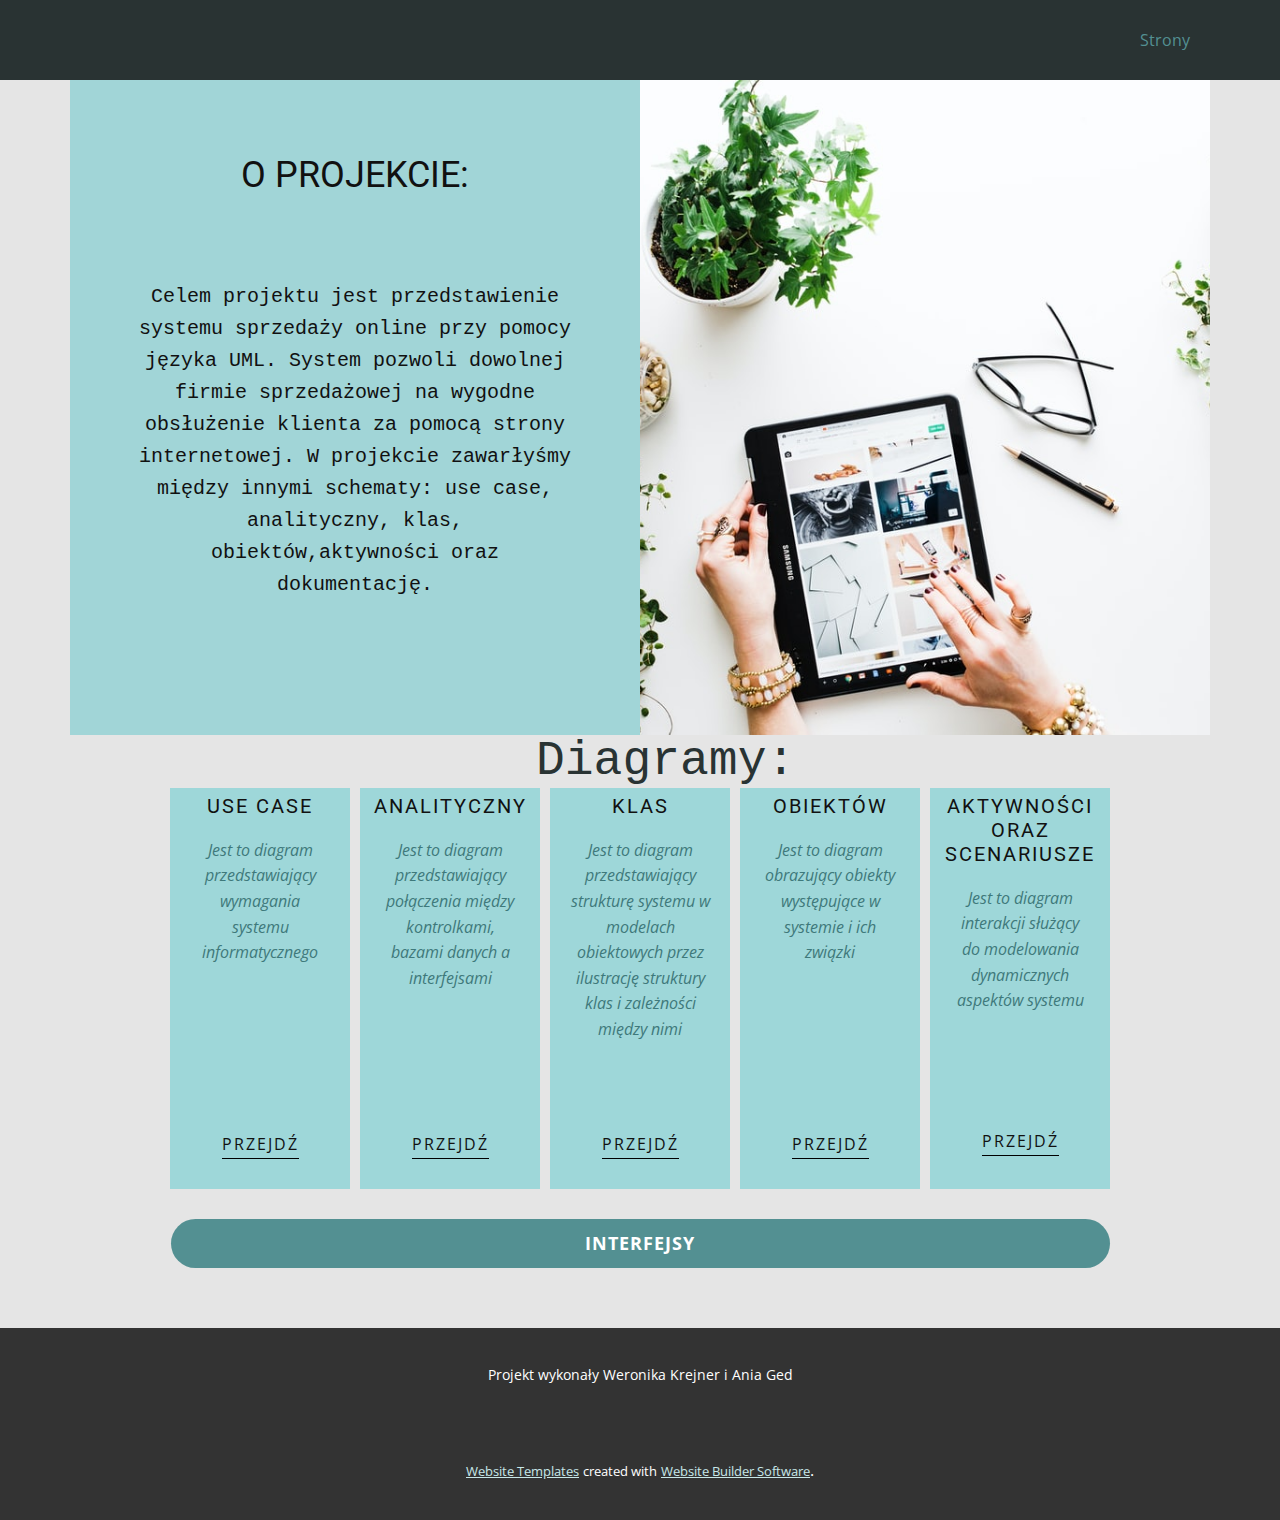
<file: index.html>
<!DOCTYPE html>
<html style="font-size: 16px;">
  <head>
    <meta name="viewport" content="width=device-width, initial-scale=1.0">
    <meta charset="utf-8">
    <meta name="keywords" content="O PROJEKCIE:">
    <meta name="description" content="">
    <meta name="page_type" content="np-template-header-footer-from-plugin">
    <title>Home</title>
    <link rel="stylesheet" href="nicepage.css" media="screen">
<link rel="stylesheet" href="Home.css" media="screen">
    <script class="u-script" type="text/javascript" src="jquery.js" defer=""></script>
    <script class="u-script" type="text/javascript" src="nicepage.js" defer=""></script>
    <meta name="generator" content="Nicepage 3.15.3, nicepage.com">
    <link id="u-theme-google-font" rel="stylesheet" href="https://fonts.googleapis.com/css?family=Roboto:100,100i,300,300i,400,400i,500,500i,700,700i,900,900i|Open+Sans:300,300i,400,400i,600,600i,700,700i,800,800i">
    
    
    <script type="application/ld+json">{
		"@context": "http://schema.org",
		"@type": "Organization",
		"name": "",
		"url": "index.html"
}</script>
    <meta property="og:title" content="Home">
    <meta property="og:type" content="website">
    <meta name="theme-color" content="#539092">
    <link rel="canonical" href="index.html">
    <meta property="og:url" content="index.html">
  </head>
  <body data-home-page="Home.html" data-home-page-title="Home" class="u-body"><header class="u-clearfix u-header u-palette-4-dark-3 u-header" id="sec-c678"><div class="u-clearfix u-sheet u-sheet-1">
        <nav class="u-menu u-menu-dropdown u-offcanvas u-menu-1">
          <div class="menu-collapse" style="font-size: 1rem; letter-spacing: 0px;">
            <a class="u-button-style u-custom-left-right-menu-spacing u-custom-padding-bottom u-custom-top-bottom-menu-spacing u-nav-link u-text-active-palette-1-base u-text-hover-palette-2-base" href="#">
              <svg><use xmlns:xlink="http://www.w3.org/1999/xlink" xlink:href="#menu-hamburger"></use></svg>
              <svg version="1.1" xmlns="http://www.w3.org/2000/svg" xmlns:xlink="http://www.w3.org/1999/xlink"><defs><symbol id="menu-hamburger" viewBox="0 0 16 16" style="width: 16px; height: 16px;"><rect y="1" width="16" height="2"></rect><rect y="7" width="16" height="2"></rect><rect y="13" width="16" height="2"></rect>
</symbol>
</defs></svg>
            </a>
          </div>
          <div class="u-custom-menu u-nav-container">
            <ul class="u-nav u-unstyled u-nav-1"><li class="u-nav-item"><a class="u-button-style u-nav-link u-text-active-palette-1-base u-text-hover-palette-2-base" style="padding: 10px 20px;">Strony</a><div class="u-nav-popup"><ul class="u-h-spacing-20 u-nav u-unstyled u-v-spacing-10 u-nav-2"><li class="u-nav-item"><a class="u-button-style u-nav-link u-white" href="Home.html">Home</a>
</li><li class="u-nav-item"><a class="u-button-style u-nav-link u-white" href="Diagram-Use-Case.html">Diagram use case</a>
</li><li class="u-nav-item"><a class="u-button-style u-nav-link u-white" href="Diagram-Analityczny.html">Diagram Analityczny</a>
</li><li class="u-nav-item"><a class="u-button-style u-nav-link u-white" href="Diagram-Klas.html">Diagram klas</a>
</li><li class="u-nav-item"><a class="u-button-style u-nav-link u-white" href="Diagram-Obiektów.html">Diagram obiektów</a>
</li><li class="u-nav-item"><a class="u-button-style u-nav-link u-white" href="Scenariusze-i-diagramy-A.html">Scenariusze i Diagramy Aktywności</a>
</li><li class="u-nav-item"><a class="u-button-style u-nav-link u-white" href="Interfejsy.html">Interfejsy</a>
</li></ul>
</div>
</li></ul>
          </div>
          <div class="u-custom-menu u-nav-container-collapse">
            <div class="u-black u-container-style u-inner-container-layout u-opacity u-opacity-95 u-sidenav">
              <div class="u-sidenav-overflow">
                <div class="u-menu-close"></div>
                <ul class="u-align-center u-nav u-popupmenu-items u-unstyled u-nav-3"><li class="u-nav-item"><a class="u-button-style u-nav-link" style="padding: 10px 20px;">Strony</a><div class="u-nav-popup"><ul class="u-h-spacing-20 u-nav u-unstyled u-v-spacing-10 u-nav-4"><li class="u-nav-item"><a class="u-button-style u-nav-link" href="Home.html">Home</a>
</li><li class="u-nav-item"><a class="u-button-style u-nav-link" href="Diagram-Use-Case.html">Diagram use case</a>
</li><li class="u-nav-item"><a class="u-button-style u-nav-link" href="Diagram-Analityczny.html">Diagram Analityczny</a>
</li><li class="u-nav-item"><a class="u-button-style u-nav-link" href="Diagram-Klas.html">Diagram klas</a>
</li><li class="u-nav-item"><a class="u-button-style u-nav-link" href="Diagram-Obiektów.html">Diagram obiektów</a>
</li><li class="u-nav-item"><a class="u-button-style u-nav-link" href="Scenariusze-i-diagramy-A.html">Scenariusze i Diagramy Aktywności</a>
</li><li class="u-nav-item"><a class="u-button-style u-nav-link" href="Interfejsy.html">Interfejsy</a>
</li></ul>
</div>
</li></ul>
              </div>
            </div>
            <div class="u-black u-menu-overlay u-opacity u-opacity-70"></div>
          </div>
        </nav>
      </div></header>
    <section class="u-clearfix u-grey-10 u-section-1" id="sec-800a">
      <div class="u-clearfix u-sheet u-sheet-1">
        <div class="u-clearfix u-expanded-width u-gutter-0 u-layout-wrap u-layout-wrap-1">
          <div class="u-layout" style="">
            <div class="u-layout-row" style="">
              <div class="u-align-center u-container-style u-layout-cell u-left-cell u-palette-1-light-1 u-size-30 u-size-xs-60 u-layout-cell-1" src="">
                <div class="u-container-layout u-container-layout-1">
                  <h2 class="u-text u-text-1">O PROJEKCIE:</h2>
                  <p class="u-custom-font u-font-courier-new u-text u-text-2">Celem projektu jest przedstawienie systemu sprzedaży online przy pomocy języka UML. System pozwoli dowolnej firmie sprzedażowej na wygodne obsłużenie klienta za pomocą strony internetowej. W projekcie zawarłyśmy między innymi schematy: use case, analityczny, klas, obiektów,aktywności oraz dokumentację.</p>
                </div>
              </div>
              <div class="u-align-center u-container-style u-image u-layout-cell u-right-cell u-size-30 u-size-xs-60 u-image-1" src="" data-image-width="1050" data-image-height="700">
                <div class="u-container-layout u-container-layout-2" src=""></div>
              </div>
            </div>
          </div>
        </div>
        <h2 class="u-custom-font u-font-courier-new u-text u-text-palette-1-dark-3 u-text-3">Diagra​my:</h2>
        <div class="u-list u-list-1">
          <div class="u-repeater u-repeater-1">
            <div class="u-align-center u-container-style u-list-item u-palette-2-light-1 u-repeater-item u-list-item-1" data-href="Diagram-Use-Case.html" data-page-id="40439816">
              <div class="u-container-layout u-similar-container u-valign-top u-container-layout-3">
                <h5 class="u-align-center u-text u-text-4">Use case</h5>
                <p class="u-align-center u-text u-text-palette-2-base u-text-5">Jest to diagram przedstawiający wymagania systemu informatycznego<br>
                  <br>
                  <br>
                  <br>
                  <br>
                </p>
                <a href="Diagram-Use-Case.html" data-page-id="40439816" class="u-active-none u-align-center u-border-1 u-border-active-grey-60 u-border-black u-border-hover-grey-60 u-btn u-button-style u-hover-none u-none u-text-body-color u-btn-1">Przejdź</a>
              </div>
            </div>
            <div class="u-align-center u-container-style u-list-item u-palette-2-light-1 u-repeater-item u-list-item-2">
              <div class="u-container-layout u-similar-container u-valign-top u-container-layout-4">
                <h5 class="u-align-center u-text u-text-6">Analityczny</h5>
                <p class="u-align-center u-text u-text-palette-2-base u-text-7">Jest to diagram przedstawiający połączenia między kontrolkami, bazami danych a interfejsami<br>
                  <br>
                  <br>
                  <br>
                </p>
                <a href="Diagram-Analityczny.html" data-page-id="147058523" class="u-active-none u-align-center u-border-1 u-border-active-grey-60 u-border-black u-border-hover-grey-60 u-btn u-button-style u-hover-none u-none u-text-body-color u-btn-2">Przejdź</a>
              </div>
            </div>
            <div class="u-align-center u-container-style u-list-item u-palette-2-light-1 u-repeater-item u-list-item-3">
              <div class="u-container-layout u-similar-container u-valign-top u-container-layout-5">
                <h5 class="u-align-center u-text u-text-8">Klas</h5>
                <p class="u-align-center u-text u-text-palette-2-base u-text-9">Jest to diagram przedstawiający strukturę systemu w modelach obiektowych przez ilustrację struktury klas i zależności między nimi<br>
                  <br>
                </p>
                <a href="Diagram-Klas.html" data-page-id="81277679" class="u-active-none u-align-center u-border-1 u-border-active-grey-60 u-border-black u-border-hover-grey-60 u-btn u-button-style u-hover-none u-none u-text-body-color u-btn-3">Przejdź</a>
              </div>
            </div>
            <div class="u-container-style u-list-item u-palette-2-light-1 u-repeater-item u-list-item-4">
              <div class="u-container-layout u-similar-container u-valign-top u-container-layout-6">
                <h5 class="u-align-center u-text u-text-10">Obiektów</h5>
                <p class="u-align-center u-text u-text-palette-2-base u-text-11">Jest to diagram obrazujący obiekty występujące w systemie i ich związki<br>
                  <br>
                  <br>
                  <br>
                  <br>
                </p>
                <a href="Diagram-Obiektów.html" data-page-id="562624522" class="u-active-none u-align-center u-border-1 u-border-active-grey-60 u-border-black u-border-hover-grey-60 u-btn u-button-style u-hover-none u-none u-text-body-color u-btn-4">Przejdź</a>
              </div>
            </div>
            <div class="u-align-center u-container-style u-list-item u-palette-2-light-1 u-repeater-item u-list-item-5">
              <div class="u-container-layout u-similar-container u-valign-top u-container-layout-7">
                <h5 class="u-align-center u-text u-text-12">Aktywności<br>Oraz scenariusze
                </h5>
                <p class="u-align-center u-text u-text-palette-2-base u-text-13">Jest to diagram interakcji służący do modelowania dynamicznych aspektów systemu<br>
                  <br>
                  <br>
                </p>
                <a href="Scenariusze-i-diagramy-A.html" data-page-id="76990481" class="u-active-none u-align-center u-border-1 u-border-active-grey-60 u-border-black u-border-hover-grey-60 u-btn u-button-style u-hover-none u-none u-text-body-color u-btn-5">Przejdź</a>
              </div>
            </div>
          </div>
        </div>
        <a href="Interfejsy.html" data-page-id="156576127" class="u-btn u-btn-round u-button-style u-hover-palette-1-light-1 u-palette-1-base u-radius-50 u-btn-6">Interfejsy</a>
      </div>
    </section>
    
    
    <footer class="u-align-center u-clearfix u-footer u-grey-80 u-footer" id="sec-9006"><div class="u-clearfix u-sheet u-valign-middle u-sheet-1">
        <p class="u-small-text u-text u-text-variant u-text-1">Projekt wykonały Weronika Krejner i Ania Ged</p>
      </div></footer>
    <section class="u-backlink u-clearfix u-grey-80">
      <a class="u-link" href="https://nicepage.com/website-templates" target="_blank">
        <span>Website Templates</span>
      </a>
      <p class="u-text">
        <span>created with</span>
      </p>
      <a class="u-link" href="https://nicepage.com/" target="_blank">
        <span>Website Builder Software</span>
      </a>. 
    </section>
  </body>
</html>
</file>
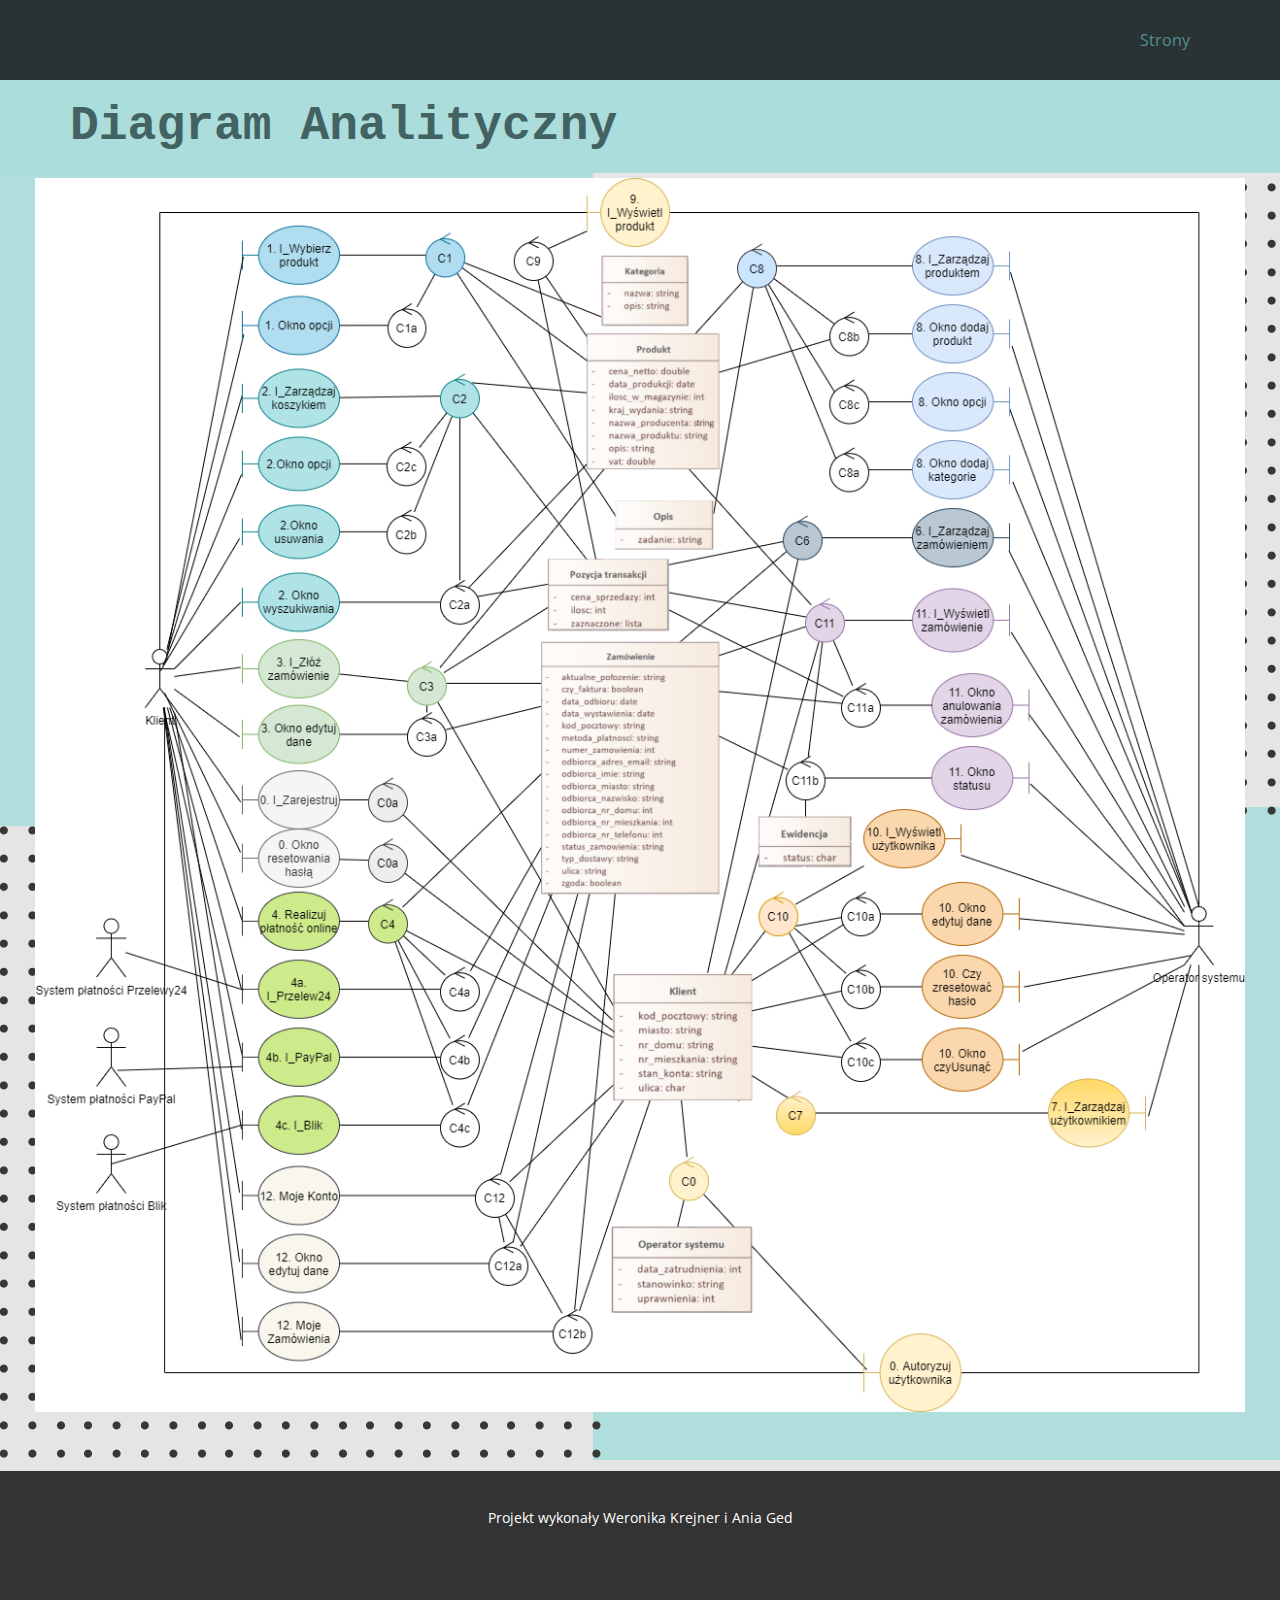
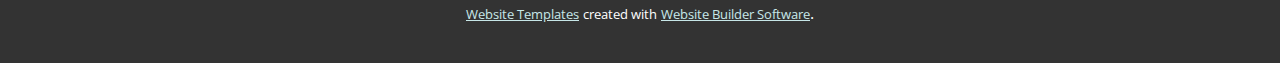
<file: Diagram-Analityczny.html>
<!DOCTYPE html>
<html style="font-size: 16px;">
  <head>
    <meta name="viewport" content="width=device-width, initial-scale=1.0">
    <meta charset="utf-8">
    <meta name="keywords" content="Diagram Analityczny">
    <meta name="description" content="">
    <meta name="page_type" content="np-template-header-footer-from-plugin">
    <title>Diagram Analityczny</title>
    <link rel="stylesheet" href="nicepage.css" media="screen">
<link rel="stylesheet" href="Diagram-Analityczny.css" media="screen">
    <script class="u-script" type="text/javascript" src="jquery.js" defer=""></script>
    <script class="u-script" type="text/javascript" src="nicepage.js" defer=""></script>
    <meta name="generator" content="Nicepage 3.15.3, nicepage.com">
    <link id="u-theme-google-font" rel="stylesheet" href="https://fonts.googleapis.com/css?family=Roboto:100,100i,300,300i,400,400i,500,500i,700,700i,900,900i|Open+Sans:300,300i,400,400i,600,600i,700,700i,800,800i">
    
    
    
    <script type="application/ld+json">{
		"@context": "http://schema.org",
		"@type": "Organization",
		"name": "",
		"url": "index.html"
}</script>
    <meta property="og:title" content="Diagram Analityczny">
    <meta property="og:type" content="website">
    <meta name="theme-color" content="#539092">
    <link rel="canonical" href="index.html">
    <meta property="og:url" content="index.html">
  </head>
  <body class="u-body"><header class="u-clearfix u-header u-palette-4-dark-3 u-header" id="sec-c678"><div class="u-clearfix u-sheet u-sheet-1">
        <nav class="u-menu u-menu-dropdown u-offcanvas u-menu-1">
          <div class="menu-collapse" style="font-size: 1rem; letter-spacing: 0px;">
            <a class="u-button-style u-custom-left-right-menu-spacing u-custom-padding-bottom u-custom-top-bottom-menu-spacing u-nav-link u-text-active-palette-1-base u-text-hover-palette-2-base" href="#">
              <svg><use xmlns:xlink="http://www.w3.org/1999/xlink" xlink:href="#menu-hamburger"></use></svg>
              <svg version="1.1" xmlns="http://www.w3.org/2000/svg" xmlns:xlink="http://www.w3.org/1999/xlink"><defs><symbol id="menu-hamburger" viewBox="0 0 16 16" style="width: 16px; height: 16px;"><rect y="1" width="16" height="2"></rect><rect y="7" width="16" height="2"></rect><rect y="13" width="16" height="2"></rect>
</symbol>
</defs></svg>
            </a>
          </div>
          <div class="u-custom-menu u-nav-container">
            <ul class="u-nav u-unstyled u-nav-1"><li class="u-nav-item"><a class="u-button-style u-nav-link u-text-active-palette-1-base u-text-hover-palette-2-base" style="padding: 10px 20px;">Strony</a><div class="u-nav-popup"><ul class="u-h-spacing-20 u-nav u-unstyled u-v-spacing-10 u-nav-2"><li class="u-nav-item"><a class="u-button-style u-nav-link u-white" href="Home.html">Home</a>
</li><li class="u-nav-item"><a class="u-button-style u-nav-link u-white" href="Diagram-Use-Case.html">Diagram use case</a>
</li><li class="u-nav-item"><a class="u-button-style u-nav-link u-white" href="Diagram-Analityczny.html">Diagram Analityczny</a>
</li><li class="u-nav-item"><a class="u-button-style u-nav-link u-white" href="Diagram-Klas.html">Diagram klas</a>
</li><li class="u-nav-item"><a class="u-button-style u-nav-link u-white" href="Diagram-Obiektów.html">Diagram obiektów</a>
</li><li class="u-nav-item"><a class="u-button-style u-nav-link u-white" href="Scenariusze-i-diagramy-A.html">Scenariusze i Diagramy Aktywności</a>
</li><li class="u-nav-item"><a class="u-button-style u-nav-link u-white" href="Interfejsy.html">Interfejsy</a>
</li></ul>
</div>
</li></ul>
          </div>
          <div class="u-custom-menu u-nav-container-collapse">
            <div class="u-black u-container-style u-inner-container-layout u-opacity u-opacity-95 u-sidenav">
              <div class="u-sidenav-overflow">
                <div class="u-menu-close"></div>
                <ul class="u-align-center u-nav u-popupmenu-items u-unstyled u-nav-3"><li class="u-nav-item"><a class="u-button-style u-nav-link" style="padding: 10px 20px;">Strony</a><div class="u-nav-popup"><ul class="u-h-spacing-20 u-nav u-unstyled u-v-spacing-10 u-nav-4"><li class="u-nav-item"><a class="u-button-style u-nav-link" href="Home.html">Home</a>
</li><li class="u-nav-item"><a class="u-button-style u-nav-link" href="Diagram-Use-Case.html">Diagram use case</a>
</li><li class="u-nav-item"><a class="u-button-style u-nav-link" href="Diagram-Analityczny.html">Diagram Analityczny</a>
</li><li class="u-nav-item"><a class="u-button-style u-nav-link" href="Diagram-Klas.html">Diagram klas</a>
</li><li class="u-nav-item"><a class="u-button-style u-nav-link" href="Diagram-Obiektów.html">Diagram obiektów</a>
</li><li class="u-nav-item"><a class="u-button-style u-nav-link" href="Scenariusze-i-diagramy-A.html">Scenariusze i Diagramy Aktywności</a>
</li><li class="u-nav-item"><a class="u-button-style u-nav-link" href="Interfejsy.html">Interfejsy</a>
</li></ul>
</div>
</li></ul>
              </div>
            </div>
            <div class="u-black u-menu-overlay u-opacity u-opacity-70"></div>
          </div>
        </nav>
      </div></header>
    <section class="u-clearfix u-palette-3-light-1 u-section-1" id="sec-75fa">
      <div class="u-clearfix u-sheet u-valign-middle u-sheet-1">
        <h1 class="u-custom-font u-font-courier-new u-text u-text-palette-1-dark-2 u-text-1">Diagram Analityczny</h1>
      </div>
    </section>
    <section class="u-clearfix u-grey-10 u-section-2" id="carousel_4766">
      <div class="u-expanded-width-xs u-palette-4-base u-shape u-shape-rectangle u-shape-1"></div>
      <div class="u-container-style u-expanded-width-sm u-expanded-width-xs u-group u-image u-image-tiles u-image-1" data-image-width="141" data-image-height="85">
        <div class="u-container-layout u-container-layout-1"></div>
      </div>
      <div class="u-expanded-width-xs u-palette-4-base u-shape u-shape-rectangle u-shape-2"></div>
      <div class="u-container-style u-expanded-width-sm u-expanded-width-xs u-group u-image u-image-tiles u-image-2" data-image-width="141" data-image-height="85">
        <div class="u-container-layout u-container-layout-2"></div>
      </div>
      <img class="u-image u-image-default u-image-3" src="images/analitycznylast.png" alt="" data-image-width="1246" data-image-height="1271">
    </section>
    
    
    <footer class="u-align-center u-clearfix u-footer u-grey-80 u-footer" id="sec-9006"><div class="u-clearfix u-sheet u-valign-middle u-sheet-1">
        <p class="u-small-text u-text u-text-variant u-text-1">Projekt wykonały Weronika Krejner i Ania Ged</p>
      </div></footer>
    <section class="u-backlink u-clearfix u-grey-80">
      <a class="u-link" href="https://nicepage.com/website-templates" target="_blank">
        <span>Website Templates</span>
      </a>
      <p class="u-text">
        <span>created with</span>
      </p>
      <a class="u-link" href="https://nicepage.com/" target="_blank">
        <span>Website Builder Software</span>
      </a>. 
    </section>
  </body>
</html>
</file>
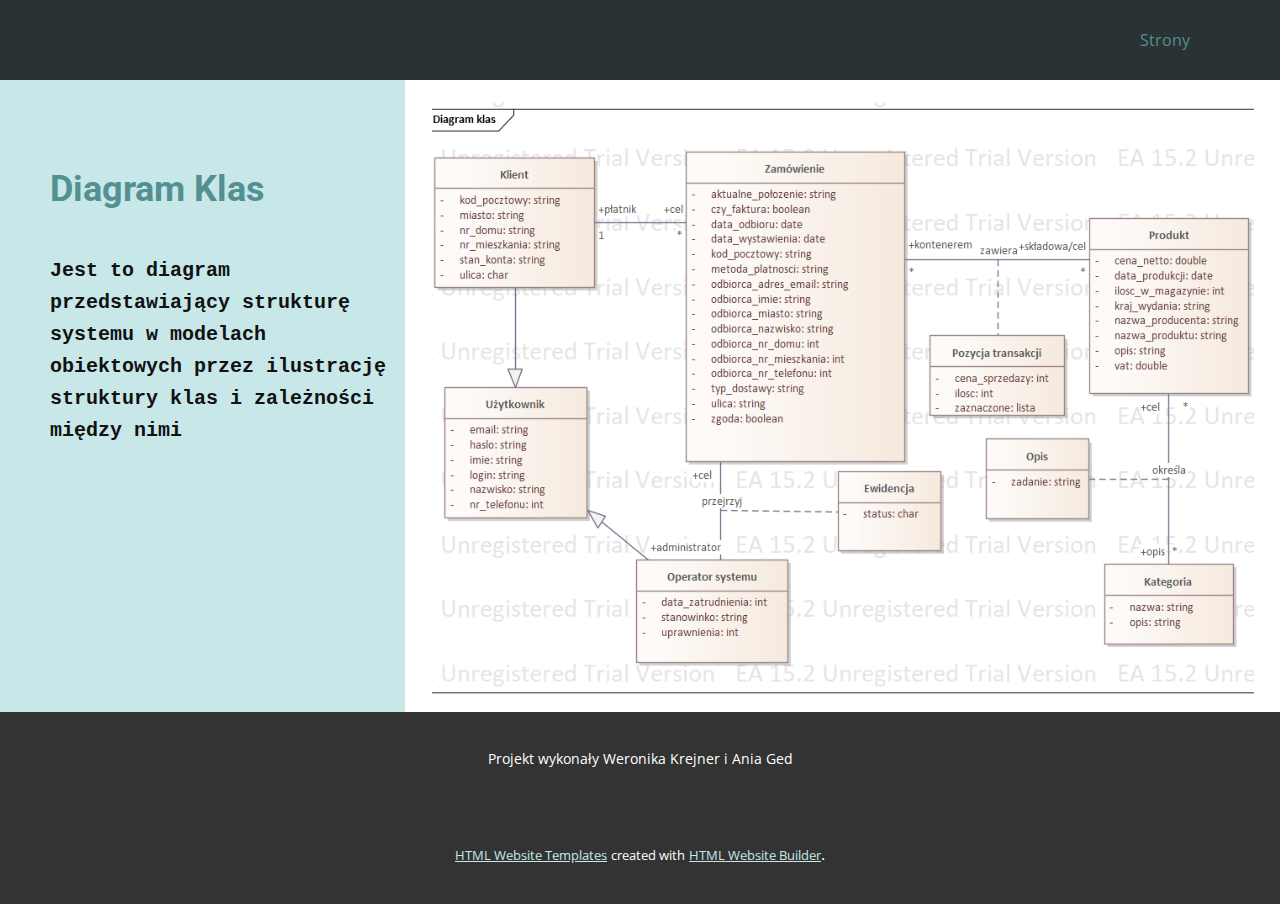
<file: Diagram-Klas.html>
<!DOCTYPE html>
<html style="font-size: 16px;">
  <head>
    <meta name="viewport" content="width=device-width, initial-scale=1.0">
    <meta charset="utf-8">
    <meta name="keywords" content="INTUITIVE">
    <meta name="description" content="">
    <meta name="page_type" content="np-template-header-footer-from-plugin">
    <title>Diagram Klas</title>
    <link rel="stylesheet" href="nicepage.css" media="screen">
<link rel="stylesheet" href="Diagram-Klas.css" media="screen">
    <script class="u-script" type="text/javascript" src="jquery.js" defer=""></script>
    <script class="u-script" type="text/javascript" src="nicepage.js" defer=""></script>
    <meta name="generator" content="Nicepage 3.15.3, nicepage.com">
    <link id="u-theme-google-font" rel="stylesheet" href="https://fonts.googleapis.com/css?family=Roboto:100,100i,300,300i,400,400i,500,500i,700,700i,900,900i|Open+Sans:300,300i,400,400i,600,600i,700,700i,800,800i">
    
    
    <script type="application/ld+json">{
		"@context": "http://schema.org",
		"@type": "Organization",
		"name": "",
		"url": "index.html"
}</script>
    <meta property="og:title" content="Diagram Klas">
    <meta property="og:type" content="website">
    <meta name="theme-color" content="#539092">
    <link rel="canonical" href="index.html">
    <meta property="og:url" content="index.html">
  </head>
  <body class="u-body"><header class="u-clearfix u-header u-palette-4-dark-3 u-header" id="sec-c678"><div class="u-clearfix u-sheet u-sheet-1">
        <nav class="u-menu u-menu-dropdown u-offcanvas u-menu-1">
          <div class="menu-collapse" style="font-size: 1rem; letter-spacing: 0px;">
            <a class="u-button-style u-custom-left-right-menu-spacing u-custom-padding-bottom u-custom-top-bottom-menu-spacing u-nav-link u-text-active-palette-1-base u-text-hover-palette-2-base" href="#">
              <svg><use xmlns:xlink="http://www.w3.org/1999/xlink" xlink:href="#menu-hamburger"></use></svg>
              <svg version="1.1" xmlns="http://www.w3.org/2000/svg" xmlns:xlink="http://www.w3.org/1999/xlink"><defs><symbol id="menu-hamburger" viewBox="0 0 16 16" style="width: 16px; height: 16px;"><rect y="1" width="16" height="2"></rect><rect y="7" width="16" height="2"></rect><rect y="13" width="16" height="2"></rect>
</symbol>
</defs></svg>
            </a>
          </div>
          <div class="u-custom-menu u-nav-container">
            <ul class="u-nav u-unstyled u-nav-1"><li class="u-nav-item"><a class="u-button-style u-nav-link u-text-active-palette-1-base u-text-hover-palette-2-base" style="padding: 10px 20px;">Strony</a><div class="u-nav-popup"><ul class="u-h-spacing-20 u-nav u-unstyled u-v-spacing-10 u-nav-2"><li class="u-nav-item"><a class="u-button-style u-nav-link u-white" href="Home.html">Home</a>
</li><li class="u-nav-item"><a class="u-button-style u-nav-link u-white" href="Diagram-Use-Case.html">Diagram use case</a>
</li><li class="u-nav-item"><a class="u-button-style u-nav-link u-white" href="Diagram-Analityczny.html">Diagram Analityczny</a>
</li><li class="u-nav-item"><a class="u-button-style u-nav-link u-white" href="Diagram-Klas.html">Diagram klas</a>
</li><li class="u-nav-item"><a class="u-button-style u-nav-link u-white" href="Diagram-Obiektów.html">Diagram obiektów</a>
</li><li class="u-nav-item"><a class="u-button-style u-nav-link u-white" href="Scenariusze-i-diagramy-A.html">Scenariusze i Diagramy Aktywności</a>
</li><li class="u-nav-item"><a class="u-button-style u-nav-link u-white" href="Interfejsy.html">Interfejsy</a>
</li></ul>
</div>
</li></ul>
          </div>
          <div class="u-custom-menu u-nav-container-collapse">
            <div class="u-black u-container-style u-inner-container-layout u-opacity u-opacity-95 u-sidenav">
              <div class="u-sidenav-overflow">
                <div class="u-menu-close"></div>
                <ul class="u-align-center u-nav u-popupmenu-items u-unstyled u-nav-3"><li class="u-nav-item"><a class="u-button-style u-nav-link" style="padding: 10px 20px;">Strony</a><div class="u-nav-popup"><ul class="u-h-spacing-20 u-nav u-unstyled u-v-spacing-10 u-nav-4"><li class="u-nav-item"><a class="u-button-style u-nav-link" href="Home.html">Home</a>
</li><li class="u-nav-item"><a class="u-button-style u-nav-link" href="Diagram-Use-Case.html">Diagram use case</a>
</li><li class="u-nav-item"><a class="u-button-style u-nav-link" href="Diagram-Analityczny.html">Diagram Analityczny</a>
</li><li class="u-nav-item"><a class="u-button-style u-nav-link" href="Diagram-Klas.html">Diagram klas</a>
</li><li class="u-nav-item"><a class="u-button-style u-nav-link" href="Diagram-Obiektów.html">Diagram obiektów</a>
</li><li class="u-nav-item"><a class="u-button-style u-nav-link" href="Scenariusze-i-diagramy-A.html">Scenariusze i Diagramy Aktywności</a>
</li><li class="u-nav-item"><a class="u-button-style u-nav-link" href="Interfejsy.html">Interfejsy</a>
</li></ul>
</div>
</li></ul>
              </div>
            </div>
            <div class="u-black u-menu-overlay u-opacity u-opacity-70"></div>
          </div>
        </nav>
      </div></header>
    <section class="u-clearfix u-valign-middle u-section-1" id="sec-4ad9">
      <div class="u-clearfix u-expanded-width u-gutter-0 u-layout-spacing-top u-layout-wrap u-layout-wrap-1">
        <div class="u-layout">
          <div class="u-layout-row">
            <div class="u-align-left u-container-style u-layout-cell u-left-cell u-palette-1-light-2 u-size-19 u-layout-cell-1" src="">
              <div class="u-container-layout u-container-layout-1">
                <h2 class="u-text u-text-palette-1-base u-text-1">Diagram Klas</h2>
                <p class="u-custom-font u-font-courier-new u-text u-text-2">Jest to diagram przedstawiający strukturę systemu w modelach obiektowych przez ilustrację struktury klas i zależności między nimi</p>
              </div>
            </div>
            <div class="u-container-style u-layout-cell u-right-cell u-size-41 u-layout-cell-2" src="">
              <div class="u-container-layout u-container-layout-2">
                <img class="u-image u-image-default u-image-1" src="images/klasdone.png" alt="" data-image-width="1067" data-image-height="711">
              </div>
            </div>
          </div>
        </div>
      </div>
    </section>
    
    
    <footer class="u-align-center u-clearfix u-footer u-grey-80 u-footer" id="sec-9006"><div class="u-clearfix u-sheet u-valign-middle u-sheet-1">
        <p class="u-small-text u-text u-text-variant u-text-1">Projekt wykonały Weronika Krejner i Ania Ged</p>
      </div></footer>
    <section class="u-backlink u-clearfix u-grey-80">
      <a class="u-link" href="https://nicepage.com/html-templates" target="_blank">
        <span>HTML Website Templates</span>
      </a>
      <p class="u-text">
        <span>created with</span>
      </p>
      <a class="u-link" href="https://nicepage.com/html-website-builder" target="_blank">
        <span>HTML Website Builder</span>
      </a>. 
    </section>
  </body>
</html>
</file>
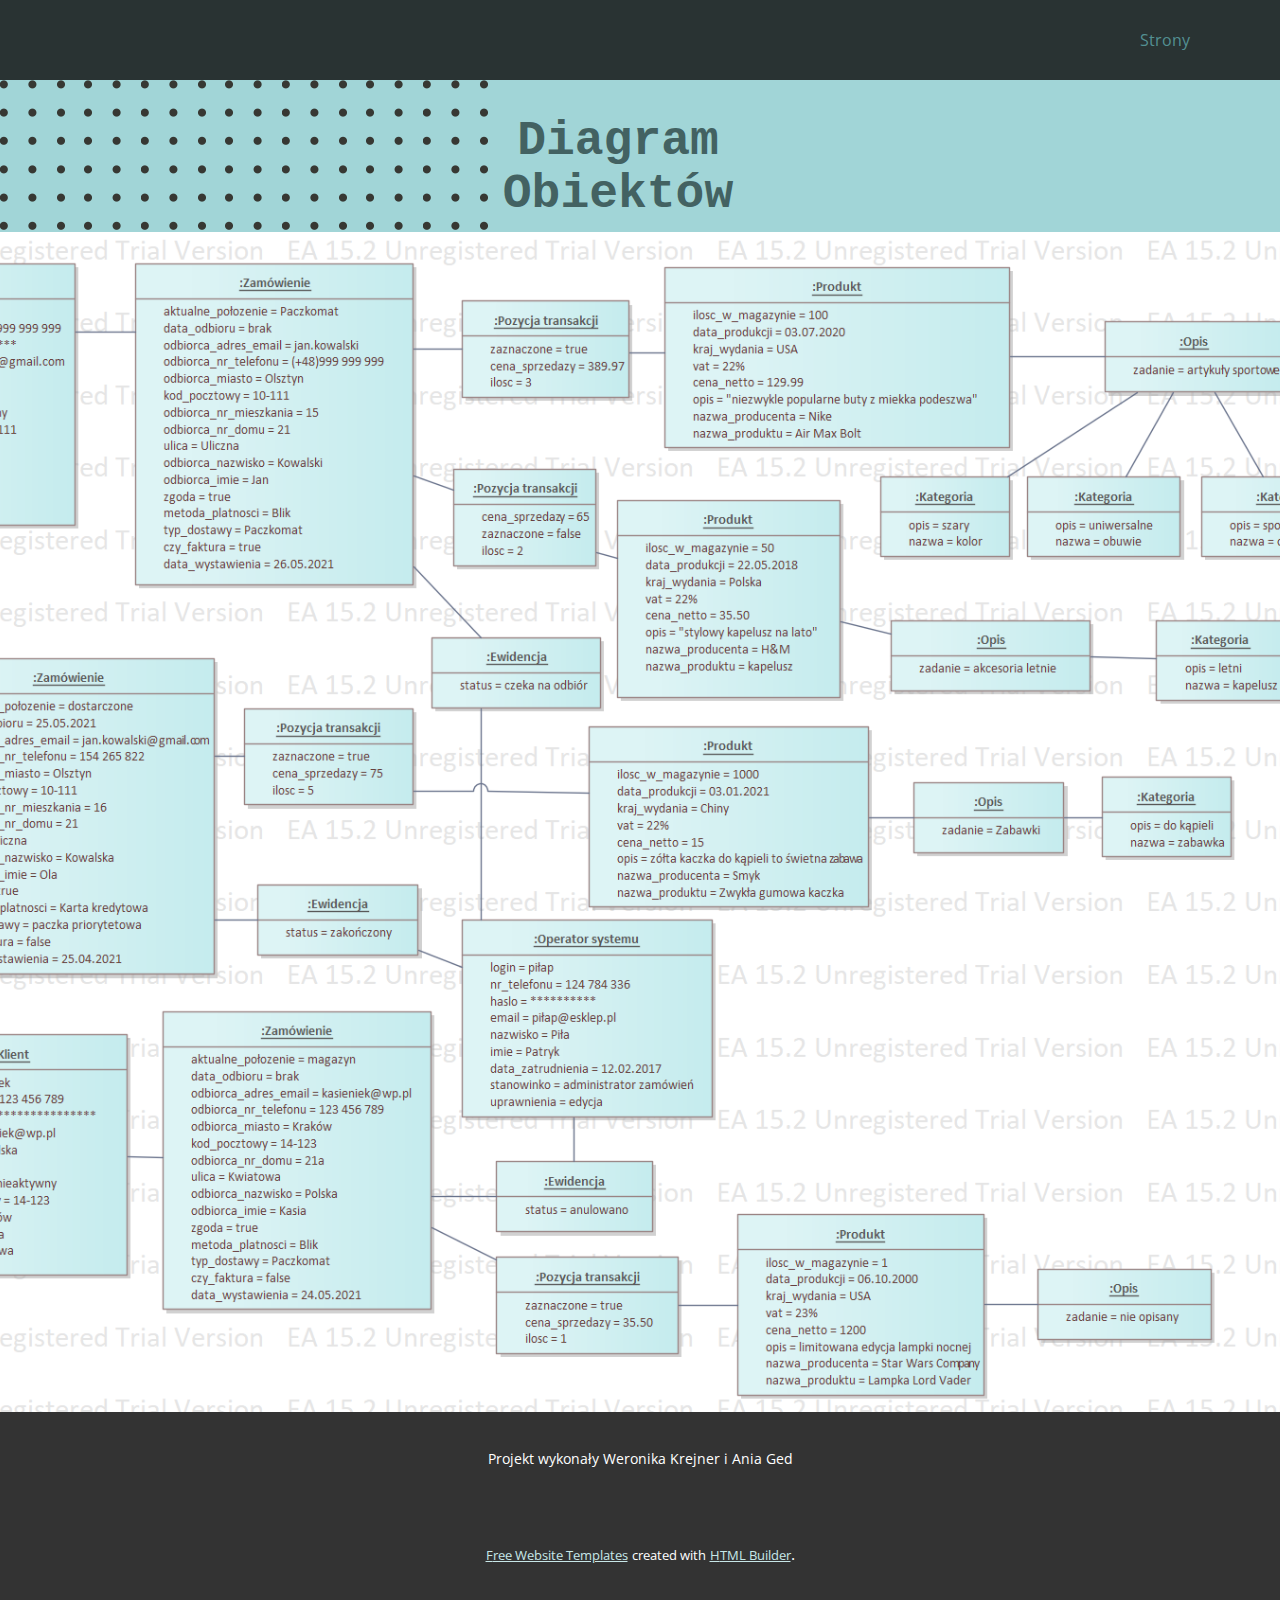
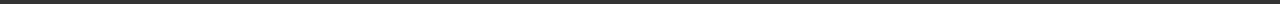
<file: Diagram-Obiektów.html>
<!DOCTYPE html>
<html style="font-size: 16px;">
  <head>
    <meta name="viewport" content="width=device-width, initial-scale=1.0">
    <meta charset="utf-8">
    <meta name="keywords" content="Diagram Obiektów">
    <meta name="description" content="">
    <meta name="page_type" content="np-template-header-footer-from-plugin">
    <title>Diagram Obiektów</title>
    <link rel="stylesheet" href="nicepage.css" media="screen">
<link rel="stylesheet" href="Diagram-Obiektów.css" media="screen">
    <script class="u-script" type="text/javascript" src="jquery.js" defer=""></script>
    <script class="u-script" type="text/javascript" src="nicepage.js" defer=""></script>
    <meta name="generator" content="Nicepage 3.15.3, nicepage.com">
    <link id="u-theme-google-font" rel="stylesheet" href="https://fonts.googleapis.com/css?family=Roboto:100,100i,300,300i,400,400i,500,500i,700,700i,900,900i|Open+Sans:300,300i,400,400i,600,600i,700,700i,800,800i">
    
    
    <script type="application/ld+json">{
		"@context": "http://schema.org",
		"@type": "Organization",
		"name": "",
		"url": "index.html"
}</script>
    <meta property="og:title" content="Diagram Obiektów">
    <meta property="og:type" content="website">
    <meta name="theme-color" content="#539092">
    <link rel="canonical" href="index.html">
    <meta property="og:url" content="index.html">
  </head>
  <body class="u-body"><header class="u-clearfix u-header u-palette-4-dark-3 u-header" id="sec-c678"><div class="u-clearfix u-sheet u-sheet-1">
        <nav class="u-menu u-menu-dropdown u-offcanvas u-menu-1">
          <div class="menu-collapse" style="font-size: 1rem; letter-spacing: 0px;">
            <a class="u-button-style u-custom-left-right-menu-spacing u-custom-padding-bottom u-custom-top-bottom-menu-spacing u-nav-link u-text-active-palette-1-base u-text-hover-palette-2-base" href="#">
              <svg><use xmlns:xlink="http://www.w3.org/1999/xlink" xlink:href="#menu-hamburger"></use></svg>
              <svg version="1.1" xmlns="http://www.w3.org/2000/svg" xmlns:xlink="http://www.w3.org/1999/xlink"><defs><symbol id="menu-hamburger" viewBox="0 0 16 16" style="width: 16px; height: 16px;"><rect y="1" width="16" height="2"></rect><rect y="7" width="16" height="2"></rect><rect y="13" width="16" height="2"></rect>
</symbol>
</defs></svg>
            </a>
          </div>
          <div class="u-custom-menu u-nav-container">
            <ul class="u-nav u-unstyled u-nav-1"><li class="u-nav-item"><a class="u-button-style u-nav-link u-text-active-palette-1-base u-text-hover-palette-2-base" style="padding: 10px 20px;">Strony</a><div class="u-nav-popup"><ul class="u-h-spacing-20 u-nav u-unstyled u-v-spacing-10 u-nav-2"><li class="u-nav-item"><a class="u-button-style u-nav-link u-white" href="Home.html">Home</a>
</li><li class="u-nav-item"><a class="u-button-style u-nav-link u-white" href="Diagram-Use-Case.html">Diagram use case</a>
</li><li class="u-nav-item"><a class="u-button-style u-nav-link u-white" href="Diagram-Analityczny.html">Diagram Analityczny</a>
</li><li class="u-nav-item"><a class="u-button-style u-nav-link u-white" href="Diagram-Klas.html">Diagram klas</a>
</li><li class="u-nav-item"><a class="u-button-style u-nav-link u-white" href="Diagram-Obiektów.html">Diagram obiektów</a>
</li><li class="u-nav-item"><a class="u-button-style u-nav-link u-white" href="Scenariusze-i-diagramy-A.html">Scenariusze i Diagramy Aktywności</a>
</li><li class="u-nav-item"><a class="u-button-style u-nav-link u-white" href="Interfejsy.html">Interfejsy</a>
</li></ul>
</div>
</li></ul>
          </div>
          <div class="u-custom-menu u-nav-container-collapse">
            <div class="u-black u-container-style u-inner-container-layout u-opacity u-opacity-95 u-sidenav">
              <div class="u-sidenav-overflow">
                <div class="u-menu-close"></div>
                <ul class="u-align-center u-nav u-popupmenu-items u-unstyled u-nav-3"><li class="u-nav-item"><a class="u-button-style u-nav-link" style="padding: 10px 20px;">Strony</a><div class="u-nav-popup"><ul class="u-h-spacing-20 u-nav u-unstyled u-v-spacing-10 u-nav-4"><li class="u-nav-item"><a class="u-button-style u-nav-link" href="Home.html">Home</a>
</li><li class="u-nav-item"><a class="u-button-style u-nav-link" href="Diagram-Use-Case.html">Diagram use case</a>
</li><li class="u-nav-item"><a class="u-button-style u-nav-link" href="Diagram-Analityczny.html">Diagram Analityczny</a>
</li><li class="u-nav-item"><a class="u-button-style u-nav-link" href="Diagram-Klas.html">Diagram klas</a>
</li><li class="u-nav-item"><a class="u-button-style u-nav-link" href="Diagram-Obiektów.html">Diagram obiektów</a>
</li><li class="u-nav-item"><a class="u-button-style u-nav-link" href="Scenariusze-i-diagramy-A.html">Scenariusze i Diagramy Aktywności</a>
</li><li class="u-nav-item"><a class="u-button-style u-nav-link" href="Interfejsy.html">Interfejsy</a>
</li></ul>
</div>
</li></ul>
              </div>
            </div>
            <div class="u-black u-menu-overlay u-opacity u-opacity-70"></div>
          </div>
        </nav>
      </div></header>
    <section class="u-align-center u-clearfix u-palette-1-light-1 u-valign-bottom u-section-1" id="sec-c648">
      <div class="u-container-style u-expanded-width-sm u-expanded-width-xs u-group u-image u-image-tiles u-image-1" data-image-width="141" data-image-height="85">
        <div class="u-container-layout u-container-layout-1"></div>
      </div>
      <h1 class="u-custom-font u-font-courier-new u-text u-text-palette-1-dark-2 u-text-1">Diagram Obiektów</h1>
      <div class="u-container-style u-expanded-width-sm u-expanded-width-xs u-group u-image u-image-tiles u-image-2" data-image-width="141" data-image-height="85">
        <div class="u-container-layout u-container-layout-2"></div>
      </div>
      <div class="u-clearfix u-gutter-0 u-layout-wrap u-layout-wrap-1">
        <div class="u-layout" style="">
          <div class="u-layout-row" style="">
            <div class="u-align-left u-container-style u-image u-layout-cell u-left-cell u-size-60 u-size-xs-60 u-image-3" src="" data-image-width="1692" data-image-height="1298">
              <div class="u-container-layout u-container-layout-3" src=""></div>
            </div>
          </div>
        </div>
      </div>
    </section>
    
    
    <footer class="u-align-center u-clearfix u-footer u-grey-80 u-footer" id="sec-9006"><div class="u-clearfix u-sheet u-valign-middle u-sheet-1">
        <p class="u-small-text u-text u-text-variant u-text-1">Projekt wykonały Weronika Krejner i Ania Ged</p>
      </div></footer>
    <section class="u-backlink u-clearfix u-grey-80">
      <a class="u-link" href="https://nicepage.com/website-templates" target="_blank">
        <span>Free Website Templates</span>
      </a>
      <p class="u-text">
        <span>created with</span>
      </p>
      <a class="u-link" href="https://nicepage.com/html-website-builder" target="_blank">
        <span>HTML Builder</span>
      </a>. 
    </section>
  </body>
</html>
</file>
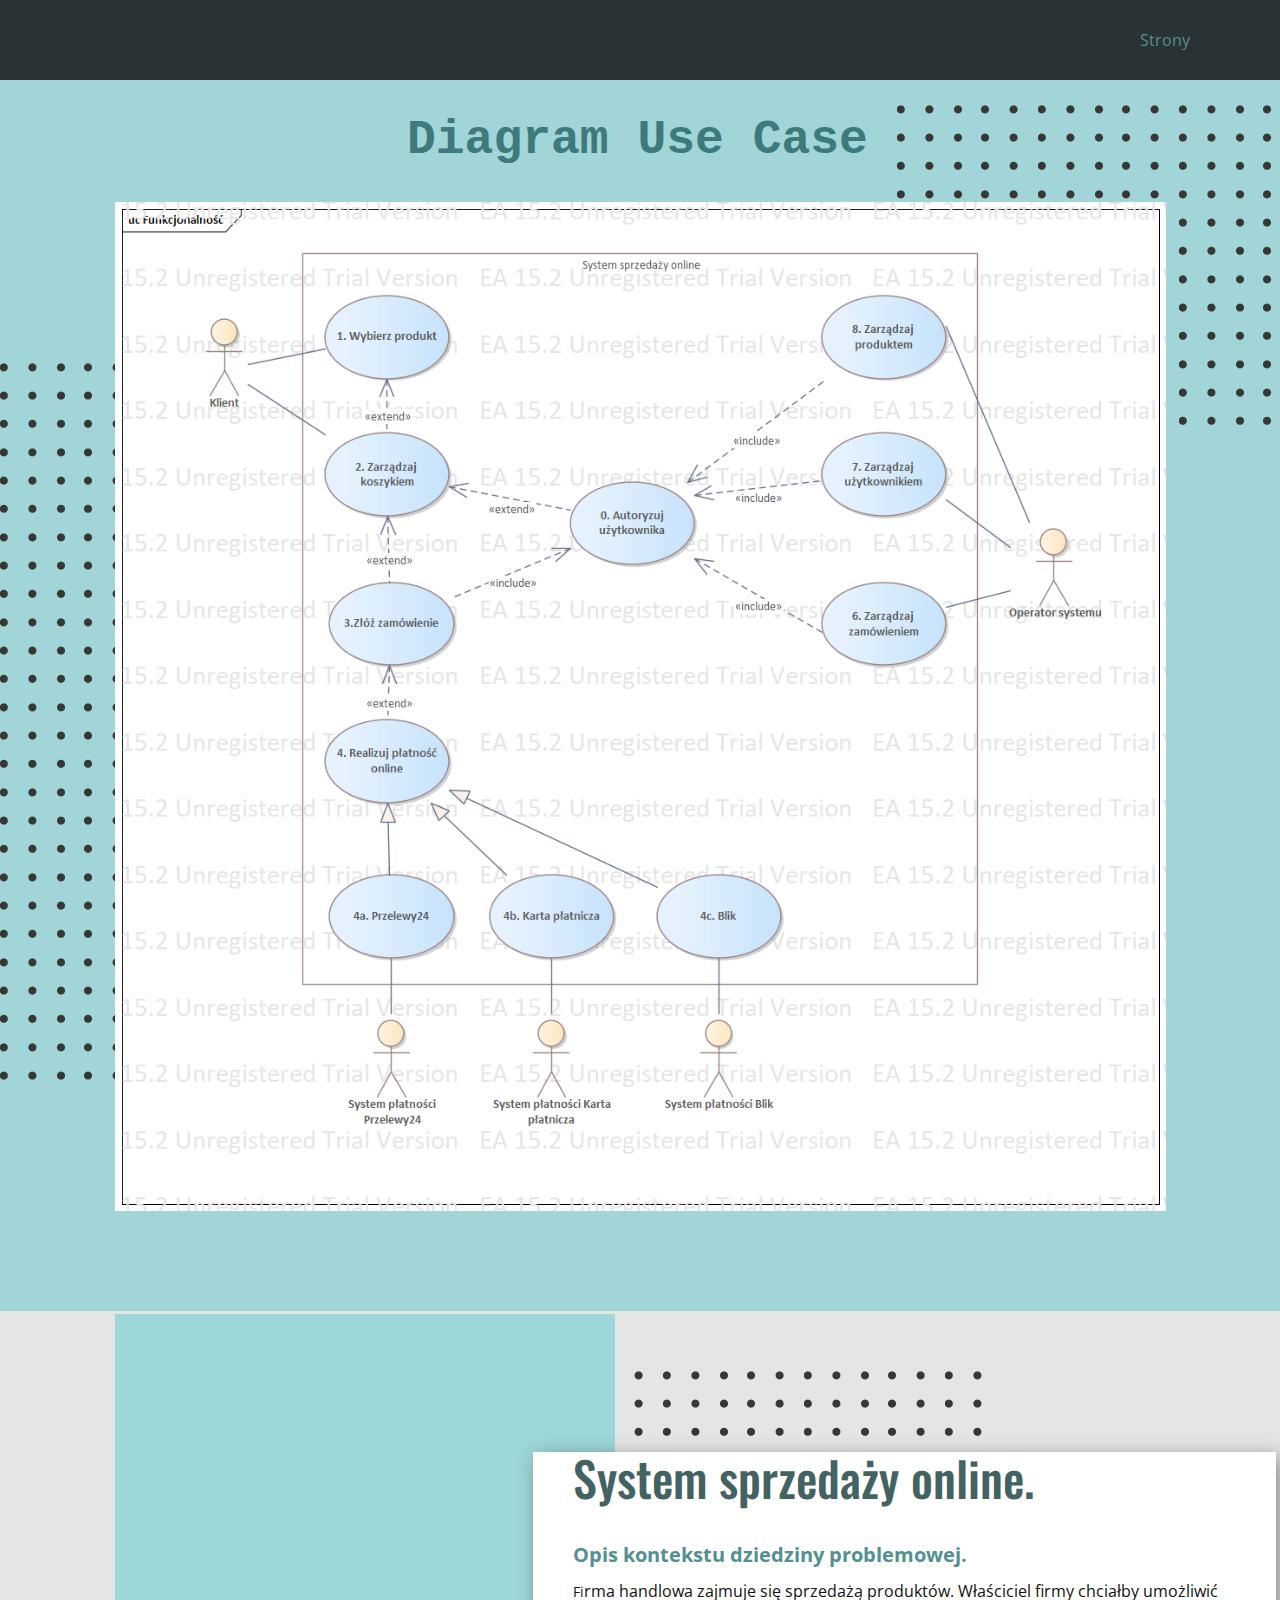
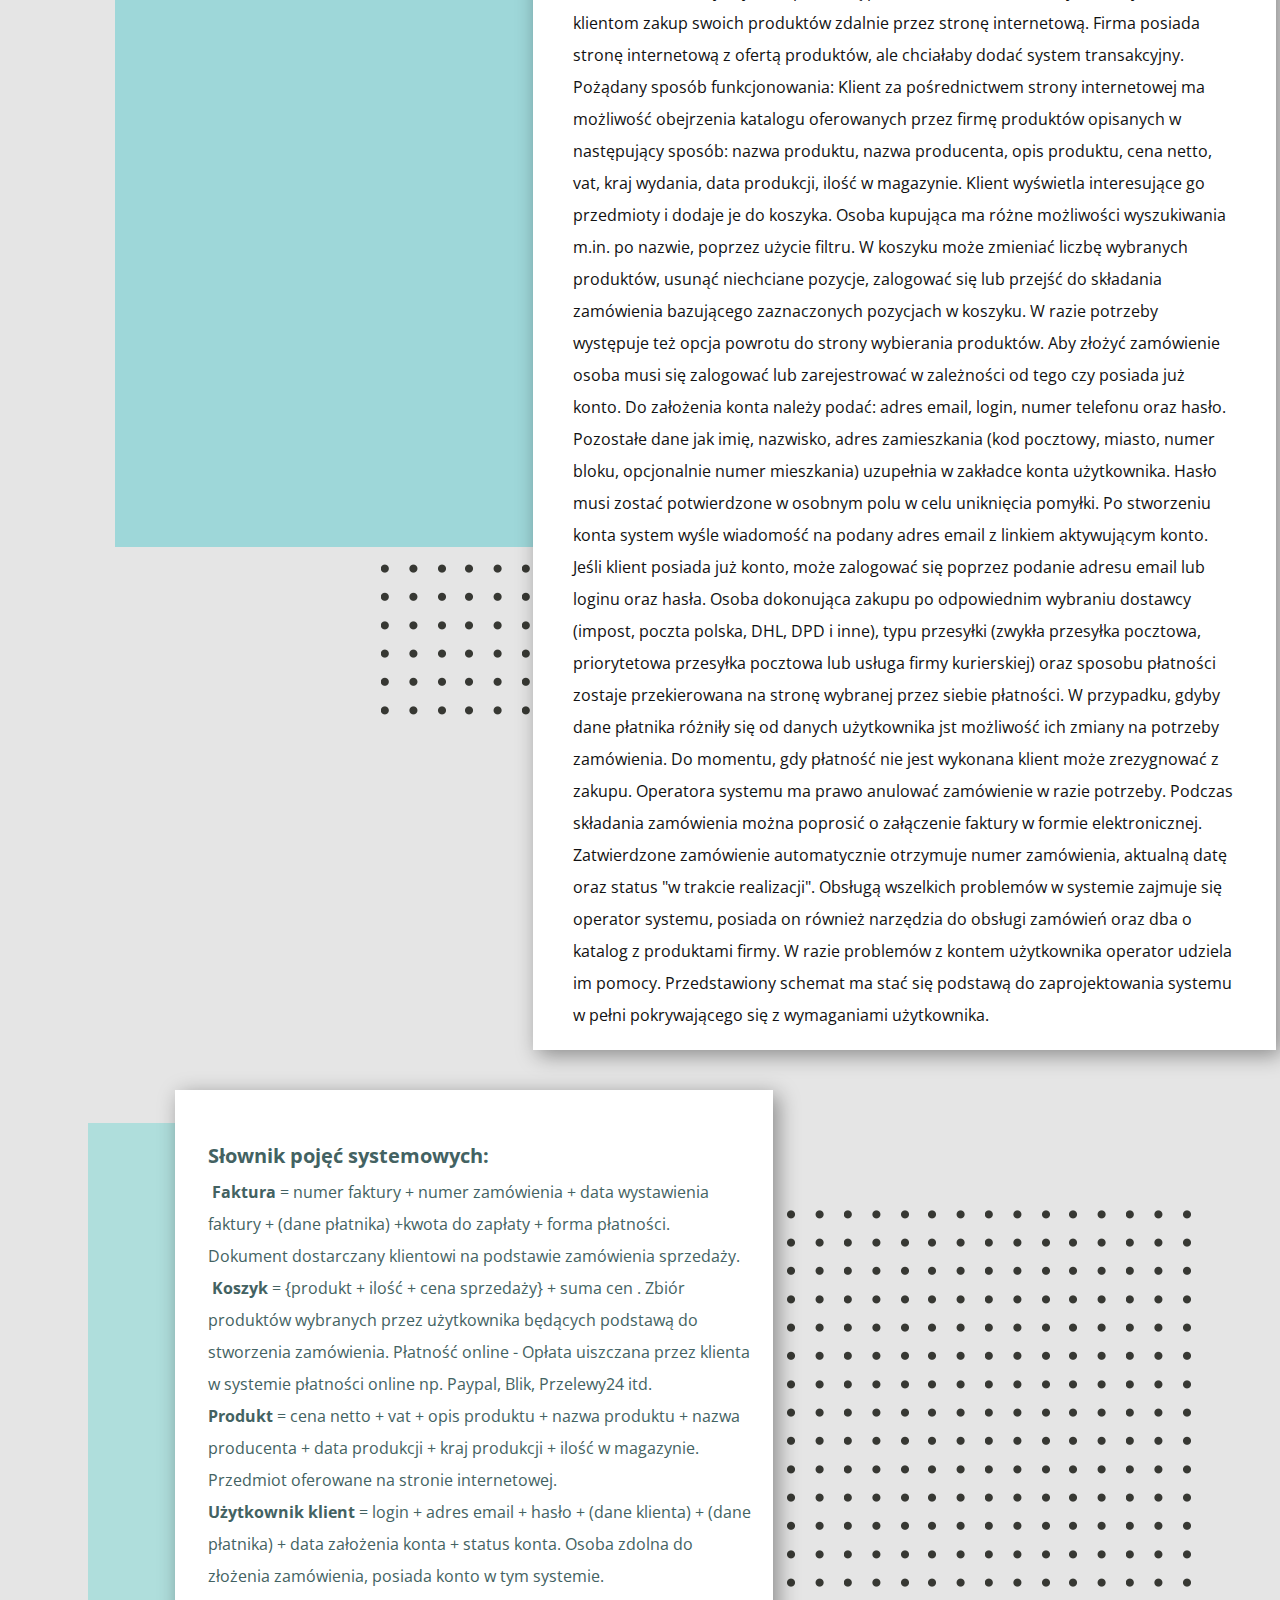
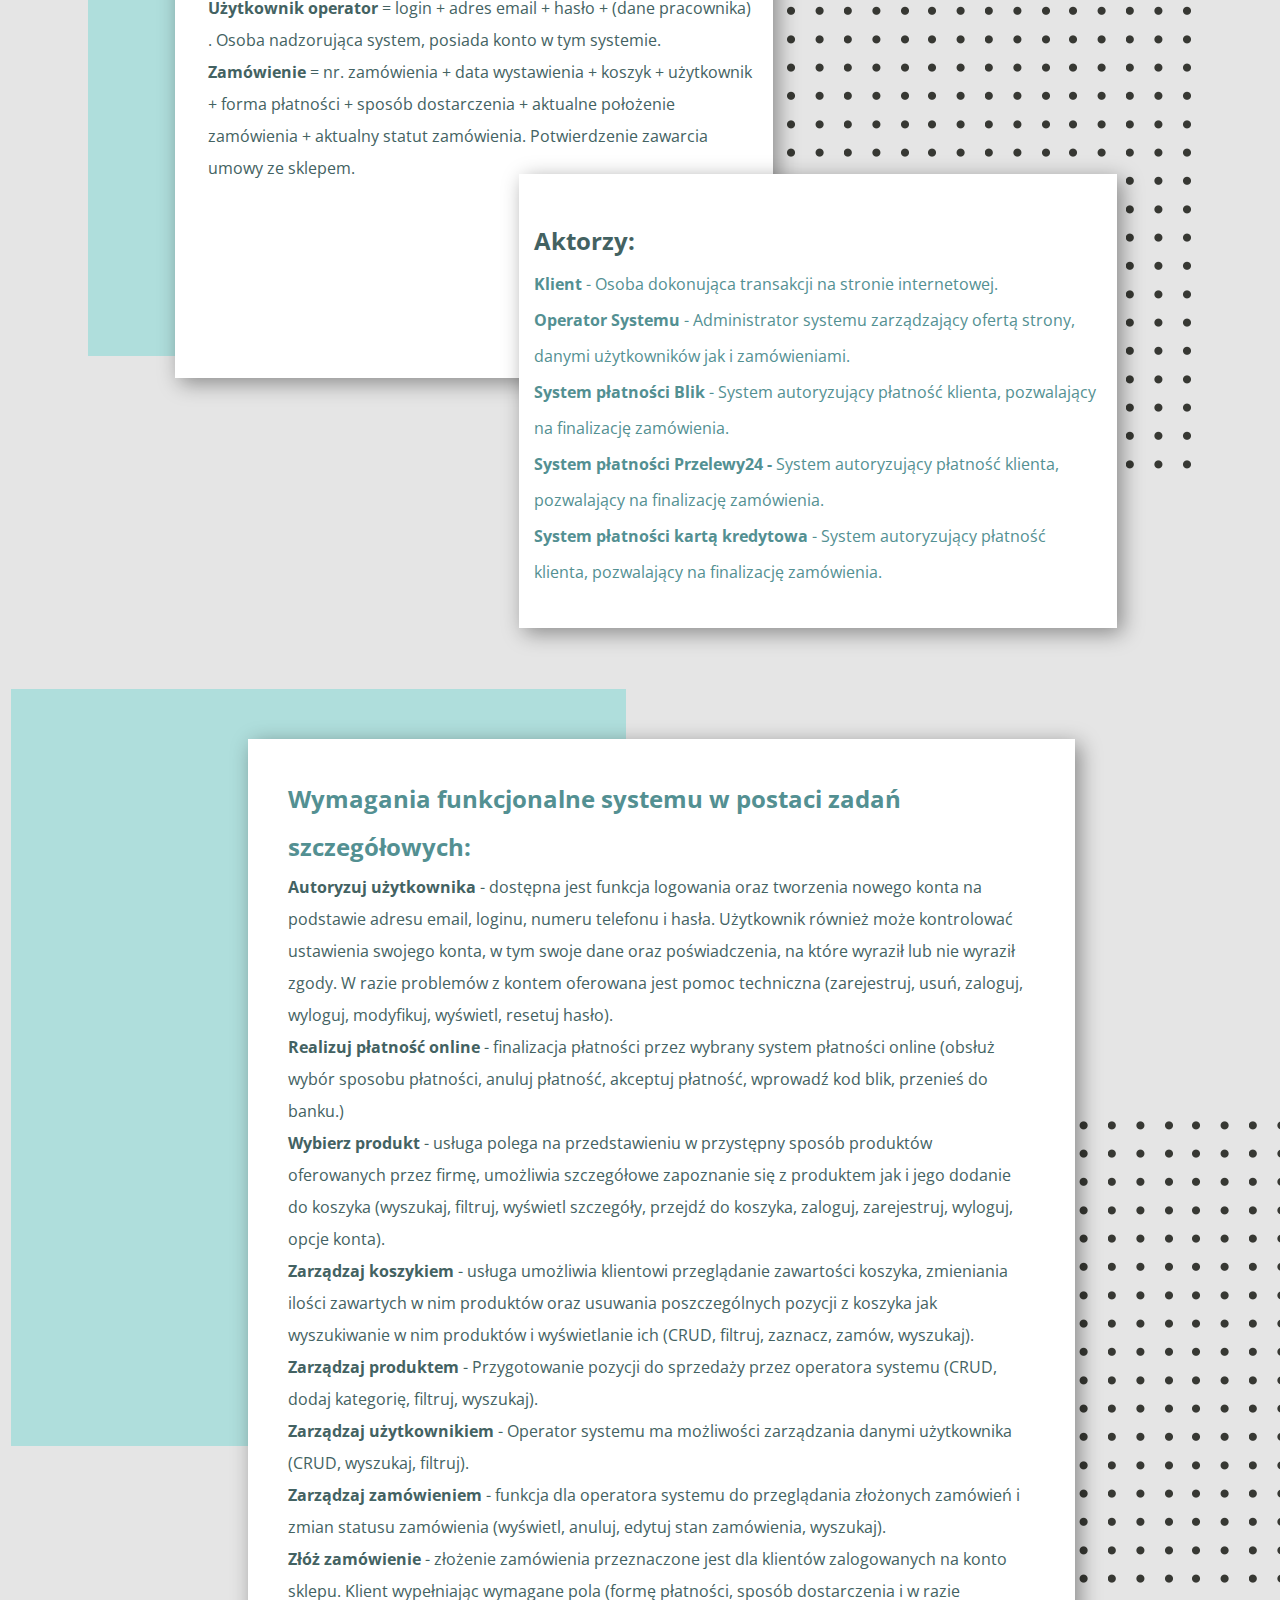
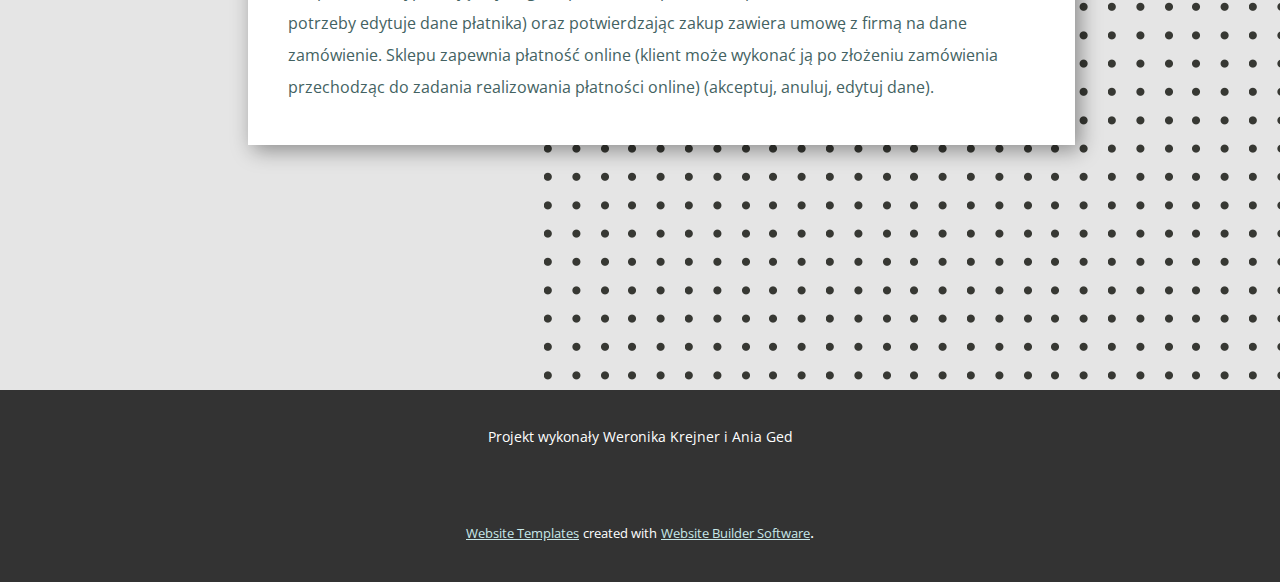
<file: Diagram-Use-Case.html>
<!DOCTYPE html>
<html style="font-size: 16px;">
  <head>
    <meta name="viewport" content="width=device-width, initial-scale=1.0">
    <meta charset="utf-8">
    <meta name="keywords" content="Diagram Use Case, System sprzedaży online.">
    <meta name="description" content="">
    <meta name="page_type" content="np-template-header-footer-from-plugin">
    <title>Diagram Use Case</title>
    <link rel="stylesheet" href="nicepage.css" media="screen">
<link rel="stylesheet" href="Diagram-Use-Case.css" media="screen">
    <script class="u-script" type="text/javascript" src="jquery.js" defer=""></script>
    <script class="u-script" type="text/javascript" src="nicepage.js" defer=""></script>
    <meta name="generator" content="Nicepage 3.15.3, nicepage.com">
    <link id="u-theme-google-font" rel="stylesheet" href="https://fonts.googleapis.com/css?family=Roboto:100,100i,300,300i,400,400i,500,500i,700,700i,900,900i|Open+Sans:300,300i,400,400i,600,600i,700,700i,800,800i">
    <link id="u-page-google-font" rel="stylesheet" href="https://fonts.googleapis.com/css?family=Oswald:200,300,400,500,600,700">
    
    
    
    
    
    <script type="application/ld+json">{
		"@context": "http://schema.org",
		"@type": "Organization",
		"name": "",
		"url": "index.html"
}</script>
    <meta property="og:title" content="Diagram Use Case">
    <meta property="og:type" content="website">
    <meta name="theme-color" content="#539092">
    <link rel="canonical" href="index.html">
    <meta property="og:url" content="index.html">
  </head>
  <body class="u-body"><header class="u-clearfix u-header u-palette-4-dark-3 u-header" id="sec-c678"><div class="u-clearfix u-sheet u-sheet-1">
        <nav class="u-menu u-menu-dropdown u-offcanvas u-menu-1">
          <div class="menu-collapse" style="font-size: 1rem; letter-spacing: 0px;">
            <a class="u-button-style u-custom-left-right-menu-spacing u-custom-padding-bottom u-custom-top-bottom-menu-spacing u-nav-link u-text-active-palette-1-base u-text-hover-palette-2-base" href="#">
              <svg><use xmlns:xlink="http://www.w3.org/1999/xlink" xlink:href="#menu-hamburger"></use></svg>
              <svg version="1.1" xmlns="http://www.w3.org/2000/svg" xmlns:xlink="http://www.w3.org/1999/xlink"><defs><symbol id="menu-hamburger" viewBox="0 0 16 16" style="width: 16px; height: 16px;"><rect y="1" width="16" height="2"></rect><rect y="7" width="16" height="2"></rect><rect y="13" width="16" height="2"></rect>
</symbol>
</defs></svg>
            </a>
          </div>
          <div class="u-custom-menu u-nav-container">
            <ul class="u-nav u-unstyled u-nav-1"><li class="u-nav-item"><a class="u-button-style u-nav-link u-text-active-palette-1-base u-text-hover-palette-2-base" style="padding: 10px 20px;">Strony</a><div class="u-nav-popup"><ul class="u-h-spacing-20 u-nav u-unstyled u-v-spacing-10 u-nav-2"><li class="u-nav-item"><a class="u-button-style u-nav-link u-white" href="Home.html">Home</a>
</li><li class="u-nav-item"><a class="u-button-style u-nav-link u-white" href="Diagram-Use-Case.html">Diagram use case</a>
</li><li class="u-nav-item"><a class="u-button-style u-nav-link u-white" href="Diagram-Analityczny.html">Diagram Analityczny</a>
</li><li class="u-nav-item"><a class="u-button-style u-nav-link u-white" href="Diagram-Klas.html">Diagram klas</a>
</li><li class="u-nav-item"><a class="u-button-style u-nav-link u-white" href="Diagram-Obiektów.html">Diagram obiektów</a>
</li><li class="u-nav-item"><a class="u-button-style u-nav-link u-white" href="Scenariusze-i-diagramy-A.html">Scenariusze i Diagramy Aktywności</a>
</li><li class="u-nav-item"><a class="u-button-style u-nav-link u-white" href="Interfejsy.html">Interfejsy</a>
</li></ul>
</div>
</li></ul>
          </div>
          <div class="u-custom-menu u-nav-container-collapse">
            <div class="u-black u-container-style u-inner-container-layout u-opacity u-opacity-95 u-sidenav">
              <div class="u-sidenav-overflow">
                <div class="u-menu-close"></div>
                <ul class="u-align-center u-nav u-popupmenu-items u-unstyled u-nav-3"><li class="u-nav-item"><a class="u-button-style u-nav-link" style="padding: 10px 20px;">Strony</a><div class="u-nav-popup"><ul class="u-h-spacing-20 u-nav u-unstyled u-v-spacing-10 u-nav-4"><li class="u-nav-item"><a class="u-button-style u-nav-link" href="Home.html">Home</a>
</li><li class="u-nav-item"><a class="u-button-style u-nav-link" href="Diagram-Use-Case.html">Diagram use case</a>
</li><li class="u-nav-item"><a class="u-button-style u-nav-link" href="Diagram-Analityczny.html">Diagram Analityczny</a>
</li><li class="u-nav-item"><a class="u-button-style u-nav-link" href="Diagram-Klas.html">Diagram klas</a>
</li><li class="u-nav-item"><a class="u-button-style u-nav-link" href="Diagram-Obiektów.html">Diagram obiektów</a>
</li><li class="u-nav-item"><a class="u-button-style u-nav-link" href="Scenariusze-i-diagramy-A.html">Scenariusze i Diagramy Aktywności</a>
</li><li class="u-nav-item"><a class="u-button-style u-nav-link" href="Interfejsy.html">Interfejsy</a>
</li></ul>
</div>
</li></ul>
              </div>
            </div>
            <div class="u-black u-menu-overlay u-opacity u-opacity-70"></div>
          </div>
        </nav>
      </div></header>
    <section class="u-clearfix u-palette-1-light-1 u-section-1" id="carousel_5305">
      <h1 class="u-custom-font u-font-courier-new u-text u-text-palette-2-base u-text-1">Diagram&nbsp;Use Case</h1>
      <div class="u-container-style u-expanded-width-sm u-expanded-width-xs u-group u-image u-image-tiles u-image-1" data-image-width="141" data-image-height="85">
        <div class="u-container-layout u-container-layout-1"></div>
      </div>
      <div class="u-container-style u-expanded-width-sm u-expanded-width-xs u-group u-image u-image-tiles u-image-2" data-image-width="141" data-image-height="85">
        <div class="u-container-layout u-container-layout-2"></div>
      </div>
      <img class="u-image u-image-default u-image-3" src="images/usecaselast.png" alt="" data-image-width="1212" data-image-height="1164">
    </section>
    <section class="u-clearfix u-grey-10 u-section-2" id="carousel_2f1a">
      <div class="u-clearfix u-sheet u-sheet-1">
        <div class="u-container-style u-expanded-width-sm u-expanded-width-xs u-group u-image u-image-tiles u-image-1" data-image-width="141" data-image-height="85">
          <div class="u-container-layout u-container-layout-1">
            <div class="u-expanded-width-xs u-palette-2-light-1 u-shape u-shape-rectangle u-shape-1"></div>
          </div>
        </div>
        <div class="u-align-left u-container-style u-group u-white u-group-2">
          <div class="u-container-layout u-container-layout-2">
            <h1 class="u-custom-font u-font-oswald u-text u-text-1">
              <span class="u-text-palette-1-dark-2">System sprzedaży online.</span>&nbsp;
            </h1>
            <p class="u-text u-text-2">
              <span style="font-size: 1.25rem; font-weight: 700;" class="u-text-palette-1-dark-1">Opis kontekstu dziedziny problemowej.&nbsp;</span>
              <span style="font-size: 0.875rem;">
                <br>Fi<span style="font-size: 1rem;">rma handlowa zajmuje się sprzedażą produktów. Właściciel firmy chciałby umożliwić klientom zakup swoich produktów zdalnie przez stronę internetową. Firma posiada stronę internetową z ofertą produktów, ale chciałaby dodać system transakcyjny. Pożądany sposób funkcjonowania: 
Klient za pośrednictwem strony internetowej ma możliwość obejrzenia katalogu oferowanych przez firmę produktów opisanych w następujący sposób: nazwa produktu, nazwa producenta, opis produktu, cena netto, vat, kraj wydania, data produkcji, ilość w magazynie. Klient wyświetla interesujące go przedmioty i dodaje je do koszyka. Osoba kupująca ma różne możliwości wyszukiwania m.in. po nazwie, poprzez użycie filtru.  
W koszyku może zmieniać liczbę wybranych produktów, usunąć niechciane pozycje, zalogować się lub przejść do składania zamówienia bazującego zaznaczonych pozycjach w koszyku. W razie potrzeby występuje też opcja powrotu do strony wybierania produktów. 
Aby złożyć zamówienie osoba musi się zalogować lub zarejestrować w zależności od tego czy posiada już konto. Do założenia konta należy podać: adres email, login, numer telefonu oraz hasło. Pozostałe dane jak imię, nazwisko, adres zamieszkania (kod pocztowy, miasto, numer bloku, opcjonalnie numer mieszkania) uzupełnia w zakładce konta użytkownika. Hasło musi zostać potwierdzone w osobnym polu w celu uniknięcia pomyłki. Po stworzeniu konta system wyśle wiadomość na podany adres email z linkiem aktywującym konto. Jeśli klient posiada już konto, może zalogować się poprzez podanie adresu email lub loginu oraz hasła.  
Osoba dokonująca zakupu po odpowiednim wybraniu dostawcy (impost, poczta polska, DHL, DPD i inne), typu przesyłki (zwykła przesyłka pocztowa, priorytetowa przesyłka pocztowa lub usługa firmy kurierskiej) oraz sposobu płatności zostaje przekierowana na stronę wybranej przez siebie płatności.
W przypadku, gdyby dane płatnika różniły się od danych użytkownika jst możliwość ich zmiany na potrzeby zamówienia. Do momentu, gdy płatność nie jest wykonana klient może zrezygnować z zakupu. Operatora systemu ma prawo anulować zamówienie w razie potrzeby. 
Podczas składania zamówienia można poprosić o załączenie faktury w formie elektronicznej. 
Zatwierdzone zamówienie automatycznie otrzymuje numer zamówienia, aktualną datę oraz status "w trakcie realizacji".   
Obsługą wszelkich problemów w systemie zajmuje się operator systemu, posiada on również narzędzia do obsługi zamówień oraz dba o katalog z produktami firmy. W razie problemów z kontem użytkownika operator udziela im pomocy. 
Przedstawiony schemat ma stać się podstawą do zaprojektowania systemu w pełni pokrywającego się z wymaganiami użytkownika.</span>
                <br>
              </span>
            </p>
          </div>
        </div>
      </div>
    </section>
    <section class="u-clearfix u-grey-10 u-section-3" id="carousel_58fd">
      <div class="u-clearfix u-sheet u-sheet-1">
        <div class="u-expanded-width-xs u-palette-4-base u-shape u-shape-rectangle u-shape-1"></div>
        <div class="u-container-style u-expanded-width-sm u-expanded-width-xs u-group u-image u-image-tiles u-image-1" data-image-width="141" data-image-height="85">
          <div class="u-container-layout u-container-layout-1"></div>
        </div>
        <div class="u-align-left u-container-style u-group u-white u-group-2">
          <div class="u-container-layout u-container-layout-2">
            <p class="u-text u-text-palette-1-dark-2 u-text-1">
              <span style="font-size: 1.25rem; font-weight: 700;">Słownik pojęć systemowych:</span>
              <br>&nbsp;<span style="font-weight: 700;">Faktura</span> = numer faktury + numer zamówienia + data wystawienia faktury + (dane płatnika) +kwota do zapłaty + forma płatności. Dokument dostarczany klientowi na podstawie zamówienia sprzedaży.<br>
              <span style="font-weight: 700;">&nbsp;Koszyk </span>= {produkt + ilość + cena sprzedaży} + suma cen . Zbiór produktów wybranych przez użytkownika będących podstawą do stworzenia zamówienia. 
Płatność online - Opłata uiszczana przez klienta w systemie płatności online np. Paypal, Blik, Przelewy24 itd.&nbsp;<br>
              <span style="font-weight: 700;">Produkt </span>= cena netto + vat + opis produktu + nazwa produktu + nazwa producenta + data produkcji + kraj produkcji + ilość w magazynie. Przedmiot oferowane na stronie internetowej.<br>
              <span style="font-size: 1rem; font-weight: 700;">Użytkownik klient</span> = login + adres email + hasło + (dane klienta) + (dane płatnika) + data założenia konta + status konta. Osoba zdolna do złożenia zamówienia, posiada konto w tym systemie.&nbsp;<br>
              <span style="font-weight: 700;">Użytkownik operator </span>= login + adres email + hasło + (dane pracownika) . Osoba nadzorująca system, posiada konto w tym systemie.&nbsp;<br>
              <span style="font-weight: 700;">Zamówienie </span>= nr. zamówienia + data wystawienia + koszyk + użytkownik + forma płatności + sposób dostarczenia + aktualne położenie zamówienia + aktualny statut zamówienia. Potwierdzenie zawarcia umowy ze sklepem.
            </p>
            <div class="u-align-left u-container-style u-group u-white u-group-3">
              <div class="u-container-layout u-container-layout-3">
                <p class="u-text u-text-palette-1-dark-2 u-text-2">
                  <span style="font-size: 1.5rem; font-weight: 700;">Aktorzy:&nbsp;</span>
                  <span style="font-size: 1.125rem; font-weight: 700;" class="u-text-palette-1-dark-1">
                    <br>
                    <span style="font-weight: 400; font-size: 1rem;">
                      <span style="font-weight: 700;">Klient</span> - Osoba dokonująca transakcji na stronie internetowej.&nbsp;<br>
                      <span style="font-weight: 700;">Operator Systemu</span> - Administrator systemu zarządzający ofertą strony, danymi użytkowników jak i zamówieniami.&nbsp;<br>
                      <span style="font-weight: 700;">System płatności Blik </span>- System autoryzujący płatność klienta, pozwalający na finalizację zamówienia.<br>
                      <span style="font-weight: 700;">System płatności Przelewy24 - </span>System autoryzujący płatność klienta, pozwalający na finalizację zamówienia.&nbsp;<br>
                      <span style="font-weight: 700;">System płatności kartą kredytowa </span>- System autoryzujący płatność klienta, pozwalający na finalizację zamówienia.
                    </span>
                    <br>
                  </span>
                </p>
              </div>
            </div>
          </div>
        </div>
      </div>
    </section>
    <section class="u-clearfix u-grey-10 u-section-4" id="carousel_3309">
      <div class="u-container-style u-expanded-width-sm u-expanded-width-xs u-group u-image u-image-tiles u-image-1" data-image-width="141" data-image-height="85">
        <div class="u-container-layout u-container-layout-1"></div>
      </div>
      <div class="u-expanded-width-xs u-palette-4-base u-shape u-shape-rectangle u-shape-1"></div>
      <div class="u-align-left u-container-style u-group u-white u-group-2">
        <div class="u-container-layout u-container-layout-2">
          <p class="u-text u-text-black u-text-1">
            <span class="u-text-palette-1-dark-2">
              <span style="font-size: 1.5rem; font-weight: 700;" class="u-text-palette-1-dark-1">Wymagania funkcjonalne systemu w postaci zadań szczegółowych:&nbsp;</span>
              <br>
              <span style="font-weight: 700;">Autoryzuj użytkownika </span>- dostępna jest funkcja logowania oraz tworzenia nowego konta na podstawie adresu email, loginu, numeru telefonu i hasła. Użytkownik również może kontrolować ustawienia swojego konta, w tym swoje dane oraz poświadczenia, na które wyraził lub nie wyraził zgody. W razie problemów z kontem oferowana jest pomoc techniczna (zarejestruj, usuń, zaloguj, wyloguj, modyfikuj, wyświetl, resetuj hasło).&nbsp;<br>
              <span style="font-weight: 700;">Realizuj płatność online </span>- finalizacja płatności przez wybrany system płatności online (obsłuż wybór sposobu płatności, anuluj płatność, akceptuj płatność, wprowadź kod blik, przenieś do banku.)&nbsp;<br>
              <span style="font-weight: 700;">Wybierz produkt </span>- usługa polega na przedstawieniu w przystępny sposób produktów oferowanych przez firmę, umożliwia szczegółowe zapoznanie się z produktem jak i jego dodanie do koszyka (wyszukaj, filtruj, wyświetl szczegóły, przejdź do koszyka, zaloguj, zarejestruj, wyloguj, opcje konta).<br>
              <span style="font-weight: 700;">Zarządzaj koszykiem </span>- usługa umożliwia klientowi przeglądanie zawartości koszyka, zmieniania ilości zawartych w nim produktów oraz usuwania poszczególnych pozycji z koszyka jak wyszukiwanie w nim produktów i wyświetlanie ich (CRUD, filtruj, zaznacz, zamów, wyszukaj).
 <span style="font-weight: 700;">Zarządzaj produktem</span> - Przygotowanie pozycji do sprzedaży przez operatora systemu (CRUD, dodaj kategorię, filtruj, wyszukaj).<br>
              <span style="font-weight: 700;">Zarządzaj użytkownikiem </span>- Operator systemu ma możliwości zarządzania danymi użytkownika (CRUD, wyszukaj, filtruj).&nbsp;<br>
              <span style="font-weight: 700;">Zarządzaj zamówieniem </span>- funkcja dla operatora systemu do przeglądania złożonych zamówień i zmian statusu zamówienia (wyświetl, anuluj, edytuj stan zamówienia, wyszukaj).&nbsp;<br>
              <span style="font-weight: 700;">Złóż zamówienie </span>- złożenie zamówienia przeznaczone jest dla klientów zalogowanych na konto sklepu. Klient wypełniając wymagane pola (formę płatności, sposób dostarczenia i w razie potrzeby edytuje dane płatnika) oraz potwierdzając zakup zawiera umowę z firmą na dane zamówienie. Sklepu zapewnia płatność online (klient może wykonać ją po złożeniu zamówienia przechodząc do zadania realizowania płatności online) (akceptuj, anuluj, edytuj dane).
            </span>
            <br>
          </p>
        </div>
      </div>
    </section>
    
    
    <footer class="u-align-center u-clearfix u-footer u-grey-80 u-footer" id="sec-9006"><div class="u-clearfix u-sheet u-valign-middle u-sheet-1">
        <p class="u-small-text u-text u-text-variant u-text-1">Projekt wykonały Weronika Krejner i Ania Ged</p>
      </div></footer>
    <section class="u-backlink u-clearfix u-grey-80">
      <a class="u-link" href="https://nicepage.com/website-templates" target="_blank">
        <span>Website Templates</span>
      </a>
      <p class="u-text">
        <span>created with</span>
      </p>
      <a class="u-link" href="https://nicepage.com/" target="_blank">
        <span>Website Builder Software</span>
      </a>. 
    </section>
  </body>
</html>
</file>
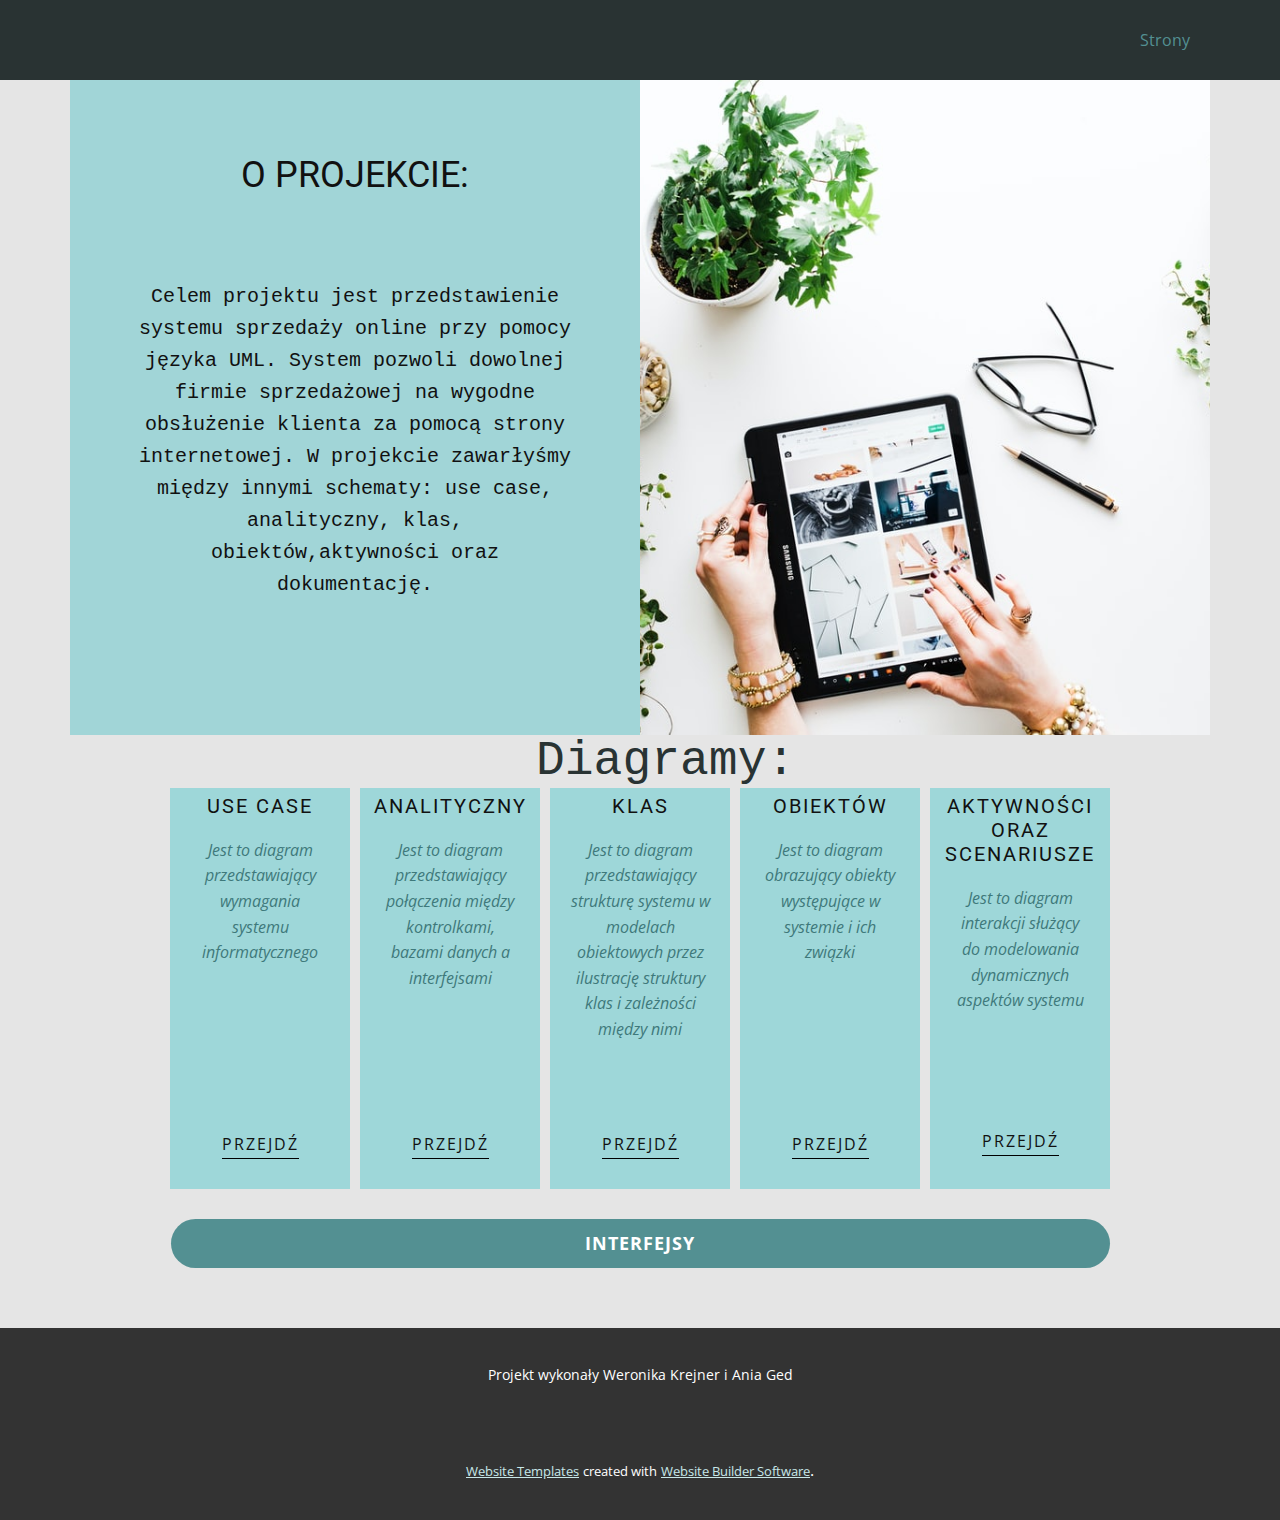
<file: Home.html>
<!DOCTYPE html>
<html style="font-size: 16px;">
  <head>
    <meta name="viewport" content="width=device-width, initial-scale=1.0">
    <meta charset="utf-8">
    <meta name="keywords" content="O PROJEKCIE:">
    <meta name="description" content="">
    <meta name="page_type" content="np-template-header-footer-from-plugin">
    <title>Home</title>
    <link rel="stylesheet" href="nicepage.css" media="screen">
<link rel="stylesheet" href="Home.css" media="screen">
    <script class="u-script" type="text/javascript" src="jquery.js" defer=""></script>
    <script class="u-script" type="text/javascript" src="nicepage.js" defer=""></script>
    <meta name="generator" content="Nicepage 3.15.3, nicepage.com">
    <link id="u-theme-google-font" rel="stylesheet" href="https://fonts.googleapis.com/css?family=Roboto:100,100i,300,300i,400,400i,500,500i,700,700i,900,900i|Open+Sans:300,300i,400,400i,600,600i,700,700i,800,800i">
    
    
    <script type="application/ld+json">{
		"@context": "http://schema.org",
		"@type": "Organization",
		"name": "",
		"url": "index.html"
}</script>
    <meta property="og:title" content="Home">
    <meta property="og:type" content="website">
    <meta name="theme-color" content="#539092">
    <link rel="canonical" href="index.html">
    <meta property="og:url" content="index.html">
  </head>
  <body class="u-body"><header class="u-clearfix u-header u-palette-4-dark-3 u-header" id="sec-c678"><div class="u-clearfix u-sheet u-sheet-1">
        <nav class="u-menu u-menu-dropdown u-offcanvas u-menu-1">
          <div class="menu-collapse" style="font-size: 1rem; letter-spacing: 0px;">
            <a class="u-button-style u-custom-left-right-menu-spacing u-custom-padding-bottom u-custom-top-bottom-menu-spacing u-nav-link u-text-active-palette-1-base u-text-hover-palette-2-base" href="#">
              <svg><use xmlns:xlink="http://www.w3.org/1999/xlink" xlink:href="#menu-hamburger"></use></svg>
              <svg version="1.1" xmlns="http://www.w3.org/2000/svg" xmlns:xlink="http://www.w3.org/1999/xlink"><defs><symbol id="menu-hamburger" viewBox="0 0 16 16" style="width: 16px; height: 16px;"><rect y="1" width="16" height="2"></rect><rect y="7" width="16" height="2"></rect><rect y="13" width="16" height="2"></rect>
</symbol>
</defs></svg>
            </a>
          </div>
          <div class="u-custom-menu u-nav-container">
            <ul class="u-nav u-unstyled u-nav-1"><li class="u-nav-item"><a class="u-button-style u-nav-link u-text-active-palette-1-base u-text-hover-palette-2-base" style="padding: 10px 20px;">Strony</a><div class="u-nav-popup"><ul class="u-h-spacing-20 u-nav u-unstyled u-v-spacing-10 u-nav-2"><li class="u-nav-item"><a class="u-button-style u-nav-link u-white" href="Home.html">Home</a>
</li><li class="u-nav-item"><a class="u-button-style u-nav-link u-white" href="Diagram-Use-Case.html">Diagram use case</a>
</li><li class="u-nav-item"><a class="u-button-style u-nav-link u-white" href="Diagram-Analityczny.html">Diagram Analityczny</a>
</li><li class="u-nav-item"><a class="u-button-style u-nav-link u-white" href="Diagram-Klas.html">Diagram klas</a>
</li><li class="u-nav-item"><a class="u-button-style u-nav-link u-white" href="Diagram-Obiektów.html">Diagram obiektów</a>
</li><li class="u-nav-item"><a class="u-button-style u-nav-link u-white" href="Scenariusze-i-diagramy-A.html">Scenariusze i Diagramy Aktywności</a>
</li><li class="u-nav-item"><a class="u-button-style u-nav-link u-white" href="Interfejsy.html">Interfejsy</a>
</li></ul>
</div>
</li></ul>
          </div>
          <div class="u-custom-menu u-nav-container-collapse">
            <div class="u-black u-container-style u-inner-container-layout u-opacity u-opacity-95 u-sidenav">
              <div class="u-sidenav-overflow">
                <div class="u-menu-close"></div>
                <ul class="u-align-center u-nav u-popupmenu-items u-unstyled u-nav-3"><li class="u-nav-item"><a class="u-button-style u-nav-link" style="padding: 10px 20px;">Strony</a><div class="u-nav-popup"><ul class="u-h-spacing-20 u-nav u-unstyled u-v-spacing-10 u-nav-4"><li class="u-nav-item"><a class="u-button-style u-nav-link" href="Home.html">Home</a>
</li><li class="u-nav-item"><a class="u-button-style u-nav-link" href="Diagram-Use-Case.html">Diagram use case</a>
</li><li class="u-nav-item"><a class="u-button-style u-nav-link" href="Diagram-Analityczny.html">Diagram Analityczny</a>
</li><li class="u-nav-item"><a class="u-button-style u-nav-link" href="Diagram-Klas.html">Diagram klas</a>
</li><li class="u-nav-item"><a class="u-button-style u-nav-link" href="Diagram-Obiektów.html">Diagram obiektów</a>
</li><li class="u-nav-item"><a class="u-button-style u-nav-link" href="Scenariusze-i-diagramy-A.html">Scenariusze i Diagramy Aktywności</a>
</li><li class="u-nav-item"><a class="u-button-style u-nav-link" href="Interfejsy.html">Interfejsy</a>
</li></ul>
</div>
</li></ul>
              </div>
            </div>
            <div class="u-black u-menu-overlay u-opacity u-opacity-70"></div>
          </div>
        </nav>
      </div></header>
    <section class="u-clearfix u-grey-10 u-section-1" id="sec-800a">
      <div class="u-clearfix u-sheet u-sheet-1">
        <div class="u-clearfix u-expanded-width u-gutter-0 u-layout-wrap u-layout-wrap-1">
          <div class="u-layout" style="">
            <div class="u-layout-row" style="">
              <div class="u-align-center u-container-style u-layout-cell u-left-cell u-palette-1-light-1 u-size-30 u-size-xs-60 u-layout-cell-1" src="">
                <div class="u-container-layout u-container-layout-1">
                  <h2 class="u-text u-text-1">O PROJEKCIE:</h2>
                  <p class="u-custom-font u-font-courier-new u-text u-text-2">Celem projektu jest przedstawienie systemu sprzedaży online przy pomocy języka UML. System pozwoli dowolnej firmie sprzedażowej na wygodne obsłużenie klienta za pomocą strony internetowej. W projekcie zawarłyśmy między innymi schematy: use case, analityczny, klas, obiektów,aktywności oraz dokumentację.</p>
                </div>
              </div>
              <div class="u-align-center u-container-style u-image u-layout-cell u-right-cell u-size-30 u-size-xs-60 u-image-1" src="" data-image-width="1050" data-image-height="700">
                <div class="u-container-layout u-container-layout-2" src=""></div>
              </div>
            </div>
          </div>
        </div>
        <h2 class="u-custom-font u-font-courier-new u-text u-text-palette-1-dark-3 u-text-3">Diagra​my:</h2>
        <div class="u-list u-list-1">
          <div class="u-repeater u-repeater-1">
            <div class="u-align-center u-container-style u-list-item u-palette-2-light-1 u-repeater-item u-list-item-1" data-href="Diagram-Use-Case.html" data-page-id="40439816">
              <div class="u-container-layout u-similar-container u-valign-top u-container-layout-3">
                <h5 class="u-align-center u-text u-text-4">Use case</h5>
                <p class="u-align-center u-text u-text-palette-2-base u-text-5">Jest to diagram przedstawiający wymagania systemu informatycznego<br>
                  <br>
                  <br>
                  <br>
                  <br>
                </p>
                <a href="Diagram-Use-Case.html" data-page-id="40439816" class="u-active-none u-align-center u-border-1 u-border-active-grey-60 u-border-black u-border-hover-grey-60 u-btn u-button-style u-hover-none u-none u-text-body-color u-btn-1">Przejdź</a>
              </div>
            </div>
            <div class="u-align-center u-container-style u-list-item u-palette-2-light-1 u-repeater-item u-list-item-2">
              <div class="u-container-layout u-similar-container u-valign-top u-container-layout-4">
                <h5 class="u-align-center u-text u-text-6">Analityczny</h5>
                <p class="u-align-center u-text u-text-palette-2-base u-text-7">Jest to diagram przedstawiający połączenia między kontrolkami, bazami danych a interfejsami<br>
                  <br>
                  <br>
                  <br>
                </p>
                <a href="Diagram-Analityczny.html" data-page-id="147058523" class="u-active-none u-align-center u-border-1 u-border-active-grey-60 u-border-black u-border-hover-grey-60 u-btn u-button-style u-hover-none u-none u-text-body-color u-btn-2">Przejdź</a>
              </div>
            </div>
            <div class="u-align-center u-container-style u-list-item u-palette-2-light-1 u-repeater-item u-list-item-3">
              <div class="u-container-layout u-similar-container u-valign-top u-container-layout-5">
                <h5 class="u-align-center u-text u-text-8">Klas</h5>
                <p class="u-align-center u-text u-text-palette-2-base u-text-9">Jest to diagram przedstawiający strukturę systemu w modelach obiektowych przez ilustrację struktury klas i zależności między nimi<br>
                  <br>
                </p>
                <a href="Diagram-Klas.html" data-page-id="81277679" class="u-active-none u-align-center u-border-1 u-border-active-grey-60 u-border-black u-border-hover-grey-60 u-btn u-button-style u-hover-none u-none u-text-body-color u-btn-3">Przejdź</a>
              </div>
            </div>
            <div class="u-container-style u-list-item u-palette-2-light-1 u-repeater-item u-list-item-4">
              <div class="u-container-layout u-similar-container u-valign-top u-container-layout-6">
                <h5 class="u-align-center u-text u-text-10">Obiektów</h5>
                <p class="u-align-center u-text u-text-palette-2-base u-text-11">Jest to diagram obrazujący obiekty występujące w systemie i ich związki<br>
                  <br>
                  <br>
                  <br>
                  <br>
                </p>
                <a href="Diagram-Obiektów.html" data-page-id="562624522" class="u-active-none u-align-center u-border-1 u-border-active-grey-60 u-border-black u-border-hover-grey-60 u-btn u-button-style u-hover-none u-none u-text-body-color u-btn-4">Przejdź</a>
              </div>
            </div>
            <div class="u-align-center u-container-style u-list-item u-palette-2-light-1 u-repeater-item u-list-item-5">
              <div class="u-container-layout u-similar-container u-valign-top u-container-layout-7">
                <h5 class="u-align-center u-text u-text-12">Aktywności<br>Oraz scenariusze
                </h5>
                <p class="u-align-center u-text u-text-palette-2-base u-text-13">Jest to diagram interakcji służący do modelowania dynamicznych aspektów systemu<br>
                  <br>
                  <br>
                </p>
                <a href="Scenariusze-i-diagramy-A.html" data-page-id="76990481" class="u-active-none u-align-center u-border-1 u-border-active-grey-60 u-border-black u-border-hover-grey-60 u-btn u-button-style u-hover-none u-none u-text-body-color u-btn-5">Przejdź</a>
              </div>
            </div>
          </div>
        </div>
        <a href="Interfejsy.html" data-page-id="156576127" class="u-btn u-btn-round u-button-style u-hover-palette-1-light-1 u-palette-1-base u-radius-50 u-btn-6">Interfejsy</a>
      </div>
    </section>
    
    
    <footer class="u-align-center u-clearfix u-footer u-grey-80 u-footer" id="sec-9006"><div class="u-clearfix u-sheet u-valign-middle u-sheet-1">
        <p class="u-small-text u-text u-text-variant u-text-1">Projekt wykonały Weronika Krejner i Ania Ged</p>
      </div></footer>
    <section class="u-backlink u-clearfix u-grey-80">
      <a class="u-link" href="https://nicepage.com/website-templates" target="_blank">
        <span>Website Templates</span>
      </a>
      <p class="u-text">
        <span>created with</span>
      </p>
      <a class="u-link" href="https://nicepage.com/" target="_blank">
        <span>Website Builder Software</span>
      </a>. 
    </section>
  </body>
</html>
</file>
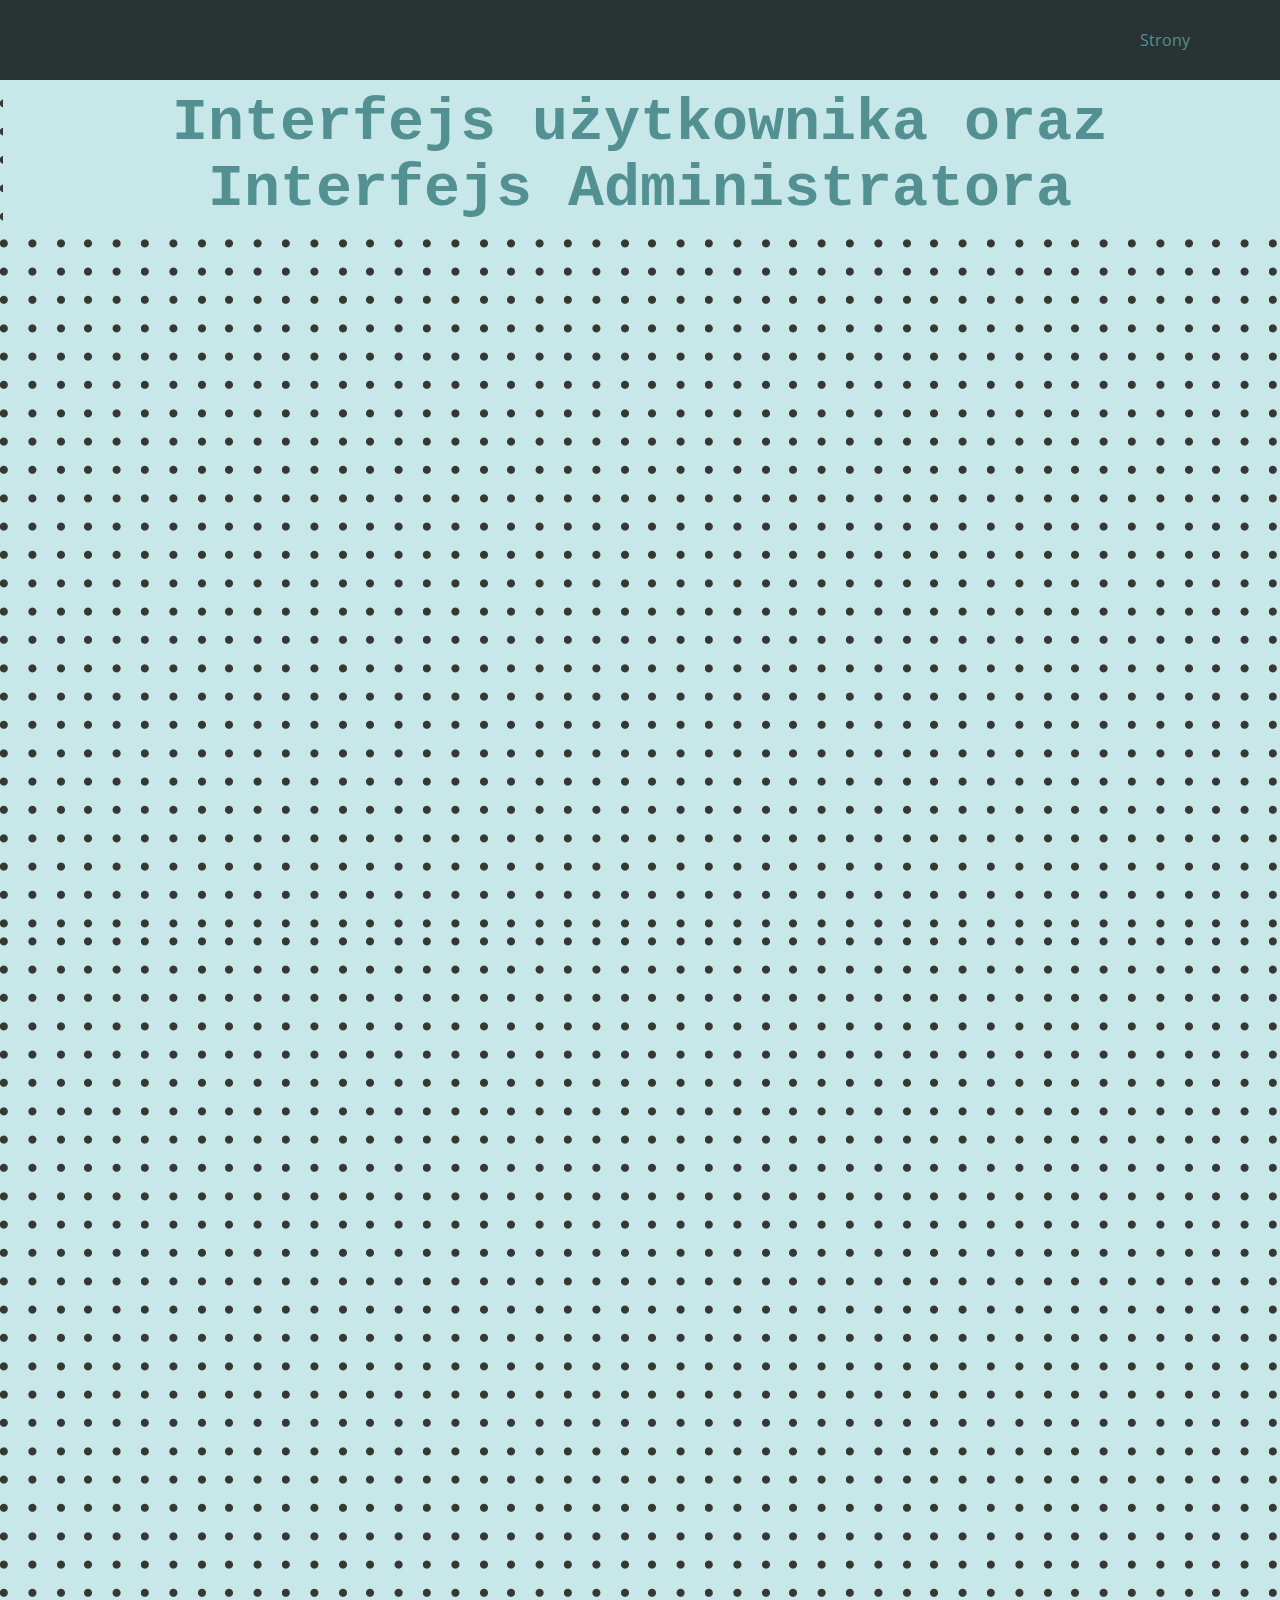
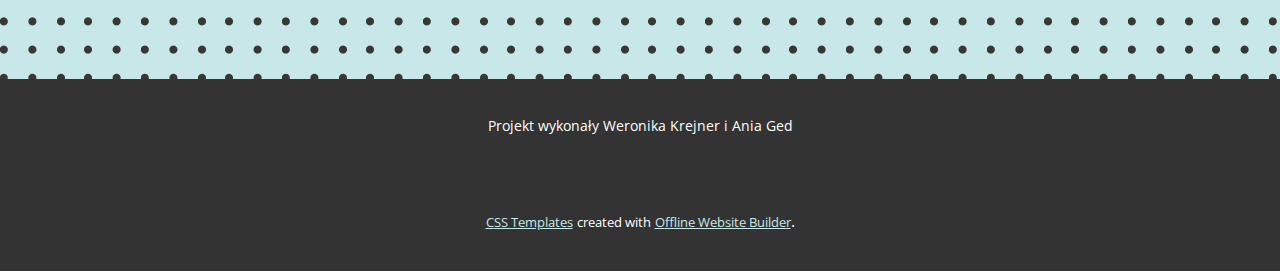
<file: Interfejsy.html>
<!DOCTYPE html>
<html style="font-size: 16px;">
  <head>
    <meta name="viewport" content="width=device-width, initial-scale=1.0">
    <meta charset="utf-8">
    <meta name="keywords" content="Interfejs użytkownika oraz Interfejs Administratora">
    <meta name="description" content="">
    <meta name="page_type" content="np-template-header-footer-from-plugin">
    <title>Interfejsy</title>
    <link rel="stylesheet" href="nicepage.css" media="screen">
<link rel="stylesheet" href="Interfejsy.css" media="screen">
    <script class="u-script" type="text/javascript" src="jquery.js" defer=""></script>
    <script class="u-script" type="text/javascript" src="nicepage.js" defer=""></script>
    <meta name="generator" content="Nicepage 3.15.3, nicepage.com">
    <link id="u-theme-google-font" rel="stylesheet" href="https://fonts.googleapis.com/css?family=Roboto:100,100i,300,300i,400,400i,500,500i,700,700i,900,900i|Open+Sans:300,300i,400,400i,600,600i,700,700i,800,800i">
    
    
    
    
    <script type="application/ld+json">{
		"@context": "http://schema.org",
		"@type": "Organization",
		"name": "",
		"url": "index.html"
}</script>
    <meta property="og:title" content="Interfejsy">
    <meta property="og:type" content="website">
    <meta name="theme-color" content="#539092">
    <link rel="canonical" href="index.html">
    <meta property="og:url" content="index.html">
  </head>
  <body class="u-body"><header class="u-clearfix u-header u-palette-4-dark-3 u-header" id="sec-c678"><div class="u-clearfix u-sheet u-sheet-1">
        <nav class="u-menu u-menu-dropdown u-offcanvas u-menu-1">
          <div class="menu-collapse" style="font-size: 1rem; letter-spacing: 0px;">
            <a class="u-button-style u-custom-left-right-menu-spacing u-custom-padding-bottom u-custom-top-bottom-menu-spacing u-nav-link u-text-active-palette-1-base u-text-hover-palette-2-base" href="#">
              <svg><use xmlns:xlink="http://www.w3.org/1999/xlink" xlink:href="#menu-hamburger"></use></svg>
              <svg version="1.1" xmlns="http://www.w3.org/2000/svg" xmlns:xlink="http://www.w3.org/1999/xlink"><defs><symbol id="menu-hamburger" viewBox="0 0 16 16" style="width: 16px; height: 16px;"><rect y="1" width="16" height="2"></rect><rect y="7" width="16" height="2"></rect><rect y="13" width="16" height="2"></rect>
</symbol>
</defs></svg>
            </a>
          </div>
          <div class="u-custom-menu u-nav-container">
            <ul class="u-nav u-unstyled u-nav-1"><li class="u-nav-item"><a class="u-button-style u-nav-link u-text-active-palette-1-base u-text-hover-palette-2-base" style="padding: 10px 20px;">Strony</a><div class="u-nav-popup"><ul class="u-h-spacing-20 u-nav u-unstyled u-v-spacing-10 u-nav-2"><li class="u-nav-item"><a class="u-button-style u-nav-link u-white" href="Home.html">Home</a>
</li><li class="u-nav-item"><a class="u-button-style u-nav-link u-white" href="Diagram-Use-Case.html">Diagram use case</a>
</li><li class="u-nav-item"><a class="u-button-style u-nav-link u-white" href="Diagram-Analityczny.html">Diagram Analityczny</a>
</li><li class="u-nav-item"><a class="u-button-style u-nav-link u-white" href="Diagram-Klas.html">Diagram klas</a>
</li><li class="u-nav-item"><a class="u-button-style u-nav-link u-white" href="Diagram-Obiektów.html">Diagram obiektów</a>
</li><li class="u-nav-item"><a class="u-button-style u-nav-link u-white" href="Scenariusze-i-diagramy-A.html">Scenariusze i Diagramy Aktywności</a>
</li><li class="u-nav-item"><a class="u-button-style u-nav-link u-white" href="Interfejsy.html">Interfejsy</a>
</li></ul>
</div>
</li></ul>
          </div>
          <div class="u-custom-menu u-nav-container-collapse">
            <div class="u-black u-container-style u-inner-container-layout u-opacity u-opacity-95 u-sidenav">
              <div class="u-sidenav-overflow">
                <div class="u-menu-close"></div>
                <ul class="u-align-center u-nav u-popupmenu-items u-unstyled u-nav-3"><li class="u-nav-item"><a class="u-button-style u-nav-link" style="padding: 10px 20px;">Strony</a><div class="u-nav-popup"><ul class="u-h-spacing-20 u-nav u-unstyled u-v-spacing-10 u-nav-4"><li class="u-nav-item"><a class="u-button-style u-nav-link" href="Home.html">Home</a>
</li><li class="u-nav-item"><a class="u-button-style u-nav-link" href="Diagram-Use-Case.html">Diagram use case</a>
</li><li class="u-nav-item"><a class="u-button-style u-nav-link" href="Diagram-Analityczny.html">Diagram Analityczny</a>
</li><li class="u-nav-item"><a class="u-button-style u-nav-link" href="Diagram-Klas.html">Diagram klas</a>
</li><li class="u-nav-item"><a class="u-button-style u-nav-link" href="Diagram-Obiektów.html">Diagram obiektów</a>
</li><li class="u-nav-item"><a class="u-button-style u-nav-link" href="Scenariusze-i-diagramy-A.html">Scenariusze i Diagramy Aktywności</a>
</li><li class="u-nav-item"><a class="u-button-style u-nav-link" href="Interfejsy.html">Interfejsy</a>
</li></ul>
</div>
</li></ul>
              </div>
            </div>
            <div class="u-black u-menu-overlay u-opacity u-opacity-70"></div>
          </div>
        </nav>
      </div></header>
    <section class="u-clearfix u-palette-1-light-2 u-section-1" id="sec-f9c2">
      <h1 class="u-align-center u-custom-font u-font-courier-new u-text u-text-palette-1-dark-1 u-text-1">Interfejs użytkownika oraz Interfejs Administratora</h1>
      <div class="u-container-style u-group u-image u-image-tiles u-image-1" data-image-width="141" data-image-height="85">
        <div class="u-container-layout u-container-layout-1"></div>
      </div>
      <div class="u-container-style u-group u-image u-image-tiles u-image-2" data-image-width="141" data-image-height="85">
        <div class="u-container-layout u-container-layout-2"></div>
      </div>
    </section>
    <section class="u-clearfix u-palette-1-light-2 u-valign-middle u-section-2" id="sec-85b3">
      <div class="u-container-style u-expanded-width u-group u-image u-image-tiles u-image-1" data-image-width="141" data-image-height="85">
        <div class="u-container-layout u-container-layout-1"></div>
      </div>
      <div class="u-clearfix u-gutter-30 u-layout-wrap u-layout-wrap-1">
        <div class="u-layout">
          <div class="u-layout-row">
            <div class="u-align-left u-container-style u-layout-cell u-left-cell u-size-60 u-layout-cell-1">
              <div class="u-container-layout u-container-layout-2">
                <div class="u-video u-video-1">
                  <div class="embed-responsive embed-responsive-1">
                    <iframe style="position: absolute;top: 0;left: 0;width: 100%;height: 100%;" class="embed-responsive-item" src="https://www.youtube.com/embed/LcGkHqgttTk?mute=0&amp;showinfo=0&amp;controls=0&amp;start=0" frameborder="0" allowfullscreen=""></iframe>
                  </div>
                </div>
              </div>
            </div>
          </div>
        </div>
      </div>
    </section>
    <section class="u-clearfix u-palette-1-light-2 u-section-3" id="sec-4e12">
      <div class="u-container-style u-expanded-width u-group u-image u-image-tiles u-image-1" data-image-width="141" data-image-height="85">
        <div class="u-container-layout u-container-layout-1"></div>
      </div>
      <div class="u-video u-video-1">
        <div class="embed-responsive embed-responsive-1">
          <iframe style="position: absolute;top: 0;left: 0;width: 100%;height: 100%;" class="embed-responsive-item" src="https://www.youtube.com/embed/0aE16wgPWyI?mute=0&amp;showinfo=0&amp;controls=0&amp;start=0" frameborder="0" allowfullscreen=""></iframe>
        </div>
      </div>
    </section>
    
    
    <footer class="u-align-center u-clearfix u-footer u-grey-80 u-footer" id="sec-9006"><div class="u-clearfix u-sheet u-valign-middle u-sheet-1">
        <p class="u-small-text u-text u-text-variant u-text-1">Projekt wykonały Weronika Krejner i Ania Ged</p>
      </div></footer>
    <section class="u-backlink u-clearfix u-grey-80">
      <a class="u-link" href="https://nicepage.com/css-templates" target="_blank">
        <span>CSS Templates</span>
      </a>
      <p class="u-text">
        <span>created with</span>
      </p>
      <a class="u-link" href="https://nicepage.com/" target="_blank">
        <span>Offline Website Builder</span>
      </a>. 
    </section>
  </body>
</html>
</file>
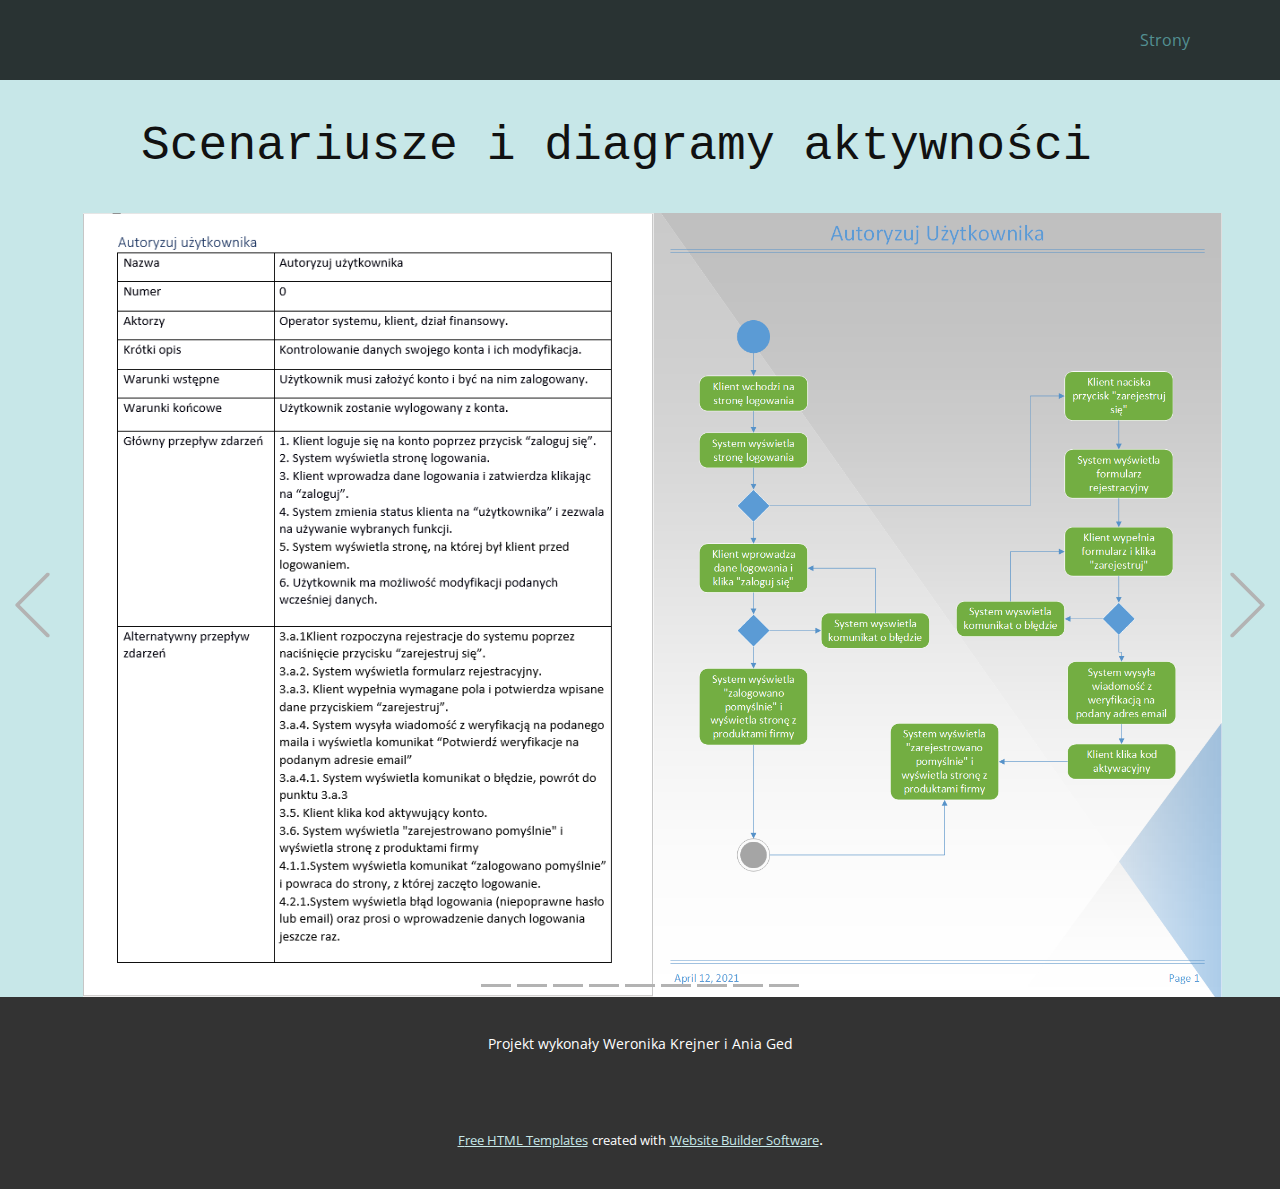
<file: Scenariusze-i-diagramy-A.html>
<!DOCTYPE html>
<html style="font-size: 16px;">
  <head>
    <meta name="viewport" content="width=device-width, initial-scale=1.0">
    <meta charset="utf-8">
    <meta name="keywords" content="Creativity, Art Vision, Classic T-Shirt">
    <meta name="description" content="">
    <meta name="page_type" content="np-template-header-footer-from-plugin">
    <title>Scenariusze i diagramy A</title>
    <link rel="stylesheet" href="nicepage.css" media="screen">
<link rel="stylesheet" href="Scenariusze-i-diagramy-A.css" media="screen">
    <script class="u-script" type="text/javascript" src="jquery.js" defer=""></script>
    <script class="u-script" type="text/javascript" src="nicepage.js" defer=""></script>
    <meta name="generator" content="Nicepage 3.15.3, nicepage.com">
    
    
    
    
    
    
    
    
    
    <link id="u-theme-google-font" rel="stylesheet" href="https://fonts.googleapis.com/css?family=Roboto:100,100i,300,300i,400,400i,500,500i,700,700i,900,900i|Open+Sans:300,300i,400,400i,600,600i,700,700i,800,800i">
    
    
    
    <script type="application/ld+json">{
		"@context": "http://schema.org",
		"@type": "Organization",
		"name": "",
		"url": "index.html"
}</script>
    <meta property="og:title" content="Scenariusze i diagramy A">
    <meta property="og:type" content="website">
    <meta name="theme-color" content="#539092">
    <link rel="canonical" href="index.html">
    <meta property="og:url" content="index.html">
  </head>
  <body class="u-body"><header class="u-clearfix u-header u-palette-4-dark-3 u-header" id="sec-c678"><div class="u-clearfix u-sheet u-sheet-1">
        <nav class="u-menu u-menu-dropdown u-offcanvas u-menu-1">
          <div class="menu-collapse" style="font-size: 1rem; letter-spacing: 0px;">
            <a class="u-button-style u-custom-left-right-menu-spacing u-custom-padding-bottom u-custom-top-bottom-menu-spacing u-nav-link u-text-active-palette-1-base u-text-hover-palette-2-base" href="#">
              <svg><use xmlns:xlink="http://www.w3.org/1999/xlink" xlink:href="#menu-hamburger"></use></svg>
              <svg version="1.1" xmlns="http://www.w3.org/2000/svg" xmlns:xlink="http://www.w3.org/1999/xlink"><defs><symbol id="menu-hamburger" viewBox="0 0 16 16" style="width: 16px; height: 16px;"><rect y="1" width="16" height="2"></rect><rect y="7" width="16" height="2"></rect><rect y="13" width="16" height="2"></rect>
</symbol>
</defs></svg>
            </a>
          </div>
          <div class="u-custom-menu u-nav-container">
            <ul class="u-nav u-unstyled u-nav-1"><li class="u-nav-item"><a class="u-button-style u-nav-link u-text-active-palette-1-base u-text-hover-palette-2-base" style="padding: 10px 20px;">Strony</a><div class="u-nav-popup"><ul class="u-h-spacing-20 u-nav u-unstyled u-v-spacing-10 u-nav-2"><li class="u-nav-item"><a class="u-button-style u-nav-link u-white" href="Home.html">Home</a>
</li><li class="u-nav-item"><a class="u-button-style u-nav-link u-white" href="Diagram-Use-Case.html">Diagram use case</a>
</li><li class="u-nav-item"><a class="u-button-style u-nav-link u-white" href="Diagram-Analityczny.html">Diagram Analityczny</a>
</li><li class="u-nav-item"><a class="u-button-style u-nav-link u-white" href="Diagram-Klas.html">Diagram klas</a>
</li><li class="u-nav-item"><a class="u-button-style u-nav-link u-white" href="Diagram-Obiektów.html">Diagram obiektów</a>
</li><li class="u-nav-item"><a class="u-button-style u-nav-link u-white" href="Scenariusze-i-diagramy-A.html">Scenariusze i Diagramy Aktywności</a>
</li><li class="u-nav-item"><a class="u-button-style u-nav-link u-white" href="Interfejsy.html">Interfejsy</a>
</li></ul>
</div>
</li></ul>
          </div>
          <div class="u-custom-menu u-nav-container-collapse">
            <div class="u-black u-container-style u-inner-container-layout u-opacity u-opacity-95 u-sidenav">
              <div class="u-sidenav-overflow">
                <div class="u-menu-close"></div>
                <ul class="u-align-center u-nav u-popupmenu-items u-unstyled u-nav-3"><li class="u-nav-item"><a class="u-button-style u-nav-link" style="padding: 10px 20px;">Strony</a><div class="u-nav-popup"><ul class="u-h-spacing-20 u-nav u-unstyled u-v-spacing-10 u-nav-4"><li class="u-nav-item"><a class="u-button-style u-nav-link" href="Home.html">Home</a>
</li><li class="u-nav-item"><a class="u-button-style u-nav-link" href="Diagram-Use-Case.html">Diagram use case</a>
</li><li class="u-nav-item"><a class="u-button-style u-nav-link" href="Diagram-Analityczny.html">Diagram Analityczny</a>
</li><li class="u-nav-item"><a class="u-button-style u-nav-link" href="Diagram-Klas.html">Diagram klas</a>
</li><li class="u-nav-item"><a class="u-button-style u-nav-link" href="Diagram-Obiektów.html">Diagram obiektów</a>
</li><li class="u-nav-item"><a class="u-button-style u-nav-link" href="Scenariusze-i-diagramy-A.html">Scenariusze i Diagramy Aktywności</a>
</li><li class="u-nav-item"><a class="u-button-style u-nav-link" href="Interfejsy.html">Interfejsy</a>
</li></ul>
</div>
</li></ul>
              </div>
            </div>
            <div class="u-black u-menu-overlay u-opacity u-opacity-70"></div>
          </div>
        </nav>
      </div></header>
    <section class="u-clearfix u-palette-1-light-2 u-section-1" id="sec-5784">
      <div class="u-clearfix u-sheet u-valign-middle u-sheet-1">
        <h1 class="u-custom-font u-font-courier-new u-text u-text-1">Scenariusze i diagramy aktywności</h1>
      </div>
    </section>
    <section class="u-carousel u-slide u-valign-middle u-block-9d08-1" id="carousel_9bd6" data-interval="5000" data-u-ride="carousel">
      <ol class="u-absolute-hcenter u-carousel-indicators u-block-9d08-2">
        <li data-u-target="#carousel_9bd6" data-u-slide-to="0" class="u-active u-grey-30"></li>
        <li data-u-target="#carousel_9bd6" class="u-grey-30" data-u-slide-to="1"></li>
        <li data-u-target="#carousel_9bd6" class="u-grey-30" data-u-slide-to="2"></li>
        <li data-u-target="#carousel_9bd6" class="u-grey-30" data-u-slide-to="3"></li>
        <li data-u-target="#carousel_9bd6" class="u-grey-30" data-u-slide-to="4"></li>
        <li data-u-target="#carousel_9bd6" class="u-grey-30" data-u-slide-to="5"></li>
        <li data-u-target="#carousel_9bd6" class="u-grey-30" data-u-slide-to="6"></li>
        <li data-u-target="#carousel_9bd6" class="u-grey-30" data-u-slide-to="7"></li>
        <li data-u-target="#carousel_9bd6" class="u-grey-30" data-u-slide-to="8"></li>
      </ol>
      <div class="u-carousel-inner" role="listbox">
        <div class="u-active u-align-left u-carousel-item u-clearfix u-palette-1-light-2 u-section-2-1">
          <div class="u-clearfix u-sheet u-sheet-1">
            <img class="u-image u-image-default u-image-1" src="images/0.PNG" alt="" data-image-width="636" data-image-height="875">
            <img class="u-image u-image-default u-image-2" src="images/0.Autoryzujuytkownika.png" alt="" data-image-width="992" data-image-height="1403">
          </div>
        </div>
        <div class="u-carousel-item u-clearfix u-palette-1-light-2 u-section-2-2">
          <div class="u-clearfix u-sheet u-sheet-1">
            <img class="u-image u-image-default u-image-1" src="images/1.PNG" alt="" data-image-width="634" data-image-height="874">
            <img class="u-image u-image-default u-image-2" src="images/1.Wybierz_produkt.png" alt="" data-image-width="992" data-image-height="1403">
          </div>
        </div>
        <div class="u-carousel-item u-clearfix u-palette-1-light-2 u-section-2-3">
          <div class="u-clearfix u-sheet u-sheet-1">
            <img class="u-image u-image-default u-image-1" src="images/2.PNG" alt="" data-image-width="635" data-image-height="873">
            <img class="u-image u-image-default u-image-2" src="images/2.Zarzdzajkoszykiem.png" alt="" data-image-width="992" data-image-height="1403">
          </div>
        </div>
        <div class="u-carousel-item u-clearfix u-palette-1-light-2 u-section-2-4">
          <div class="u-clearfix u-sheet u-sheet-1">
            <img class="u-image u-image-default u-image-1" src="images/3.PNG" alt="" data-image-width="637" data-image-height="872">
            <img class="u-image u-image-default u-image-2" src="images/3.Z_zamwienie.png" alt="" data-image-width="992" data-image-height="1403">
          </div>
        </div>
        <div class="u-carousel-item u-clearfix u-palette-1-light-2 u-section-2-5">
          <div class="u-clearfix u-sheet u-sheet-1">
            <img class="u-image u-image-default u-image-1" src="images/4.Realizuj_patnoc.png" alt="" data-image-width="992" data-image-height="1403">
            <img class="u-image u-image-default u-image-2" src="images/4.PNG" alt="" data-image-width="634" data-image-height="870">
          </div>
        </div>
        <div class="u-carousel-item u-clearfix u-palette-1-light-2 u-section-2-6">
          <div class="u-clearfix u-sheet u-sheet-1">
            <img class="u-image u-image-default u-image-1" src="images/5.PNG" alt="" data-image-width="635" data-image-height="871">
            <img class="u-image u-image-default u-image-2" src="images/5.Zalczfakture.png" alt="" data-image-width="992" data-image-height="1403">
          </div>
        </div>
        <div class="u-carousel-item u-clearfix u-palette-1-light-2 u-section-2-7">
          <div class="u-clearfix u-sheet u-sheet-1">
            <img class="u-image u-image-default u-image-1" src="images/6.PNG" alt="" data-image-width="634" data-image-height="873">
            <img class="u-image u-image-default u-image-2" src="images/8.Zarzdzaj_zamwieniem.png" alt="" data-image-width="992" data-image-height="1403">
          </div>
        </div>
        <div class="u-carousel-item u-clearfix u-palette-1-light-2 u-section-2-8">
          <div class="u-clearfix u-sheet u-sheet-1">
            <img class="u-image u-image-default u-image-1" src="images/7.PNG" alt="" data-image-width="634" data-image-height="871">
            <img class="u-image u-image-default u-image-2" src="images/7.Zarzdzajuzytkownikiem.png" alt="" data-image-width="1924" data-image-height="2761">
          </div>
        </div>
        <div class="u-carousel-item u-clearfix u-palette-1-light-2 u-section-2-9">
          <div class="u-clearfix u-sheet u-sheet-1">
            <img class="u-image u-image-default u-image-1" src="images/6.Zarzdzaj_produktem.png" alt="" data-image-width="992" data-image-height="1403">
            <img class="u-image u-image-default u-image-2" src="images/8.PNG" alt="" data-image-width="634" data-image-height="874">
          </div>
        </div>
      </div>
      <a class="u-absolute-vcenter u-carousel-control u-carousel-control-prev u-text-grey-30 u-block-9d08-5" href="#carousel_9bd6" role="button" data-u-slide="prev">
        <span aria-hidden="true">
          <svg viewBox="0 0 477.175 477.175"><path d="M145.188,238.575l215.5-215.5c5.3-5.3,5.3-13.8,0-19.1s-13.8-5.3-19.1,0l-225.1,225.1c-5.3,5.3-5.3,13.8,0,19.1l225.1,225
                    c2.6,2.6,6.1,4,9.5,4s6.9-1.3,9.5-4c5.3-5.3,5.3-13.8,0-19.1L145.188,238.575z"></path></svg>
        </span>
        <span class="sr-only">Previous</span>
      </a>
      <a class="u-absolute-vcenter u-carousel-control u-carousel-control-next u-text-grey-30 u-block-9d08-4" href="#carousel_9bd6" role="button" data-u-slide="next">
        <span aria-hidden="true">
          <svg viewBox="0 0 477.175 477.175"><path d="M360.731,229.075l-225.1-225.1c-5.3-5.3-13.8-5.3-19.1,0s-5.3,13.8,0,19.1l215.5,215.5l-215.5,215.5
                    c-5.3,5.3-5.3,13.8,0,19.1c2.6,2.6,6.1,4,9.5,4c3.4,0,6.9-1.3,9.5-4l225.1-225.1C365.931,242.875,365.931,234.275,360.731,229.075z"></path></svg>
        </span>
        <span class="sr-only">Next</span>
      </a>
    </section>
    
    
    <footer class="u-align-center u-clearfix u-footer u-grey-80 u-footer" id="sec-9006"><div class="u-clearfix u-sheet u-valign-middle u-sheet-1">
        <p class="u-small-text u-text u-text-variant u-text-1">Projekt wykonały Weronika Krejner i Ania Ged</p>
      </div></footer>
    <section class="u-backlink u-clearfix u-grey-80">
      <a class="u-link" href="https://nicepage.com/html-templates" target="_blank">
        <span>Free HTML Templates</span>
      </a>
      <p class="u-text">
        <span>created with</span>
      </p>
      <a class="u-link" href="https://nicepage.com/" target="_blank">
        <span>Website Builder Software</span>
      </a>. 
    </section>
  </body>
</html>
</file>
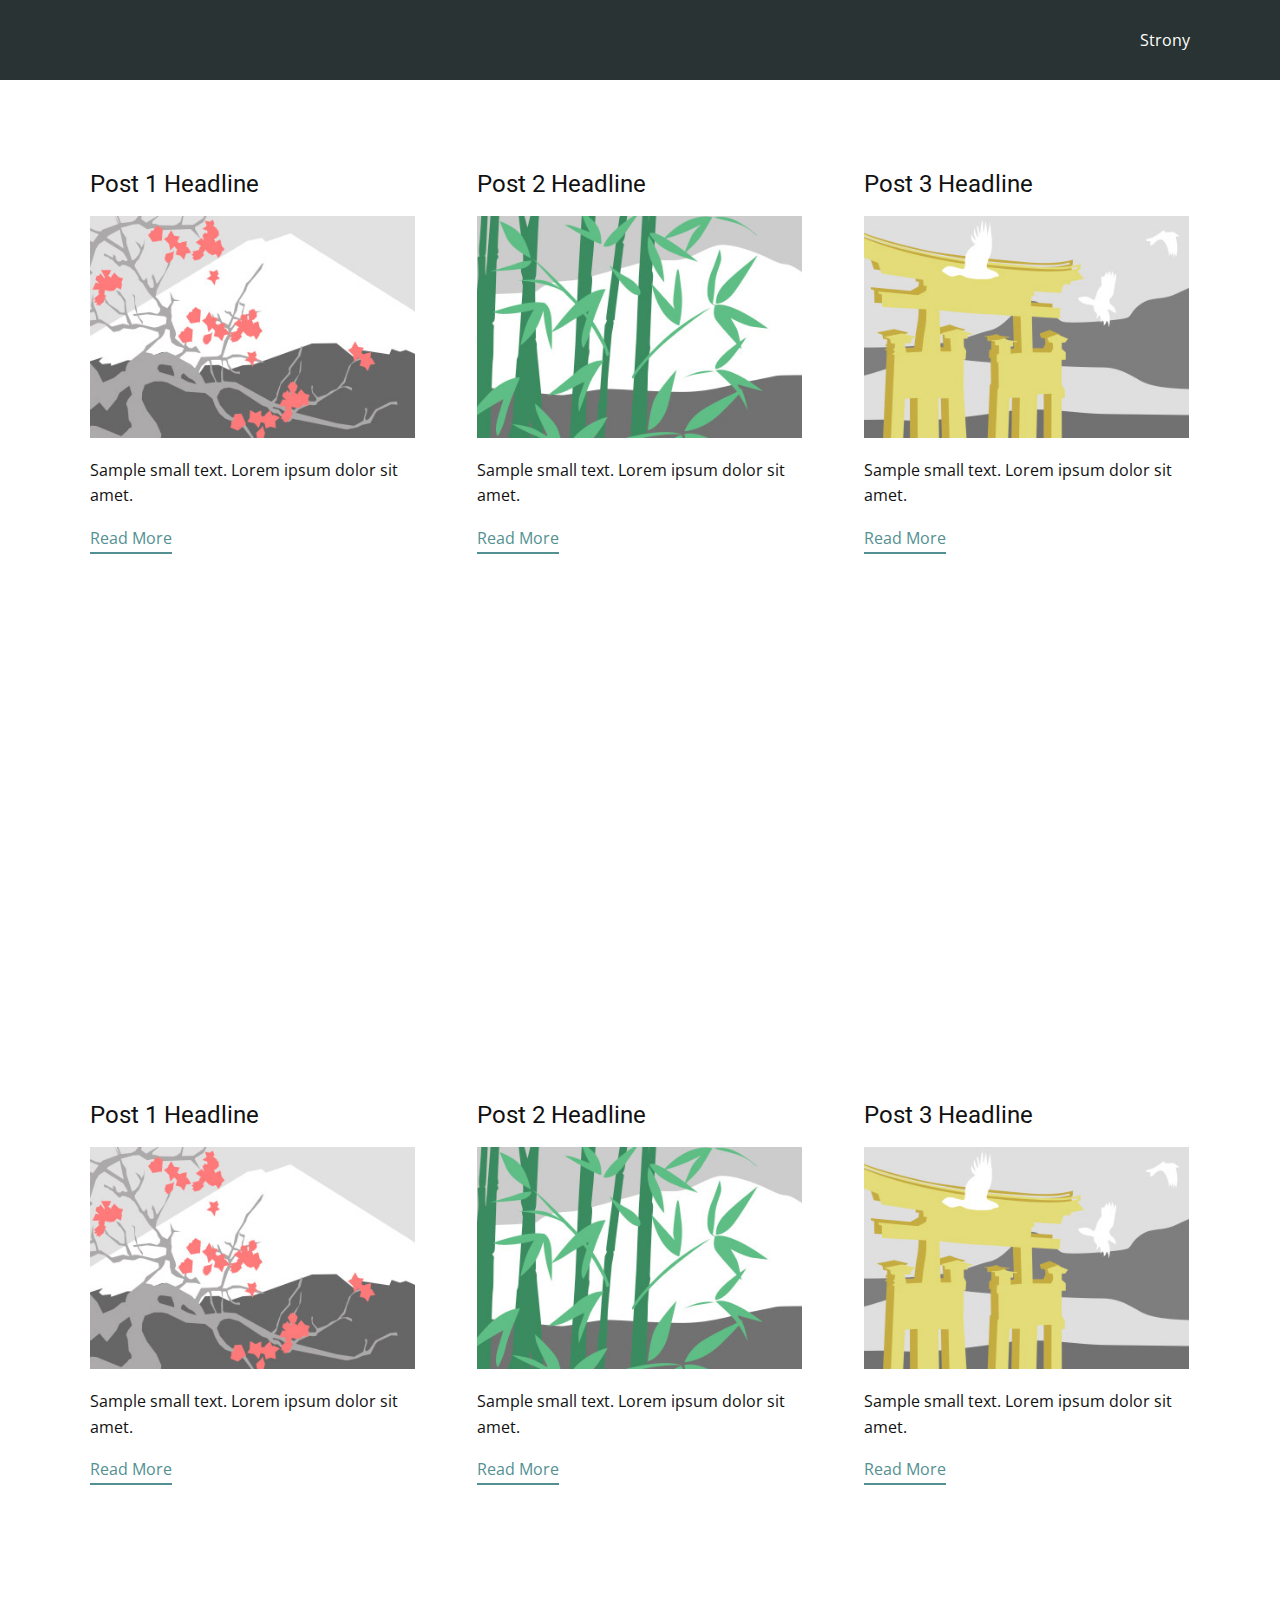
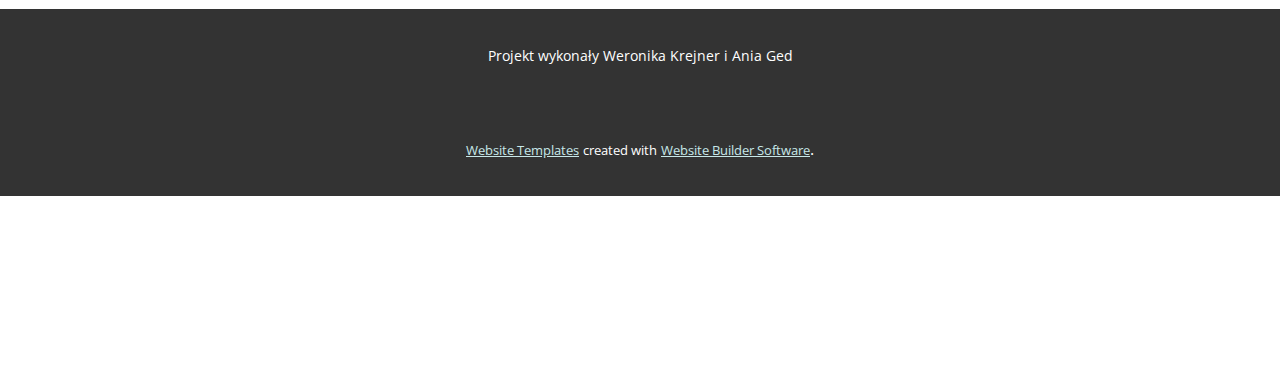
<file: blog/blog.html>
<html style="font-size: 16px;"><head>
    <meta name="viewport" content="width=device-width, initial-scale=1.0">
    <meta charset="utf-8">
    <meta name="keywords" content="">
    <meta name="description" content="">
    <meta name="page_type" content="np-template-header-footer-from-plugin">
    <title>Blog Template</title>
    <link rel="stylesheet" href="../nicepage.css" media="screen">
<link rel="stylesheet" href="../Blog-Template.css" media="screen">
    <script class="u-script" type="text/javascript" src="../jquery.js" defer=""></script>
    <script class="u-script" type="text/javascript" src="../nicepage.js" defer=""></script>
    <meta name="generator" content="Nicepage 3.15.3, nicepage.com">
    <link id="u-theme-google-font" rel="stylesheet" href="https://fonts.googleapis.com/css?family=Roboto:100,100i,300,300i,400,400i,500,500i,700,700i,900,900i|Open+Sans:300,300i,400,400i,600,600i,700,700i,800,800i">
    
    
    
    <script type="application/ld+json">{
		"@context": "http://schema.org",
		"@type": "Organization",
		"name": "",
		"url": "index.html"
}</script>
    <meta property="og:title" content="Blog Template">
    <meta property="og:type" content="website">
    <meta name="theme-color" content="#539092">
    <link rel="canonical" href="../index.html">
    <meta property="og:url" content="index.html">
  </head>
  <body class="u-body"><header class="u-clearfix u-header u-palette-4-dark-3 u-header" id="sec-c678"><div class="u-clearfix u-sheet u-sheet-1">
        <nav class="u-menu u-menu-dropdown u-offcanvas u-menu-1">
          <div class="menu-collapse" style="font-size: 1rem; letter-spacing: 0px;">
            <a class="u-button-style u-custom-left-right-menu-spacing u-custom-padding-bottom u-custom-top-bottom-menu-spacing u-nav-link u-text-active-palette-1-base u-text-hover-palette-2-base" href="#">
              <svg><use xmlns:xlink="http://www.w3.org/1999/xlink" xlink:href="#menu-hamburger"></use></svg>
              <svg version="1.1" xmlns="http://www.w3.org/2000/svg" xmlns:xlink="http://www.w3.org/1999/xlink"><defs><symbol id="menu-hamburger" viewBox="0 0 16 16" style="width: 16px; height: 16px;"><rect y="1" width="16" height="2"></rect><rect y="7" width="16" height="2"></rect><rect y="13" width="16" height="2"></rect>
</symbol>
</defs></svg>
            </a>
          </div>
          <div class="u-custom-menu u-nav-container">
            <ul class="u-nav u-unstyled u-nav-1"><li class="u-nav-item"><a class="u-button-style u-nav-link u-text-active-palette-1-base u-text-hover-palette-2-base" style="padding: 10px 20px;">Strony</a><div class="u-nav-popup"><ul class="u-h-spacing-20 u-nav u-unstyled u-v-spacing-10 u-nav-2"><li class="u-nav-item"><a class="u-button-style u-nav-link u-white" href="../Home.html">Home</a>
</li><li class="u-nav-item"><a class="u-button-style u-nav-link u-white" href="../Diagram-Use-Case.html">Diagram use case</a>
</li><li class="u-nav-item"><a class="u-button-style u-nav-link u-white" href="../Diagram-Analityczny.html">Diagram Analityczny</a>
</li><li class="u-nav-item"><a class="u-button-style u-nav-link u-white" href="../Diagram-Klas.html">Diagram klas</a>
</li><li class="u-nav-item"><a class="u-button-style u-nav-link u-white" href="../Diagram-Obiektów.html">Diagram obiektów</a>
</li><li class="u-nav-item"><a class="u-button-style u-nav-link u-white" href="../Scenariusze-i-diagramy-A.html">Scenariusze i Diagramy Aktywności</a>
</li><li class="u-nav-item"><a class="u-button-style u-nav-link u-white" href="../Interfejsy.html">Interfejsy</a>
</li></ul>
</div>
</li></ul>
          </div>
          <div class="u-custom-menu u-nav-container-collapse">
            <div class="u-black u-container-style u-inner-container-layout u-opacity u-opacity-95 u-sidenav">
              <div class="u-sidenav-overflow">
                <div class="u-menu-close"></div>
                <ul class="u-align-center u-nav u-popupmenu-items u-unstyled u-nav-3"><li class="u-nav-item"><a class="u-button-style u-nav-link" style="padding: 10px 20px;">Strony</a><div class="u-nav-popup"><ul class="u-h-spacing-20 u-nav u-unstyled u-v-spacing-10 u-nav-4"><li class="u-nav-item"><a class="u-button-style u-nav-link" href="../Home.html">Home</a>
</li><li class="u-nav-item"><a class="u-button-style u-nav-link" href="../Diagram-Use-Case.html">Diagram use case</a>
</li><li class="u-nav-item"><a class="u-button-style u-nav-link" href="../Diagram-Analityczny.html">Diagram Analityczny</a>
</li><li class="u-nav-item"><a class="u-button-style u-nav-link" href="../Diagram-Klas.html">Diagram klas</a>
</li><li class="u-nav-item"><a class="u-button-style u-nav-link" href="../Diagram-Obiektów.html">Diagram obiektów</a>
</li><li class="u-nav-item"><a class="u-button-style u-nav-link" href="../Scenariusze-i-diagramy-A.html">Scenariusze i Diagramy Aktywności</a>
</li><li class="u-nav-item"><a class="u-button-style u-nav-link" href="../Interfejsy.html">Interfejsy</a>
</li></ul>
</div>
</li></ul>
              </div>
            </div>
            <div class="u-black u-menu-overlay u-opacity u-opacity-70"></div>
          </div>
        </nav>
      </div></header>
    <section class="u-clearfix u-section-1" id="sec-5f2b">
      <div class="u-clearfix u-sheet u-valign-middle u-sheet-1"><!--blog--><!--blog_options_json--><!--{"type":"Recent","source":"","tags":"","count":"","gridProps":[{"mode":"XL","columns":3,"gap":22,"styles":".u-section-1 .u-repeater-1 {grid-auto-rows: [[XL_VALUE]] !important}"},{"mode":"LG","columns":3,"gap":22,"styles":"@media (max-width: 1199px) {.u-section-1 .u-repeater-1 {grid-auto-rows: [[LG_VALUE]] !important}}"},{"mode":"MD","columns":2,"gap":22,"styles":"@media (max-width: 991px) {.u-section-1 .u-repeater-1 {grid-auto-rows: [[MD_VALUE]] !important}}"},{"mode":"SM","columns":1,"gap":22,"styles":"@media (max-width: 767px) {.u-section-1 .u-repeater-1 {grid-auto-rows: [[SM_VALUE]] !important}}"},{"mode":"XS","columns":1,"gap":22,"styles":"@media (max-width: 575px) {.u-section-1 .u-repeater-1 {grid-auto-rows: [[XS_VALUE]] !important}}"}]}--><!--/blog_options_json-->
        <div class="u-blog u-expanded-width u-repeater u-repeater-1"><!--blog_post-->
          <div class="u-blog-post u-container-style u-repeater-item u-white u-repeater-item-1">
            <div class="u-container-layout u-similar-container u-valign-top u-container-layout-1"><!--blog_post_header-->
              <h4 class="u-blog-control u-text u-text-1">
                <a class="u-post-header-link" href="../blog/post.html"><!--blog_post_header_content-->Post 1 Headline<!--/blog_post_header_content--></a>
              </h4><!--/blog_post_header--><!--blog_post_image-->
              <a class="u-post-header-link" href="../blog/post.html"><img alt="" class="u-blog-control u-expanded-width u-image u-image-default u-image-1" src="[data-uri]"></a><!--/blog_post_image--><!--blog_post_content-->
              <div class="u-blog-control u-post-content u-text u-text-2 fr-view">Sample small text. Lorem ipsum dolor sit amet.</div><!--/blog_post_content--><!--blog_post_readmore-->
              <a href="../blog/post.html" class="u-blog-control u-border-2 u-border-palette-1-base u-btn u-btn-rectangle u-button-style u-none u-btn-1"><!--blog_post_readmore_content-->Read More<!--/blog_post_readmore_content--></a><!--/blog_post_readmore-->
            </div>
          </div><div class="u-blog-post u-container-style u-repeater-item u-video-cover u-white">
            <div class="u-container-layout u-similar-container u-valign-top u-container-layout-2"><!--blog_post_header-->
              <h4 class="u-blog-control u-text u-text-3">
                <a class="u-post-header-link" href="../blog/post-1.html"><!--blog_post_header_content-->Post 2 Headline<!--/blog_post_header_content--></a>
              </h4><!--/blog_post_header--><!--blog_post_image-->
              <a class="u-post-header-link" href="../blog/post-1.html"><img alt="" class="u-blog-control u-expanded-width u-image u-image-default u-image-2" src="[data-uri]"></a><!--/blog_post_image--><!--blog_post_content-->
              <div class="u-blog-control u-post-content u-text u-text-4 fr-view">Sample small text. Lorem ipsum dolor sit amet.</div><!--/blog_post_content--><!--blog_post_readmore-->
              <a href="../blog/post-1.html" class="u-blog-control u-border-2 u-border-palette-1-base u-btn u-btn-rectangle u-button-style u-none u-btn-2"><!--blog_post_readmore_content-->Read More<!--/blog_post_readmore_content--></a><!--/blog_post_readmore-->
            </div>
          </div><div class="u-blog-post u-container-style u-repeater-item u-video-cover u-white">
            <div class="u-container-layout u-similar-container u-valign-top u-container-layout-3"><!--blog_post_header-->
              <h4 class="u-blog-control u-text u-text-5">
                <a class="u-post-header-link" href="../blog/post-2.html"><!--blog_post_header_content-->Post 3 Headline<!--/blog_post_header_content--></a>
              </h4><!--/blog_post_header--><!--blog_post_image-->
              <a class="u-post-header-link" href="../blog/post-2.html"><img alt="" class="u-blog-control u-expanded-width u-image u-image-default u-image-3" src="[data-uri]"></a><!--/blog_post_image--><!--blog_post_content-->
              <div class="u-blog-control u-post-content u-text u-text-6 fr-view">Sample small text. Lorem ipsum dolor sit amet.</div><!--/blog_post_content--><!--blog_post_readmore-->
              <a href="../blog/post-2.html" class="u-blog-control u-border-2 u-border-palette-1-base u-btn u-btn-rectangle u-button-style u-none u-btn-3"><!--blog_post_readmore_content-->Read More<!--/blog_post_readmore_content--></a><!--/blog_post_readmore-->
            </div>
          </div><div class="u-blog-post u-container-style u-repeater-item u-white u-repeater-item-1">
            <div class="u-container-layout u-similar-container u-valign-top u-container-layout-1"><!--blog_post_header-->
              <h4 class="u-blog-control u-text u-text-1">
                <a class="u-post-header-link" href="../blog/post-3.html"><!--blog_post_header_content-->Post 1 Headline<!--/blog_post_header_content--></a>
              </h4><!--/blog_post_header--><!--blog_post_image-->
              <a class="u-post-header-link" href="../blog/post-3.html"><img alt="" class="u-blog-control u-expanded-width u-image u-image-default u-image-1" src="[data-uri]"></a><!--/blog_post_image--><!--blog_post_content-->
              <div class="u-blog-control u-post-content u-text u-text-2 fr-view">Sample small text. Lorem ipsum dolor sit amet.</div><!--/blog_post_content--><!--blog_post_readmore-->
              <a href="../blog/post-3.html" class="u-blog-control u-border-2 u-border-palette-1-base u-btn u-btn-rectangle u-button-style u-none u-btn-1"><!--blog_post_readmore_content-->Read More<!--/blog_post_readmore_content--></a><!--/blog_post_readmore-->
            </div>
          </div><div class="u-blog-post u-container-style u-repeater-item u-video-cover u-white">
            <div class="u-container-layout u-similar-container u-valign-top u-container-layout-2"><!--blog_post_header-->
              <h4 class="u-blog-control u-text u-text-3">
                <a class="u-post-header-link" href="../blog/post-4.html"><!--blog_post_header_content-->Post 2 Headline<!--/blog_post_header_content--></a>
              </h4><!--/blog_post_header--><!--blog_post_image-->
              <a class="u-post-header-link" href="../blog/post-4.html"><img alt="" class="u-blog-control u-expanded-width u-image u-image-default u-image-2" src="[data-uri]"></a><!--/blog_post_image--><!--blog_post_content-->
              <div class="u-blog-control u-post-content u-text u-text-4 fr-view">Sample small text. Lorem ipsum dolor sit amet.</div><!--/blog_post_content--><!--blog_post_readmore-->
              <a href="../blog/post-4.html" class="u-blog-control u-border-2 u-border-palette-1-base u-btn u-btn-rectangle u-button-style u-none u-btn-2"><!--blog_post_readmore_content-->Read More<!--/blog_post_readmore_content--></a><!--/blog_post_readmore-->
            </div>
          </div><div class="u-blog-post u-container-style u-repeater-item u-video-cover u-white">
            <div class="u-container-layout u-similar-container u-valign-top u-container-layout-3"><!--blog_post_header-->
              <h4 class="u-blog-control u-text u-text-5">
                <a class="u-post-header-link" href="../blog/post-5.html"><!--blog_post_header_content-->Post 3 Headline<!--/blog_post_header_content--></a>
              </h4><!--/blog_post_header--><!--blog_post_image-->
              <a class="u-post-header-link" href="../blog/post-5.html"><img alt="" class="u-blog-control u-expanded-width u-image u-image-default u-image-3" src="[data-uri]"></a><!--/blog_post_image--><!--blog_post_content-->
              <div class="u-blog-control u-post-content u-text u-text-6 fr-view">Sample small text. Lorem ipsum dolor sit amet.</div><!--/blog_post_content--><!--blog_post_readmore-->
              <a href="../blog/post-5.html" class="u-blog-control u-border-2 u-border-palette-1-base u-btn u-btn-rectangle u-button-style u-none u-btn-3"><!--blog_post_readmore_content-->Read More<!--/blog_post_readmore_content--></a><!--/blog_post_readmore-->
            </div>
          </div><!--/blog_post--><!--blog_post-->
          <!--/blog_post--><!--blog_post-->
          <!--/blog_post-->
        </div><!--/blog-->
      </div>
    </section>
    <section class="u-clearfix u-section-2" id="sec-5ece">
      <div class="u-clearfix u-sheet u-sheet-1"></div>
    </section>
    
    
    <footer class="u-align-center u-clearfix u-footer u-grey-80 u-footer" id="sec-9006"><div class="u-clearfix u-sheet u-valign-middle u-sheet-1">
        <p class="u-small-text u-text u-text-variant u-text-1">Projekt wykonały Weronika Krejner i Ania Ged</p>
      </div></footer>
    <section class="u-backlink u-clearfix u-grey-80">
      <a class="u-link" href="https://nicepage.com/website-templates" target="_blank">
        <span>Website Templates</span>
      </a>
      <p class="u-text">
        <span>created with</span>
      </p>
      <a class="u-link" href="https://nicepage.com/" target="_blank">
        <span>Website Builder Software</span>
      </a>. 
    </section>
  
</body></html>
</file>
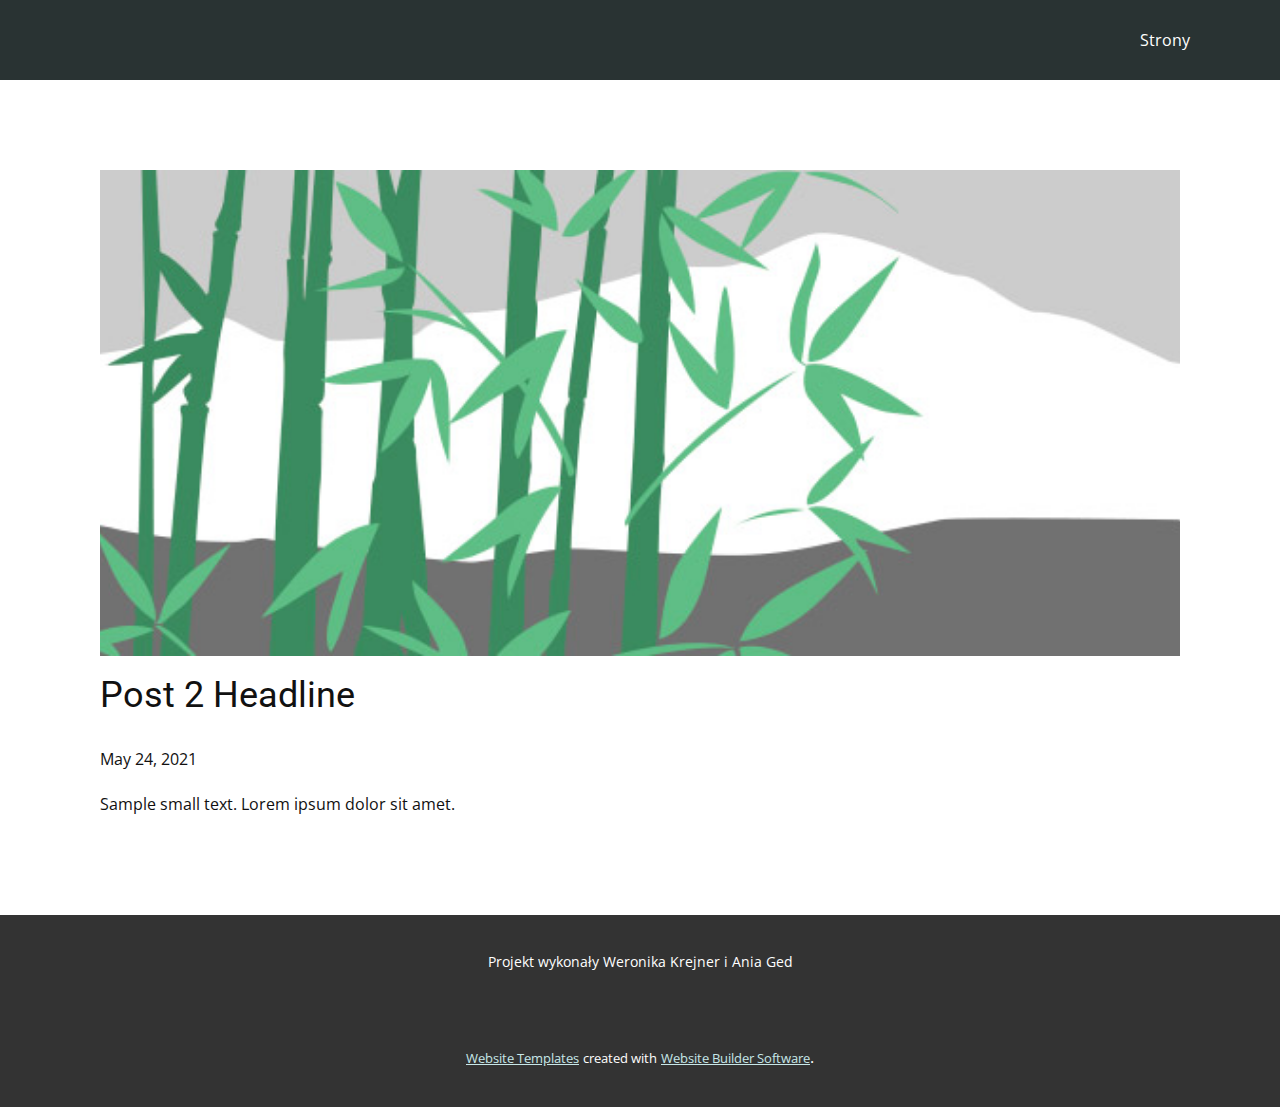
<file: blog/post-1.html>
<!doctype html>
<html style="font-size: 16px;"><head>
    <meta name="viewport" content="width=device-width, initial-scale=1.0">
    <meta charset="utf-8">
    <meta name="keywords" content="Post 1 Headline">
    <meta name="description" content="">
    <meta name="page_type" content="np-template-header-footer-from-plugin">
    <title>Post 2 Headline</title>
    <link rel="stylesheet" href="../nicepage.css" media="screen">
<link rel="stylesheet" href="../Post-Template.css" media="screen">
    <script class="u-script" type="text/javascript" src="../jquery.js" defer=""></script>
    <script class="u-script" type="text/javascript" src="../nicepage.js" defer=""></script>
    <meta name="generator" content="Nicepage 3.15.3, nicepage.com">
    <link id="u-theme-google-font" rel="stylesheet" href="https://fonts.googleapis.com/css?family=Roboto:100,100i,300,300i,400,400i,500,500i,700,700i,900,900i|Open+Sans:300,300i,400,400i,600,600i,700,700i,800,800i">
    
    
    <script type="application/ld+json">{
		"@context": "http://schema.org",
		"@type": "Organization",
		"name": "",
		"url": "index.html"
}</script>
    <meta property="og:title" content="Post Template">
    <meta property="og:type" content="website">
    <meta name="theme-color" content="#539092">
    <link rel="canonical" href="../index.html">
    <meta property="og:url" content="index.html">
  </head>
  <body class="u-body"><header class="u-clearfix u-header u-palette-4-dark-3 u-header" id="sec-c678"><div class="u-clearfix u-sheet u-sheet-1">
        <nav class="u-menu u-menu-dropdown u-offcanvas u-menu-1">
          <div class="menu-collapse" style="font-size: 1rem; letter-spacing: 0px;">
            <a class="u-button-style u-custom-left-right-menu-spacing u-custom-padding-bottom u-custom-top-bottom-menu-spacing u-nav-link u-text-active-palette-1-base u-text-hover-palette-2-base" href="#">
              <svg><use xmlns:xlink="http://www.w3.org/1999/xlink" xlink:href="#menu-hamburger"></use></svg>
              <svg version="1.1" xmlns="http://www.w3.org/2000/svg" xmlns:xlink="http://www.w3.org/1999/xlink"><defs><symbol id="menu-hamburger" viewBox="0 0 16 16" style="width: 16px; height: 16px;"><rect y="1" width="16" height="2"></rect><rect y="7" width="16" height="2"></rect><rect y="13" width="16" height="2"></rect>
</symbol>
</defs></svg>
            </a>
          </div>
          <div class="u-custom-menu u-nav-container">
            <ul class="u-nav u-unstyled u-nav-1"><li class="u-nav-item"><a class="u-button-style u-nav-link u-text-active-palette-1-base u-text-hover-palette-2-base" style="padding: 10px 20px;">Strony</a><div class="u-nav-popup"><ul class="u-h-spacing-20 u-nav u-unstyled u-v-spacing-10 u-nav-2"><li class="u-nav-item"><a class="u-button-style u-nav-link u-white" href="../Home.html">Home</a>
</li><li class="u-nav-item"><a class="u-button-style u-nav-link u-white" href="../Diagram-Use-Case.html">Diagram use case</a>
</li><li class="u-nav-item"><a class="u-button-style u-nav-link u-white" href="../Diagram-Analityczny.html">Diagram Analityczny</a>
</li><li class="u-nav-item"><a class="u-button-style u-nav-link u-white" href="../Diagram-Klas.html">Diagram klas</a>
</li><li class="u-nav-item"><a class="u-button-style u-nav-link u-white" href="../Diagram-Obiektów.html">Diagram obiektów</a>
</li><li class="u-nav-item"><a class="u-button-style u-nav-link u-white" href="../Scenariusze-i-diagramy-A.html">Scenariusze i Diagramy Aktywności</a>
</li><li class="u-nav-item"><a class="u-button-style u-nav-link u-white" href="../Interfejsy.html">Interfejsy</a>
</li></ul>
</div>
</li></ul>
          </div>
          <div class="u-custom-menu u-nav-container-collapse">
            <div class="u-black u-container-style u-inner-container-layout u-opacity u-opacity-95 u-sidenav">
              <div class="u-sidenav-overflow">
                <div class="u-menu-close"></div>
                <ul class="u-align-center u-nav u-popupmenu-items u-unstyled u-nav-3"><li class="u-nav-item"><a class="u-button-style u-nav-link" style="padding: 10px 20px;">Strony</a><div class="u-nav-popup"><ul class="u-h-spacing-20 u-nav u-unstyled u-v-spacing-10 u-nav-4"><li class="u-nav-item"><a class="u-button-style u-nav-link" href="../Home.html">Home</a>
</li><li class="u-nav-item"><a class="u-button-style u-nav-link" href="../Diagram-Use-Case.html">Diagram use case</a>
</li><li class="u-nav-item"><a class="u-button-style u-nav-link" href="../Diagram-Analityczny.html">Diagram Analityczny</a>
</li><li class="u-nav-item"><a class="u-button-style u-nav-link" href="../Diagram-Klas.html">Diagram klas</a>
</li><li class="u-nav-item"><a class="u-button-style u-nav-link" href="../Diagram-Obiektów.html">Diagram obiektów</a>
</li><li class="u-nav-item"><a class="u-button-style u-nav-link" href="../Scenariusze-i-diagramy-A.html">Scenariusze i Diagramy Aktywności</a>
</li><li class="u-nav-item"><a class="u-button-style u-nav-link" href="../Interfejsy.html">Interfejsy</a>
</li></ul>
</div>
</li></ul>
              </div>
            </div>
            <div class="u-black u-menu-overlay u-opacity u-opacity-70"></div>
          </div>
        </nav>
      </div></header>
    <section class="u-align-center u-clearfix u-section-1" id="sec-0106">
      <div class="u-clearfix u-sheet u-valign-middle-md u-valign-middle-sm u-valign-middle-xs u-sheet-1"><!--post_details--><!--post_details_options_json--><!--{"source":""}--><!--/post_details_options_json--><!--blog_post-->
        <div class="u-container-style u-expanded-width u-post-details u-post-details-1">
          <div class="u-container-layout u-valign-middle u-container-layout-1"><!--blog_post_image-->
            <img alt="" class="u-blog-control u-expanded-width u-image u-image-default u-image-1" src="[data-uri]"><!--/blog_post_image--><!--blog_post_header-->
            <h2 class="u-blog-control u-text u-text-1">Post 2 Headline</h2><!--/blog_post_header--><!--blog_post_metadata-->
            <div class="u-blog-control u-metadata u-metadata-1"><!--blog_post_metadata_date-->
              <span class="u-meta-date u-meta-icon">May 24, 2021</span><!--/blog_post_metadata_date--><!--blog_post_metadata_category-->
              <!--/blog_post_metadata_category--><!--blog_post_metadata_comments-->
              <!--/blog_post_metadata_comments-->
            </div><!--/blog_post_metadata--><!--blog_post_content-->
            <div class="u-align-justify u-blog-control u-post-content u-text u-text-2 fr-view">
  Sample small text. Lorem ipsum dolor sit amet.
  </div><!--/blog_post_content-->
          </div>
        </div><!--/blog_post--><!--/post_details-->
      </div>
    </section>
    
    
    <footer class="u-align-center u-clearfix u-footer u-grey-80 u-footer" id="sec-9006"><div class="u-clearfix u-sheet u-valign-middle u-sheet-1">
        <p class="u-small-text u-text u-text-variant u-text-1">Projekt wykonały Weronika Krejner i Ania Ged</p>
      </div></footer>
    <section class="u-backlink u-clearfix u-grey-80">
      <a class="u-link" href="https://nicepage.com/website-templates" target="_blank">
        <span>Website Templates</span>
      </a>
      <p class="u-text">
        <span>created with</span>
      </p>
      <a class="u-link" href="https://nicepage.com/" target="_blank">
        <span>Website Builder Software</span>
      </a>. 
    </section>
  
</body></html>
</file>
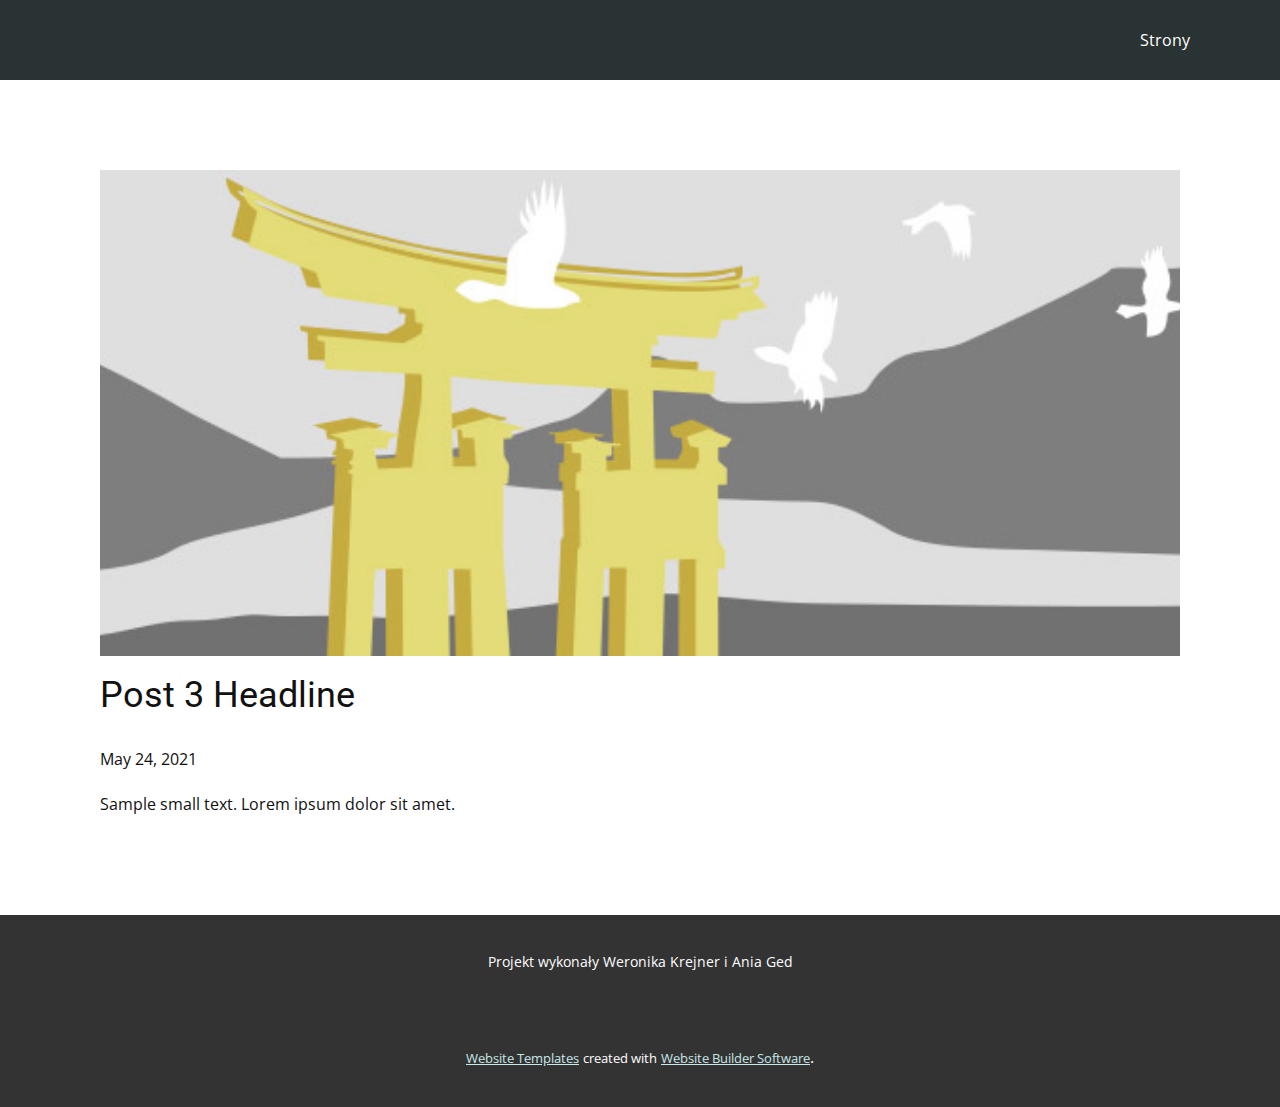
<file: blog/post-2.html>
<!doctype html>
<html style="font-size: 16px;"><head>
    <meta name="viewport" content="width=device-width, initial-scale=1.0">
    <meta charset="utf-8">
    <meta name="keywords" content="Post 1 Headline">
    <meta name="description" content="">
    <meta name="page_type" content="np-template-header-footer-from-plugin">
    <title>Post 3 Headline</title>
    <link rel="stylesheet" href="../nicepage.css" media="screen">
<link rel="stylesheet" href="../Post-Template.css" media="screen">
    <script class="u-script" type="text/javascript" src="../jquery.js" defer=""></script>
    <script class="u-script" type="text/javascript" src="../nicepage.js" defer=""></script>
    <meta name="generator" content="Nicepage 3.15.3, nicepage.com">
    <link id="u-theme-google-font" rel="stylesheet" href="https://fonts.googleapis.com/css?family=Roboto:100,100i,300,300i,400,400i,500,500i,700,700i,900,900i|Open+Sans:300,300i,400,400i,600,600i,700,700i,800,800i">
    
    
    <script type="application/ld+json">{
		"@context": "http://schema.org",
		"@type": "Organization",
		"name": "",
		"url": "index.html"
}</script>
    <meta property="og:title" content="Post Template">
    <meta property="og:type" content="website">
    <meta name="theme-color" content="#539092">
    <link rel="canonical" href="../index.html">
    <meta property="og:url" content="index.html">
  </head>
  <body class="u-body"><header class="u-clearfix u-header u-palette-4-dark-3 u-header" id="sec-c678"><div class="u-clearfix u-sheet u-sheet-1">
        <nav class="u-menu u-menu-dropdown u-offcanvas u-menu-1">
          <div class="menu-collapse" style="font-size: 1rem; letter-spacing: 0px;">
            <a class="u-button-style u-custom-left-right-menu-spacing u-custom-padding-bottom u-custom-top-bottom-menu-spacing u-nav-link u-text-active-palette-1-base u-text-hover-palette-2-base" href="#">
              <svg><use xmlns:xlink="http://www.w3.org/1999/xlink" xlink:href="#menu-hamburger"></use></svg>
              <svg version="1.1" xmlns="http://www.w3.org/2000/svg" xmlns:xlink="http://www.w3.org/1999/xlink"><defs><symbol id="menu-hamburger" viewBox="0 0 16 16" style="width: 16px; height: 16px;"><rect y="1" width="16" height="2"></rect><rect y="7" width="16" height="2"></rect><rect y="13" width="16" height="2"></rect>
</symbol>
</defs></svg>
            </a>
          </div>
          <div class="u-custom-menu u-nav-container">
            <ul class="u-nav u-unstyled u-nav-1"><li class="u-nav-item"><a class="u-button-style u-nav-link u-text-active-palette-1-base u-text-hover-palette-2-base" style="padding: 10px 20px;">Strony</a><div class="u-nav-popup"><ul class="u-h-spacing-20 u-nav u-unstyled u-v-spacing-10 u-nav-2"><li class="u-nav-item"><a class="u-button-style u-nav-link u-white" href="../Home.html">Home</a>
</li><li class="u-nav-item"><a class="u-button-style u-nav-link u-white" href="../Diagram-Use-Case.html">Diagram use case</a>
</li><li class="u-nav-item"><a class="u-button-style u-nav-link u-white" href="../Diagram-Analityczny.html">Diagram Analityczny</a>
</li><li class="u-nav-item"><a class="u-button-style u-nav-link u-white" href="../Diagram-Klas.html">Diagram klas</a>
</li><li class="u-nav-item"><a class="u-button-style u-nav-link u-white" href="../Diagram-Obiektów.html">Diagram obiektów</a>
</li><li class="u-nav-item"><a class="u-button-style u-nav-link u-white" href="../Scenariusze-i-diagramy-A.html">Scenariusze i Diagramy Aktywności</a>
</li><li class="u-nav-item"><a class="u-button-style u-nav-link u-white" href="../Interfejsy.html">Interfejsy</a>
</li></ul>
</div>
</li></ul>
          </div>
          <div class="u-custom-menu u-nav-container-collapse">
            <div class="u-black u-container-style u-inner-container-layout u-opacity u-opacity-95 u-sidenav">
              <div class="u-sidenav-overflow">
                <div class="u-menu-close"></div>
                <ul class="u-align-center u-nav u-popupmenu-items u-unstyled u-nav-3"><li class="u-nav-item"><a class="u-button-style u-nav-link" style="padding: 10px 20px;">Strony</a><div class="u-nav-popup"><ul class="u-h-spacing-20 u-nav u-unstyled u-v-spacing-10 u-nav-4"><li class="u-nav-item"><a class="u-button-style u-nav-link" href="../Home.html">Home</a>
</li><li class="u-nav-item"><a class="u-button-style u-nav-link" href="../Diagram-Use-Case.html">Diagram use case</a>
</li><li class="u-nav-item"><a class="u-button-style u-nav-link" href="../Diagram-Analityczny.html">Diagram Analityczny</a>
</li><li class="u-nav-item"><a class="u-button-style u-nav-link" href="../Diagram-Klas.html">Diagram klas</a>
</li><li class="u-nav-item"><a class="u-button-style u-nav-link" href="../Diagram-Obiektów.html">Diagram obiektów</a>
</li><li class="u-nav-item"><a class="u-button-style u-nav-link" href="../Scenariusze-i-diagramy-A.html">Scenariusze i Diagramy Aktywności</a>
</li><li class="u-nav-item"><a class="u-button-style u-nav-link" href="../Interfejsy.html">Interfejsy</a>
</li></ul>
</div>
</li></ul>
              </div>
            </div>
            <div class="u-black u-menu-overlay u-opacity u-opacity-70"></div>
          </div>
        </nav>
      </div></header>
    <section class="u-align-center u-clearfix u-section-1" id="sec-0106">
      <div class="u-clearfix u-sheet u-valign-middle-md u-valign-middle-sm u-valign-middle-xs u-sheet-1"><!--post_details--><!--post_details_options_json--><!--{"source":""}--><!--/post_details_options_json--><!--blog_post-->
        <div class="u-container-style u-expanded-width u-post-details u-post-details-1">
          <div class="u-container-layout u-valign-middle u-container-layout-1"><!--blog_post_image-->
            <img alt="" class="u-blog-control u-expanded-width u-image u-image-default u-image-1" src="[data-uri]"><!--/blog_post_image--><!--blog_post_header-->
            <h2 class="u-blog-control u-text u-text-1">Post 3 Headline</h2><!--/blog_post_header--><!--blog_post_metadata-->
            <div class="u-blog-control u-metadata u-metadata-1"><!--blog_post_metadata_date-->
              <span class="u-meta-date u-meta-icon">May 24, 2021</span><!--/blog_post_metadata_date--><!--blog_post_metadata_category-->
              <!--/blog_post_metadata_category--><!--blog_post_metadata_comments-->
              <!--/blog_post_metadata_comments-->
            </div><!--/blog_post_metadata--><!--blog_post_content-->
            <div class="u-align-justify u-blog-control u-post-content u-text u-text-2 fr-view">
  Sample small text. Lorem ipsum dolor sit amet.
  </div><!--/blog_post_content-->
          </div>
        </div><!--/blog_post--><!--/post_details-->
      </div>
    </section>
    
    
    <footer class="u-align-center u-clearfix u-footer u-grey-80 u-footer" id="sec-9006"><div class="u-clearfix u-sheet u-valign-middle u-sheet-1">
        <p class="u-small-text u-text u-text-variant u-text-1">Projekt wykonały Weronika Krejner i Ania Ged</p>
      </div></footer>
    <section class="u-backlink u-clearfix u-grey-80">
      <a class="u-link" href="https://nicepage.com/website-templates" target="_blank">
        <span>Website Templates</span>
      </a>
      <p class="u-text">
        <span>created with</span>
      </p>
      <a class="u-link" href="https://nicepage.com/" target="_blank">
        <span>Website Builder Software</span>
      </a>. 
    </section>
  
</body></html>
</file>
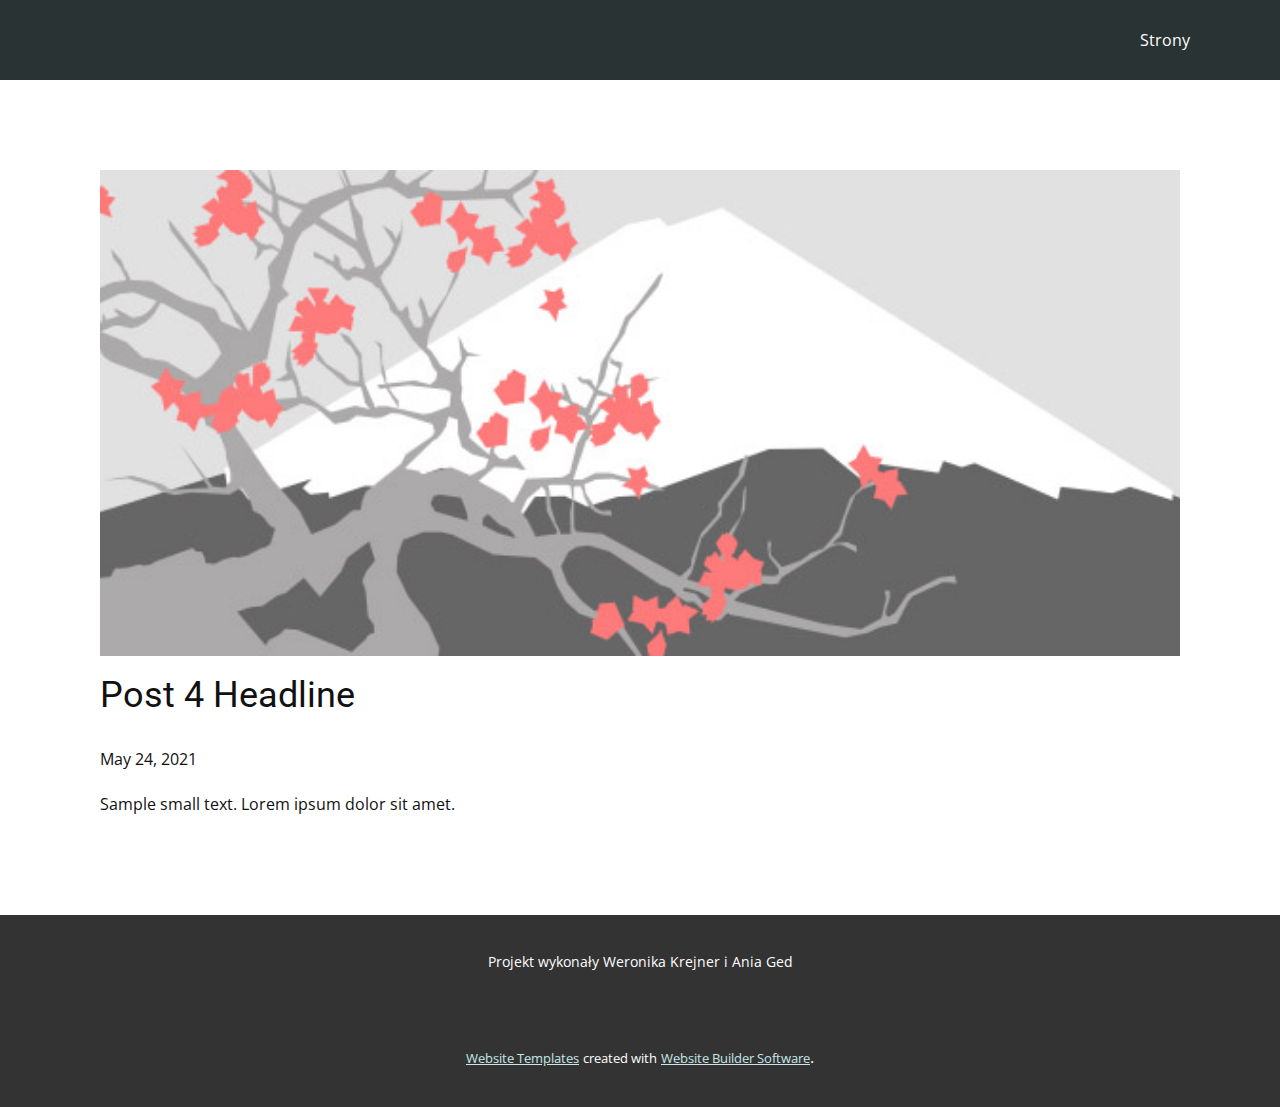
<file: blog/post-3.html>
<!doctype html>
<html style="font-size: 16px;"><head>
    <meta name="viewport" content="width=device-width, initial-scale=1.0">
    <meta charset="utf-8">
    <meta name="keywords" content="Post 1 Headline">
    <meta name="description" content="">
    <meta name="page_type" content="np-template-header-footer-from-plugin">
    <title>Post 4 Headline</title>
    <link rel="stylesheet" href="../nicepage.css" media="screen">
<link rel="stylesheet" href="../Post-Template.css" media="screen">
    <script class="u-script" type="text/javascript" src="../jquery.js" defer=""></script>
    <script class="u-script" type="text/javascript" src="../nicepage.js" defer=""></script>
    <meta name="generator" content="Nicepage 3.15.3, nicepage.com">
    <link id="u-theme-google-font" rel="stylesheet" href="https://fonts.googleapis.com/css?family=Roboto:100,100i,300,300i,400,400i,500,500i,700,700i,900,900i|Open+Sans:300,300i,400,400i,600,600i,700,700i,800,800i">
    
    
    <script type="application/ld+json">{
		"@context": "http://schema.org",
		"@type": "Organization",
		"name": "",
		"url": "index.html"
}</script>
    <meta property="og:title" content="Post Template">
    <meta property="og:type" content="website">
    <meta name="theme-color" content="#539092">
    <link rel="canonical" href="../index.html">
    <meta property="og:url" content="index.html">
  </head>
  <body class="u-body"><header class="u-clearfix u-header u-palette-4-dark-3 u-header" id="sec-c678"><div class="u-clearfix u-sheet u-sheet-1">
        <nav class="u-menu u-menu-dropdown u-offcanvas u-menu-1">
          <div class="menu-collapse" style="font-size: 1rem; letter-spacing: 0px;">
            <a class="u-button-style u-custom-left-right-menu-spacing u-custom-padding-bottom u-custom-top-bottom-menu-spacing u-nav-link u-text-active-palette-1-base u-text-hover-palette-2-base" href="#">
              <svg><use xmlns:xlink="http://www.w3.org/1999/xlink" xlink:href="#menu-hamburger"></use></svg>
              <svg version="1.1" xmlns="http://www.w3.org/2000/svg" xmlns:xlink="http://www.w3.org/1999/xlink"><defs><symbol id="menu-hamburger" viewBox="0 0 16 16" style="width: 16px; height: 16px;"><rect y="1" width="16" height="2"></rect><rect y="7" width="16" height="2"></rect><rect y="13" width="16" height="2"></rect>
</symbol>
</defs></svg>
            </a>
          </div>
          <div class="u-custom-menu u-nav-container">
            <ul class="u-nav u-unstyled u-nav-1"><li class="u-nav-item"><a class="u-button-style u-nav-link u-text-active-palette-1-base u-text-hover-palette-2-base" style="padding: 10px 20px;">Strony</a><div class="u-nav-popup"><ul class="u-h-spacing-20 u-nav u-unstyled u-v-spacing-10 u-nav-2"><li class="u-nav-item"><a class="u-button-style u-nav-link u-white" href="../Home.html">Home</a>
</li><li class="u-nav-item"><a class="u-button-style u-nav-link u-white" href="../Diagram-Use-Case.html">Diagram use case</a>
</li><li class="u-nav-item"><a class="u-button-style u-nav-link u-white" href="../Diagram-Analityczny.html">Diagram Analityczny</a>
</li><li class="u-nav-item"><a class="u-button-style u-nav-link u-white" href="../Diagram-Klas.html">Diagram klas</a>
</li><li class="u-nav-item"><a class="u-button-style u-nav-link u-white" href="../Diagram-Obiektów.html">Diagram obiektów</a>
</li><li class="u-nav-item"><a class="u-button-style u-nav-link u-white" href="../Scenariusze-i-diagramy-A.html">Scenariusze i Diagramy Aktywności</a>
</li><li class="u-nav-item"><a class="u-button-style u-nav-link u-white" href="../Interfejsy.html">Interfejsy</a>
</li></ul>
</div>
</li></ul>
          </div>
          <div class="u-custom-menu u-nav-container-collapse">
            <div class="u-black u-container-style u-inner-container-layout u-opacity u-opacity-95 u-sidenav">
              <div class="u-sidenav-overflow">
                <div class="u-menu-close"></div>
                <ul class="u-align-center u-nav u-popupmenu-items u-unstyled u-nav-3"><li class="u-nav-item"><a class="u-button-style u-nav-link" style="padding: 10px 20px;">Strony</a><div class="u-nav-popup"><ul class="u-h-spacing-20 u-nav u-unstyled u-v-spacing-10 u-nav-4"><li class="u-nav-item"><a class="u-button-style u-nav-link" href="../Home.html">Home</a>
</li><li class="u-nav-item"><a class="u-button-style u-nav-link" href="../Diagram-Use-Case.html">Diagram use case</a>
</li><li class="u-nav-item"><a class="u-button-style u-nav-link" href="../Diagram-Analityczny.html">Diagram Analityczny</a>
</li><li class="u-nav-item"><a class="u-button-style u-nav-link" href="../Diagram-Klas.html">Diagram klas</a>
</li><li class="u-nav-item"><a class="u-button-style u-nav-link" href="../Diagram-Obiektów.html">Diagram obiektów</a>
</li><li class="u-nav-item"><a class="u-button-style u-nav-link" href="../Scenariusze-i-diagramy-A.html">Scenariusze i Diagramy Aktywności</a>
</li><li class="u-nav-item"><a class="u-button-style u-nav-link" href="../Interfejsy.html">Interfejsy</a>
</li></ul>
</div>
</li></ul>
              </div>
            </div>
            <div class="u-black u-menu-overlay u-opacity u-opacity-70"></div>
          </div>
        </nav>
      </div></header>
    <section class="u-align-center u-clearfix u-section-1" id="sec-0106">
      <div class="u-clearfix u-sheet u-valign-middle-md u-valign-middle-sm u-valign-middle-xs u-sheet-1"><!--post_details--><!--post_details_options_json--><!--{"source":""}--><!--/post_details_options_json--><!--blog_post-->
        <div class="u-container-style u-expanded-width u-post-details u-post-details-1">
          <div class="u-container-layout u-valign-middle u-container-layout-1"><!--blog_post_image-->
            <img alt="" class="u-blog-control u-expanded-width u-image u-image-default u-image-1" src="[data-uri]"><!--/blog_post_image--><!--blog_post_header-->
            <h2 class="u-blog-control u-text u-text-1">Post 4 Headline</h2><!--/blog_post_header--><!--blog_post_metadata-->
            <div class="u-blog-control u-metadata u-metadata-1"><!--blog_post_metadata_date-->
              <span class="u-meta-date u-meta-icon">May 24, 2021</span><!--/blog_post_metadata_date--><!--blog_post_metadata_category-->
              <!--/blog_post_metadata_category--><!--blog_post_metadata_comments-->
              <!--/blog_post_metadata_comments-->
            </div><!--/blog_post_metadata--><!--blog_post_content-->
            <div class="u-align-justify u-blog-control u-post-content u-text u-text-2 fr-view">
  Sample small text. Lorem ipsum dolor sit amet.
  </div><!--/blog_post_content-->
          </div>
        </div><!--/blog_post--><!--/post_details-->
      </div>
    </section>
    
    
    <footer class="u-align-center u-clearfix u-footer u-grey-80 u-footer" id="sec-9006"><div class="u-clearfix u-sheet u-valign-middle u-sheet-1">
        <p class="u-small-text u-text u-text-variant u-text-1">Projekt wykonały Weronika Krejner i Ania Ged</p>
      </div></footer>
    <section class="u-backlink u-clearfix u-grey-80">
      <a class="u-link" href="https://nicepage.com/website-templates" target="_blank">
        <span>Website Templates</span>
      </a>
      <p class="u-text">
        <span>created with</span>
      </p>
      <a class="u-link" href="https://nicepage.com/" target="_blank">
        <span>Website Builder Software</span>
      </a>. 
    </section>
  
</body></html>
</file>
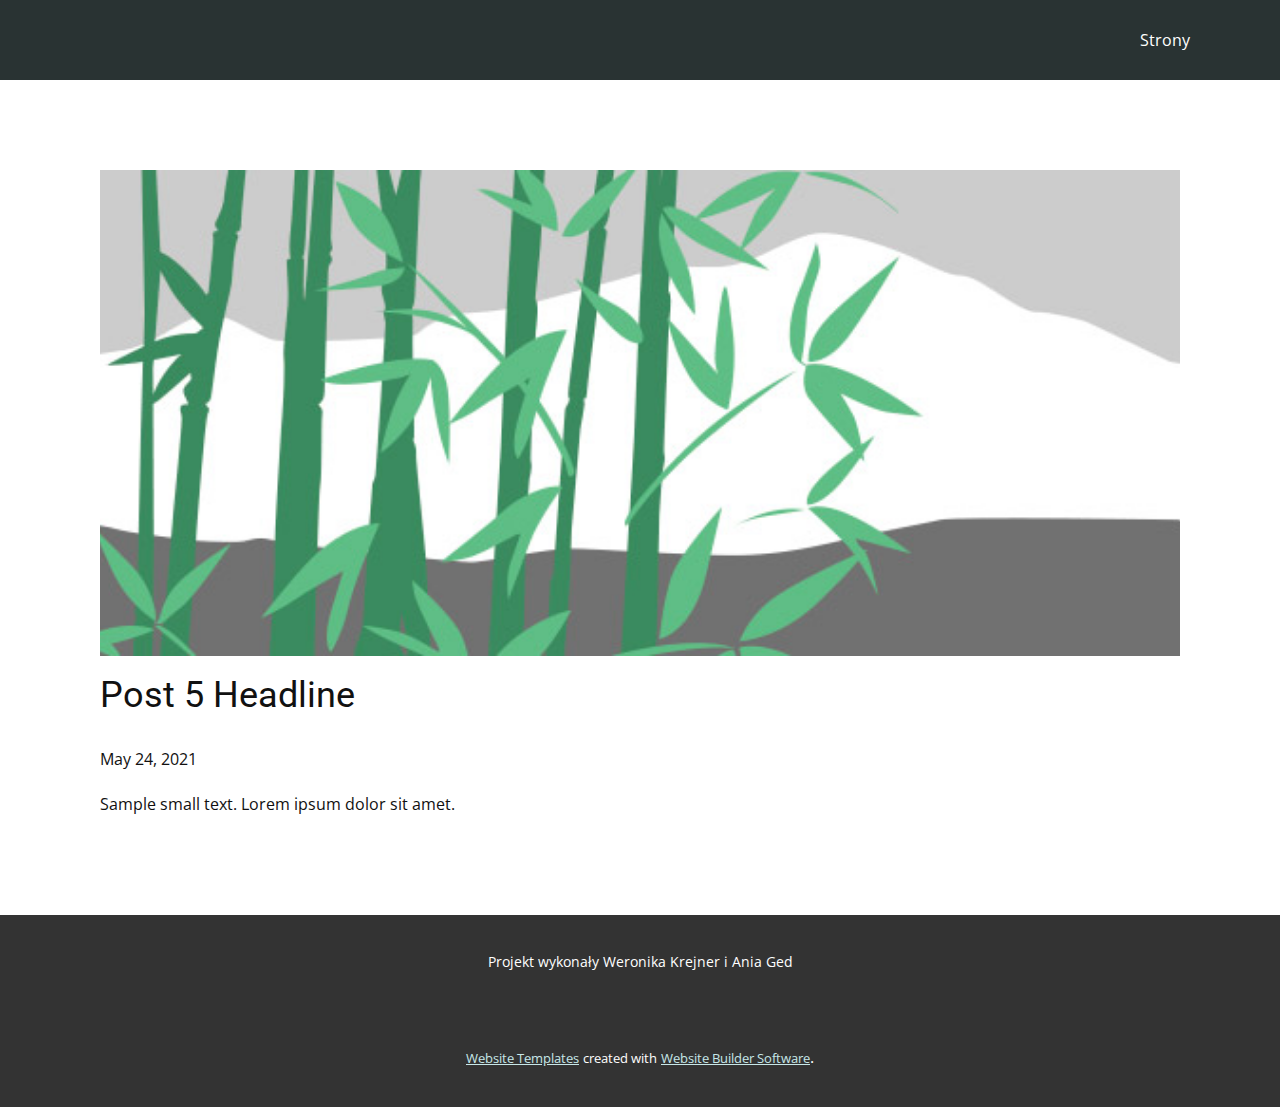
<file: blog/post-4.html>
<!doctype html>
<html style="font-size: 16px;"><head>
    <meta name="viewport" content="width=device-width, initial-scale=1.0">
    <meta charset="utf-8">
    <meta name="keywords" content="Post 1 Headline">
    <meta name="description" content="">
    <meta name="page_type" content="np-template-header-footer-from-plugin">
    <title>Post 5 Headline</title>
    <link rel="stylesheet" href="../nicepage.css" media="screen">
<link rel="stylesheet" href="../Post-Template.css" media="screen">
    <script class="u-script" type="text/javascript" src="../jquery.js" defer=""></script>
    <script class="u-script" type="text/javascript" src="../nicepage.js" defer=""></script>
    <meta name="generator" content="Nicepage 3.15.3, nicepage.com">
    <link id="u-theme-google-font" rel="stylesheet" href="https://fonts.googleapis.com/css?family=Roboto:100,100i,300,300i,400,400i,500,500i,700,700i,900,900i|Open+Sans:300,300i,400,400i,600,600i,700,700i,800,800i">
    
    
    <script type="application/ld+json">{
		"@context": "http://schema.org",
		"@type": "Organization",
		"name": "",
		"url": "index.html"
}</script>
    <meta property="og:title" content="Post Template">
    <meta property="og:type" content="website">
    <meta name="theme-color" content="#539092">
    <link rel="canonical" href="../index.html">
    <meta property="og:url" content="index.html">
  </head>
  <body class="u-body"><header class="u-clearfix u-header u-palette-4-dark-3 u-header" id="sec-c678"><div class="u-clearfix u-sheet u-sheet-1">
        <nav class="u-menu u-menu-dropdown u-offcanvas u-menu-1">
          <div class="menu-collapse" style="font-size: 1rem; letter-spacing: 0px;">
            <a class="u-button-style u-custom-left-right-menu-spacing u-custom-padding-bottom u-custom-top-bottom-menu-spacing u-nav-link u-text-active-palette-1-base u-text-hover-palette-2-base" href="#">
              <svg><use xmlns:xlink="http://www.w3.org/1999/xlink" xlink:href="#menu-hamburger"></use></svg>
              <svg version="1.1" xmlns="http://www.w3.org/2000/svg" xmlns:xlink="http://www.w3.org/1999/xlink"><defs><symbol id="menu-hamburger" viewBox="0 0 16 16" style="width: 16px; height: 16px;"><rect y="1" width="16" height="2"></rect><rect y="7" width="16" height="2"></rect><rect y="13" width="16" height="2"></rect>
</symbol>
</defs></svg>
            </a>
          </div>
          <div class="u-custom-menu u-nav-container">
            <ul class="u-nav u-unstyled u-nav-1"><li class="u-nav-item"><a class="u-button-style u-nav-link u-text-active-palette-1-base u-text-hover-palette-2-base" style="padding: 10px 20px;">Strony</a><div class="u-nav-popup"><ul class="u-h-spacing-20 u-nav u-unstyled u-v-spacing-10 u-nav-2"><li class="u-nav-item"><a class="u-button-style u-nav-link u-white" href="../Home.html">Home</a>
</li><li class="u-nav-item"><a class="u-button-style u-nav-link u-white" href="../Diagram-Use-Case.html">Diagram use case</a>
</li><li class="u-nav-item"><a class="u-button-style u-nav-link u-white" href="../Diagram-Analityczny.html">Diagram Analityczny</a>
</li><li class="u-nav-item"><a class="u-button-style u-nav-link u-white" href="../Diagram-Klas.html">Diagram klas</a>
</li><li class="u-nav-item"><a class="u-button-style u-nav-link u-white" href="../Diagram-Obiektów.html">Diagram obiektów</a>
</li><li class="u-nav-item"><a class="u-button-style u-nav-link u-white" href="../Scenariusze-i-diagramy-A.html">Scenariusze i Diagramy Aktywności</a>
</li><li class="u-nav-item"><a class="u-button-style u-nav-link u-white" href="../Interfejsy.html">Interfejsy</a>
</li></ul>
</div>
</li></ul>
          </div>
          <div class="u-custom-menu u-nav-container-collapse">
            <div class="u-black u-container-style u-inner-container-layout u-opacity u-opacity-95 u-sidenav">
              <div class="u-sidenav-overflow">
                <div class="u-menu-close"></div>
                <ul class="u-align-center u-nav u-popupmenu-items u-unstyled u-nav-3"><li class="u-nav-item"><a class="u-button-style u-nav-link" style="padding: 10px 20px;">Strony</a><div class="u-nav-popup"><ul class="u-h-spacing-20 u-nav u-unstyled u-v-spacing-10 u-nav-4"><li class="u-nav-item"><a class="u-button-style u-nav-link" href="../Home.html">Home</a>
</li><li class="u-nav-item"><a class="u-button-style u-nav-link" href="../Diagram-Use-Case.html">Diagram use case</a>
</li><li class="u-nav-item"><a class="u-button-style u-nav-link" href="../Diagram-Analityczny.html">Diagram Analityczny</a>
</li><li class="u-nav-item"><a class="u-button-style u-nav-link" href="../Diagram-Klas.html">Diagram klas</a>
</li><li class="u-nav-item"><a class="u-button-style u-nav-link" href="../Diagram-Obiektów.html">Diagram obiektów</a>
</li><li class="u-nav-item"><a class="u-button-style u-nav-link" href="../Scenariusze-i-diagramy-A.html">Scenariusze i Diagramy Aktywności</a>
</li><li class="u-nav-item"><a class="u-button-style u-nav-link" href="../Interfejsy.html">Interfejsy</a>
</li></ul>
</div>
</li></ul>
              </div>
            </div>
            <div class="u-black u-menu-overlay u-opacity u-opacity-70"></div>
          </div>
        </nav>
      </div></header>
    <section class="u-align-center u-clearfix u-section-1" id="sec-0106">
      <div class="u-clearfix u-sheet u-valign-middle-md u-valign-middle-sm u-valign-middle-xs u-sheet-1"><!--post_details--><!--post_details_options_json--><!--{"source":""}--><!--/post_details_options_json--><!--blog_post-->
        <div class="u-container-style u-expanded-width u-post-details u-post-details-1">
          <div class="u-container-layout u-valign-middle u-container-layout-1"><!--blog_post_image-->
            <img alt="" class="u-blog-control u-expanded-width u-image u-image-default u-image-1" src="[data-uri]"><!--/blog_post_image--><!--blog_post_header-->
            <h2 class="u-blog-control u-text u-text-1">Post 5 Headline</h2><!--/blog_post_header--><!--blog_post_metadata-->
            <div class="u-blog-control u-metadata u-metadata-1"><!--blog_post_metadata_date-->
              <span class="u-meta-date u-meta-icon">May 24, 2021</span><!--/blog_post_metadata_date--><!--blog_post_metadata_category-->
              <!--/blog_post_metadata_category--><!--blog_post_metadata_comments-->
              <!--/blog_post_metadata_comments-->
            </div><!--/blog_post_metadata--><!--blog_post_content-->
            <div class="u-align-justify u-blog-control u-post-content u-text u-text-2 fr-view">
  Sample small text. Lorem ipsum dolor sit amet.
  </div><!--/blog_post_content-->
          </div>
        </div><!--/blog_post--><!--/post_details-->
      </div>
    </section>
    
    
    <footer class="u-align-center u-clearfix u-footer u-grey-80 u-footer" id="sec-9006"><div class="u-clearfix u-sheet u-valign-middle u-sheet-1">
        <p class="u-small-text u-text u-text-variant u-text-1">Projekt wykonały Weronika Krejner i Ania Ged</p>
      </div></footer>
    <section class="u-backlink u-clearfix u-grey-80">
      <a class="u-link" href="https://nicepage.com/website-templates" target="_blank">
        <span>Website Templates</span>
      </a>
      <p class="u-text">
        <span>created with</span>
      </p>
      <a class="u-link" href="https://nicepage.com/" target="_blank">
        <span>Website Builder Software</span>
      </a>. 
    </section>
  
</body></html>
</file>
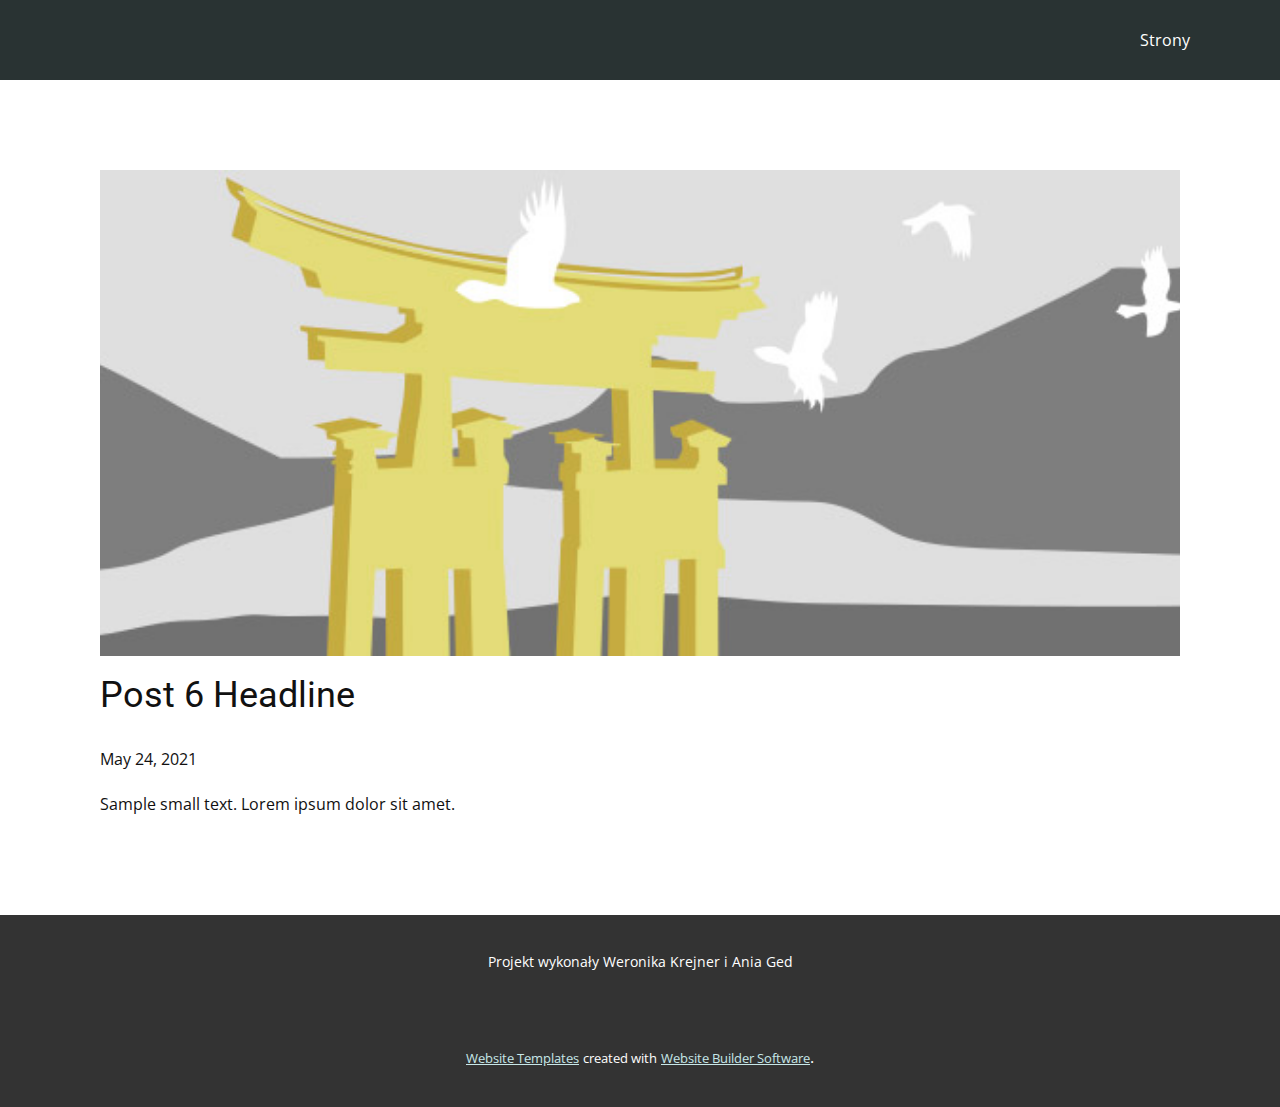
<file: blog/post-5.html>
<!doctype html>
<html style="font-size: 16px;"><head>
    <meta name="viewport" content="width=device-width, initial-scale=1.0">
    <meta charset="utf-8">
    <meta name="keywords" content="Post 1 Headline">
    <meta name="description" content="">
    <meta name="page_type" content="np-template-header-footer-from-plugin">
    <title>Post 6 Headline</title>
    <link rel="stylesheet" href="../nicepage.css" media="screen">
<link rel="stylesheet" href="../Post-Template.css" media="screen">
    <script class="u-script" type="text/javascript" src="../jquery.js" defer=""></script>
    <script class="u-script" type="text/javascript" src="../nicepage.js" defer=""></script>
    <meta name="generator" content="Nicepage 3.15.3, nicepage.com">
    <link id="u-theme-google-font" rel="stylesheet" href="https://fonts.googleapis.com/css?family=Roboto:100,100i,300,300i,400,400i,500,500i,700,700i,900,900i|Open+Sans:300,300i,400,400i,600,600i,700,700i,800,800i">
    
    
    <script type="application/ld+json">{
		"@context": "http://schema.org",
		"@type": "Organization",
		"name": "",
		"url": "index.html"
}</script>
    <meta property="og:title" content="Post Template">
    <meta property="og:type" content="website">
    <meta name="theme-color" content="#539092">
    <link rel="canonical" href="../index.html">
    <meta property="og:url" content="index.html">
  </head>
  <body class="u-body"><header class="u-clearfix u-header u-palette-4-dark-3 u-header" id="sec-c678"><div class="u-clearfix u-sheet u-sheet-1">
        <nav class="u-menu u-menu-dropdown u-offcanvas u-menu-1">
          <div class="menu-collapse" style="font-size: 1rem; letter-spacing: 0px;">
            <a class="u-button-style u-custom-left-right-menu-spacing u-custom-padding-bottom u-custom-top-bottom-menu-spacing u-nav-link u-text-active-palette-1-base u-text-hover-palette-2-base" href="#">
              <svg><use xmlns:xlink="http://www.w3.org/1999/xlink" xlink:href="#menu-hamburger"></use></svg>
              <svg version="1.1" xmlns="http://www.w3.org/2000/svg" xmlns:xlink="http://www.w3.org/1999/xlink"><defs><symbol id="menu-hamburger" viewBox="0 0 16 16" style="width: 16px; height: 16px;"><rect y="1" width="16" height="2"></rect><rect y="7" width="16" height="2"></rect><rect y="13" width="16" height="2"></rect>
</symbol>
</defs></svg>
            </a>
          </div>
          <div class="u-custom-menu u-nav-container">
            <ul class="u-nav u-unstyled u-nav-1"><li class="u-nav-item"><a class="u-button-style u-nav-link u-text-active-palette-1-base u-text-hover-palette-2-base" style="padding: 10px 20px;">Strony</a><div class="u-nav-popup"><ul class="u-h-spacing-20 u-nav u-unstyled u-v-spacing-10 u-nav-2"><li class="u-nav-item"><a class="u-button-style u-nav-link u-white" href="../Home.html">Home</a>
</li><li class="u-nav-item"><a class="u-button-style u-nav-link u-white" href="../Diagram-Use-Case.html">Diagram use case</a>
</li><li class="u-nav-item"><a class="u-button-style u-nav-link u-white" href="../Diagram-Analityczny.html">Diagram Analityczny</a>
</li><li class="u-nav-item"><a class="u-button-style u-nav-link u-white" href="../Diagram-Klas.html">Diagram klas</a>
</li><li class="u-nav-item"><a class="u-button-style u-nav-link u-white" href="../Diagram-Obiektów.html">Diagram obiektów</a>
</li><li class="u-nav-item"><a class="u-button-style u-nav-link u-white" href="../Scenariusze-i-diagramy-A.html">Scenariusze i Diagramy Aktywności</a>
</li><li class="u-nav-item"><a class="u-button-style u-nav-link u-white" href="../Interfejsy.html">Interfejsy</a>
</li></ul>
</div>
</li></ul>
          </div>
          <div class="u-custom-menu u-nav-container-collapse">
            <div class="u-black u-container-style u-inner-container-layout u-opacity u-opacity-95 u-sidenav">
              <div class="u-sidenav-overflow">
                <div class="u-menu-close"></div>
                <ul class="u-align-center u-nav u-popupmenu-items u-unstyled u-nav-3"><li class="u-nav-item"><a class="u-button-style u-nav-link" style="padding: 10px 20px;">Strony</a><div class="u-nav-popup"><ul class="u-h-spacing-20 u-nav u-unstyled u-v-spacing-10 u-nav-4"><li class="u-nav-item"><a class="u-button-style u-nav-link" href="../Home.html">Home</a>
</li><li class="u-nav-item"><a class="u-button-style u-nav-link" href="../Diagram-Use-Case.html">Diagram use case</a>
</li><li class="u-nav-item"><a class="u-button-style u-nav-link" href="../Diagram-Analityczny.html">Diagram Analityczny</a>
</li><li class="u-nav-item"><a class="u-button-style u-nav-link" href="../Diagram-Klas.html">Diagram klas</a>
</li><li class="u-nav-item"><a class="u-button-style u-nav-link" href="../Diagram-Obiektów.html">Diagram obiektów</a>
</li><li class="u-nav-item"><a class="u-button-style u-nav-link" href="../Scenariusze-i-diagramy-A.html">Scenariusze i Diagramy Aktywności</a>
</li><li class="u-nav-item"><a class="u-button-style u-nav-link" href="../Interfejsy.html">Interfejsy</a>
</li></ul>
</div>
</li></ul>
              </div>
            </div>
            <div class="u-black u-menu-overlay u-opacity u-opacity-70"></div>
          </div>
        </nav>
      </div></header>
    <section class="u-align-center u-clearfix u-section-1" id="sec-0106">
      <div class="u-clearfix u-sheet u-valign-middle-md u-valign-middle-sm u-valign-middle-xs u-sheet-1"><!--post_details--><!--post_details_options_json--><!--{"source":""}--><!--/post_details_options_json--><!--blog_post-->
        <div class="u-container-style u-expanded-width u-post-details u-post-details-1">
          <div class="u-container-layout u-valign-middle u-container-layout-1"><!--blog_post_image-->
            <img alt="" class="u-blog-control u-expanded-width u-image u-image-default u-image-1" src="[data-uri]"><!--/blog_post_image--><!--blog_post_header-->
            <h2 class="u-blog-control u-text u-text-1">Post 6 Headline</h2><!--/blog_post_header--><!--blog_post_metadata-->
            <div class="u-blog-control u-metadata u-metadata-1"><!--blog_post_metadata_date-->
              <span class="u-meta-date u-meta-icon">May 24, 2021</span><!--/blog_post_metadata_date--><!--blog_post_metadata_category-->
              <!--/blog_post_metadata_category--><!--blog_post_metadata_comments-->
              <!--/blog_post_metadata_comments-->
            </div><!--/blog_post_metadata--><!--blog_post_content-->
            <div class="u-align-justify u-blog-control u-post-content u-text u-text-2 fr-view">
  Sample small text. Lorem ipsum dolor sit amet.
  </div><!--/blog_post_content-->
          </div>
        </div><!--/blog_post--><!--/post_details-->
      </div>
    </section>
    
    
    <footer class="u-align-center u-clearfix u-footer u-grey-80 u-footer" id="sec-9006"><div class="u-clearfix u-sheet u-valign-middle u-sheet-1">
        <p class="u-small-text u-text u-text-variant u-text-1">Projekt wykonały Weronika Krejner i Ania Ged</p>
      </div></footer>
    <section class="u-backlink u-clearfix u-grey-80">
      <a class="u-link" href="https://nicepage.com/website-templates" target="_blank">
        <span>Website Templates</span>
      </a>
      <p class="u-text">
        <span>created with</span>
      </p>
      <a class="u-link" href="https://nicepage.com/" target="_blank">
        <span>Website Builder Software</span>
      </a>. 
    </section>
  
</body></html>
</file>
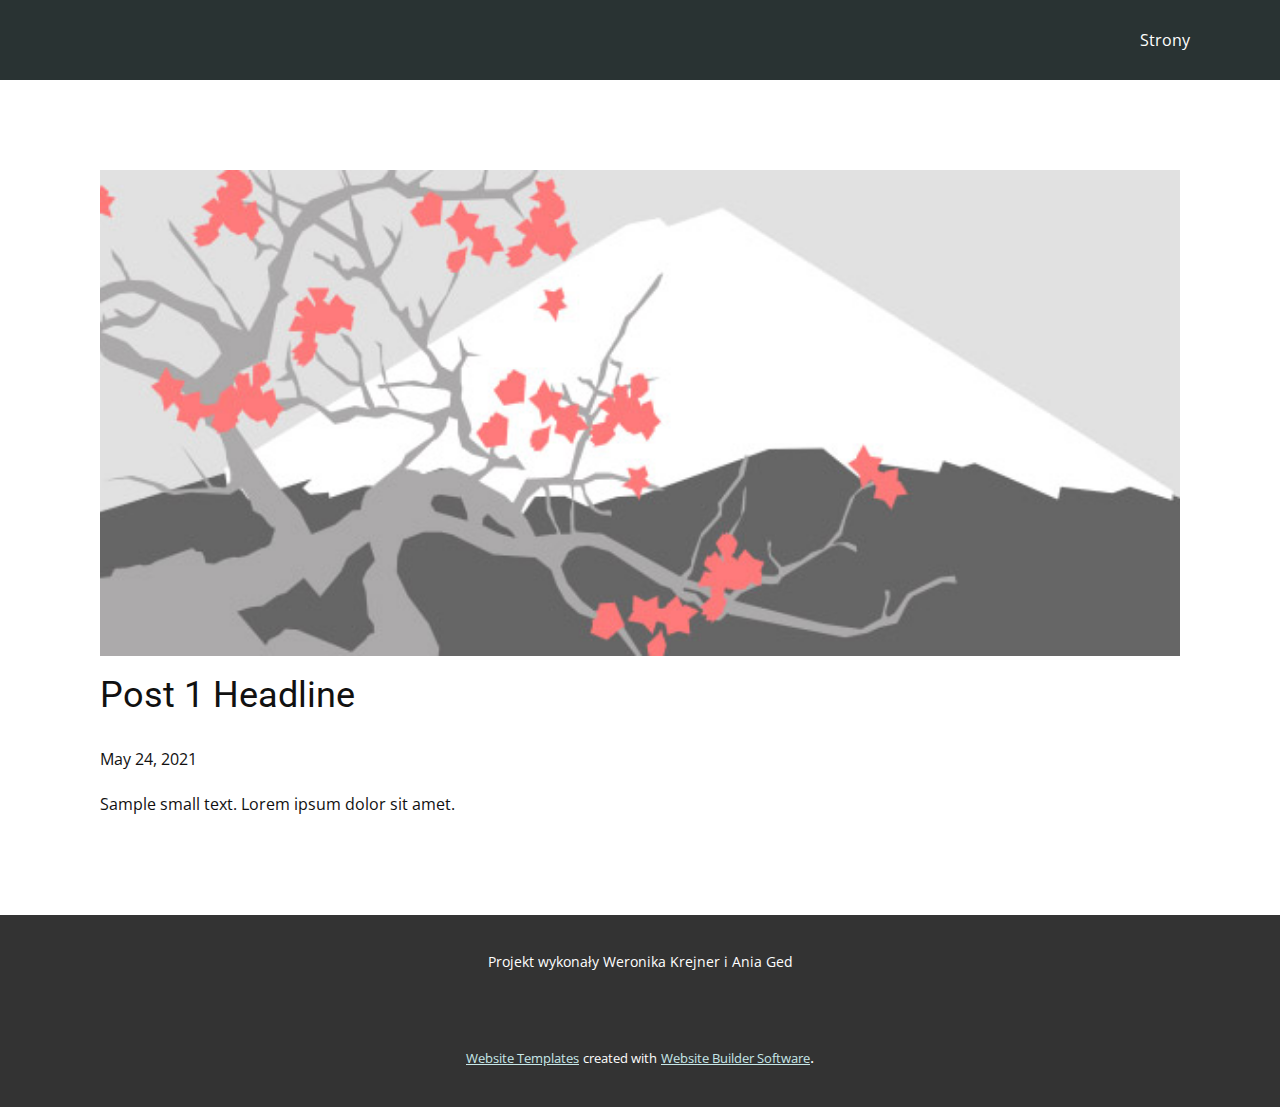
<file: blog/post.html>
<!doctype html>
<html style="font-size: 16px;"><head>
    <meta name="viewport" content="width=device-width, initial-scale=1.0">
    <meta charset="utf-8">
    <meta name="keywords" content="Post 1 Headline">
    <meta name="description" content="">
    <meta name="page_type" content="np-template-header-footer-from-plugin">
    <title>Post 1 Headline</title>
    <link rel="stylesheet" href="../nicepage.css" media="screen">
<link rel="stylesheet" href="../Post-Template.css" media="screen">
    <script class="u-script" type="text/javascript" src="../jquery.js" defer=""></script>
    <script class="u-script" type="text/javascript" src="../nicepage.js" defer=""></script>
    <meta name="generator" content="Nicepage 3.15.3, nicepage.com">
    <link id="u-theme-google-font" rel="stylesheet" href="https://fonts.googleapis.com/css?family=Roboto:100,100i,300,300i,400,400i,500,500i,700,700i,900,900i|Open+Sans:300,300i,400,400i,600,600i,700,700i,800,800i">
    
    
    <script type="application/ld+json">{
		"@context": "http://schema.org",
		"@type": "Organization",
		"name": "",
		"url": "index.html"
}</script>
    <meta property="og:title" content="Post Template">
    <meta property="og:type" content="website">
    <meta name="theme-color" content="#539092">
    <link rel="canonical" href="../index.html">
    <meta property="og:url" content="index.html">
  </head>
  <body class="u-body"><header class="u-clearfix u-header u-palette-4-dark-3 u-header" id="sec-c678"><div class="u-clearfix u-sheet u-sheet-1">
        <nav class="u-menu u-menu-dropdown u-offcanvas u-menu-1">
          <div class="menu-collapse" style="font-size: 1rem; letter-spacing: 0px;">
            <a class="u-button-style u-custom-left-right-menu-spacing u-custom-padding-bottom u-custom-top-bottom-menu-spacing u-nav-link u-text-active-palette-1-base u-text-hover-palette-2-base" href="#">
              <svg><use xmlns:xlink="http://www.w3.org/1999/xlink" xlink:href="#menu-hamburger"></use></svg>
              <svg version="1.1" xmlns="http://www.w3.org/2000/svg" xmlns:xlink="http://www.w3.org/1999/xlink"><defs><symbol id="menu-hamburger" viewBox="0 0 16 16" style="width: 16px; height: 16px;"><rect y="1" width="16" height="2"></rect><rect y="7" width="16" height="2"></rect><rect y="13" width="16" height="2"></rect>
</symbol>
</defs></svg>
            </a>
          </div>
          <div class="u-custom-menu u-nav-container">
            <ul class="u-nav u-unstyled u-nav-1"><li class="u-nav-item"><a class="u-button-style u-nav-link u-text-active-palette-1-base u-text-hover-palette-2-base" style="padding: 10px 20px;">Strony</a><div class="u-nav-popup"><ul class="u-h-spacing-20 u-nav u-unstyled u-v-spacing-10 u-nav-2"><li class="u-nav-item"><a class="u-button-style u-nav-link u-white" href="../Home.html">Home</a>
</li><li class="u-nav-item"><a class="u-button-style u-nav-link u-white" href="../Diagram-Use-Case.html">Diagram use case</a>
</li><li class="u-nav-item"><a class="u-button-style u-nav-link u-white" href="../Diagram-Analityczny.html">Diagram Analityczny</a>
</li><li class="u-nav-item"><a class="u-button-style u-nav-link u-white" href="../Diagram-Klas.html">Diagram klas</a>
</li><li class="u-nav-item"><a class="u-button-style u-nav-link u-white" href="../Diagram-Obiektów.html">Diagram obiektów</a>
</li><li class="u-nav-item"><a class="u-button-style u-nav-link u-white" href="../Scenariusze-i-diagramy-A.html">Scenariusze i Diagramy Aktywności</a>
</li><li class="u-nav-item"><a class="u-button-style u-nav-link u-white" href="../Interfejsy.html">Interfejsy</a>
</li></ul>
</div>
</li></ul>
          </div>
          <div class="u-custom-menu u-nav-container-collapse">
            <div class="u-black u-container-style u-inner-container-layout u-opacity u-opacity-95 u-sidenav">
              <div class="u-sidenav-overflow">
                <div class="u-menu-close"></div>
                <ul class="u-align-center u-nav u-popupmenu-items u-unstyled u-nav-3"><li class="u-nav-item"><a class="u-button-style u-nav-link" style="padding: 10px 20px;">Strony</a><div class="u-nav-popup"><ul class="u-h-spacing-20 u-nav u-unstyled u-v-spacing-10 u-nav-4"><li class="u-nav-item"><a class="u-button-style u-nav-link" href="../Home.html">Home</a>
</li><li class="u-nav-item"><a class="u-button-style u-nav-link" href="../Diagram-Use-Case.html">Diagram use case</a>
</li><li class="u-nav-item"><a class="u-button-style u-nav-link" href="../Diagram-Analityczny.html">Diagram Analityczny</a>
</li><li class="u-nav-item"><a class="u-button-style u-nav-link" href="../Diagram-Klas.html">Diagram klas</a>
</li><li class="u-nav-item"><a class="u-button-style u-nav-link" href="../Diagram-Obiektów.html">Diagram obiektów</a>
</li><li class="u-nav-item"><a class="u-button-style u-nav-link" href="../Scenariusze-i-diagramy-A.html">Scenariusze i Diagramy Aktywności</a>
</li><li class="u-nav-item"><a class="u-button-style u-nav-link" href="../Interfejsy.html">Interfejsy</a>
</li></ul>
</div>
</li></ul>
              </div>
            </div>
            <div class="u-black u-menu-overlay u-opacity u-opacity-70"></div>
          </div>
        </nav>
      </div></header>
    <section class="u-align-center u-clearfix u-section-1" id="sec-0106">
      <div class="u-clearfix u-sheet u-valign-middle-md u-valign-middle-sm u-valign-middle-xs u-sheet-1"><!--post_details--><!--post_details_options_json--><!--{"source":""}--><!--/post_details_options_json--><!--blog_post-->
        <div class="u-container-style u-expanded-width u-post-details u-post-details-1">
          <div class="u-container-layout u-valign-middle u-container-layout-1"><!--blog_post_image-->
            <img alt="" class="u-blog-control u-expanded-width u-image u-image-default u-image-1" src="[data-uri]"><!--/blog_post_image--><!--blog_post_header-->
            <h2 class="u-blog-control u-text u-text-1">Post 1 Headline</h2><!--/blog_post_header--><!--blog_post_metadata-->
            <div class="u-blog-control u-metadata u-metadata-1"><!--blog_post_metadata_date-->
              <span class="u-meta-date u-meta-icon">May 24, 2021</span><!--/blog_post_metadata_date--><!--blog_post_metadata_category-->
              <!--/blog_post_metadata_category--><!--blog_post_metadata_comments-->
              <!--/blog_post_metadata_comments-->
            </div><!--/blog_post_metadata--><!--blog_post_content-->
            <div class="u-align-justify u-blog-control u-post-content u-text u-text-2 fr-view">
  Sample small text. Lorem ipsum dolor sit amet.
  </div><!--/blog_post_content-->
          </div>
        </div><!--/blog_post--><!--/post_details-->
      </div>
    </section>
    
    
    <footer class="u-align-center u-clearfix u-footer u-grey-80 u-footer" id="sec-9006"><div class="u-clearfix u-sheet u-valign-middle u-sheet-1">
        <p class="u-small-text u-text u-text-variant u-text-1">Projekt wykonały Weronika Krejner i Ania Ged</p>
      </div></footer>
    <section class="u-backlink u-clearfix u-grey-80">
      <a class="u-link" href="https://nicepage.com/website-templates" target="_blank">
        <span>Website Templates</span>
      </a>
      <p class="u-text">
        <span>created with</span>
      </p>
      <a class="u-link" href="https://nicepage.com/" target="_blank">
        <span>Website Builder Software</span>
      </a>. 
    </section>
  
</body></html>
</file>
